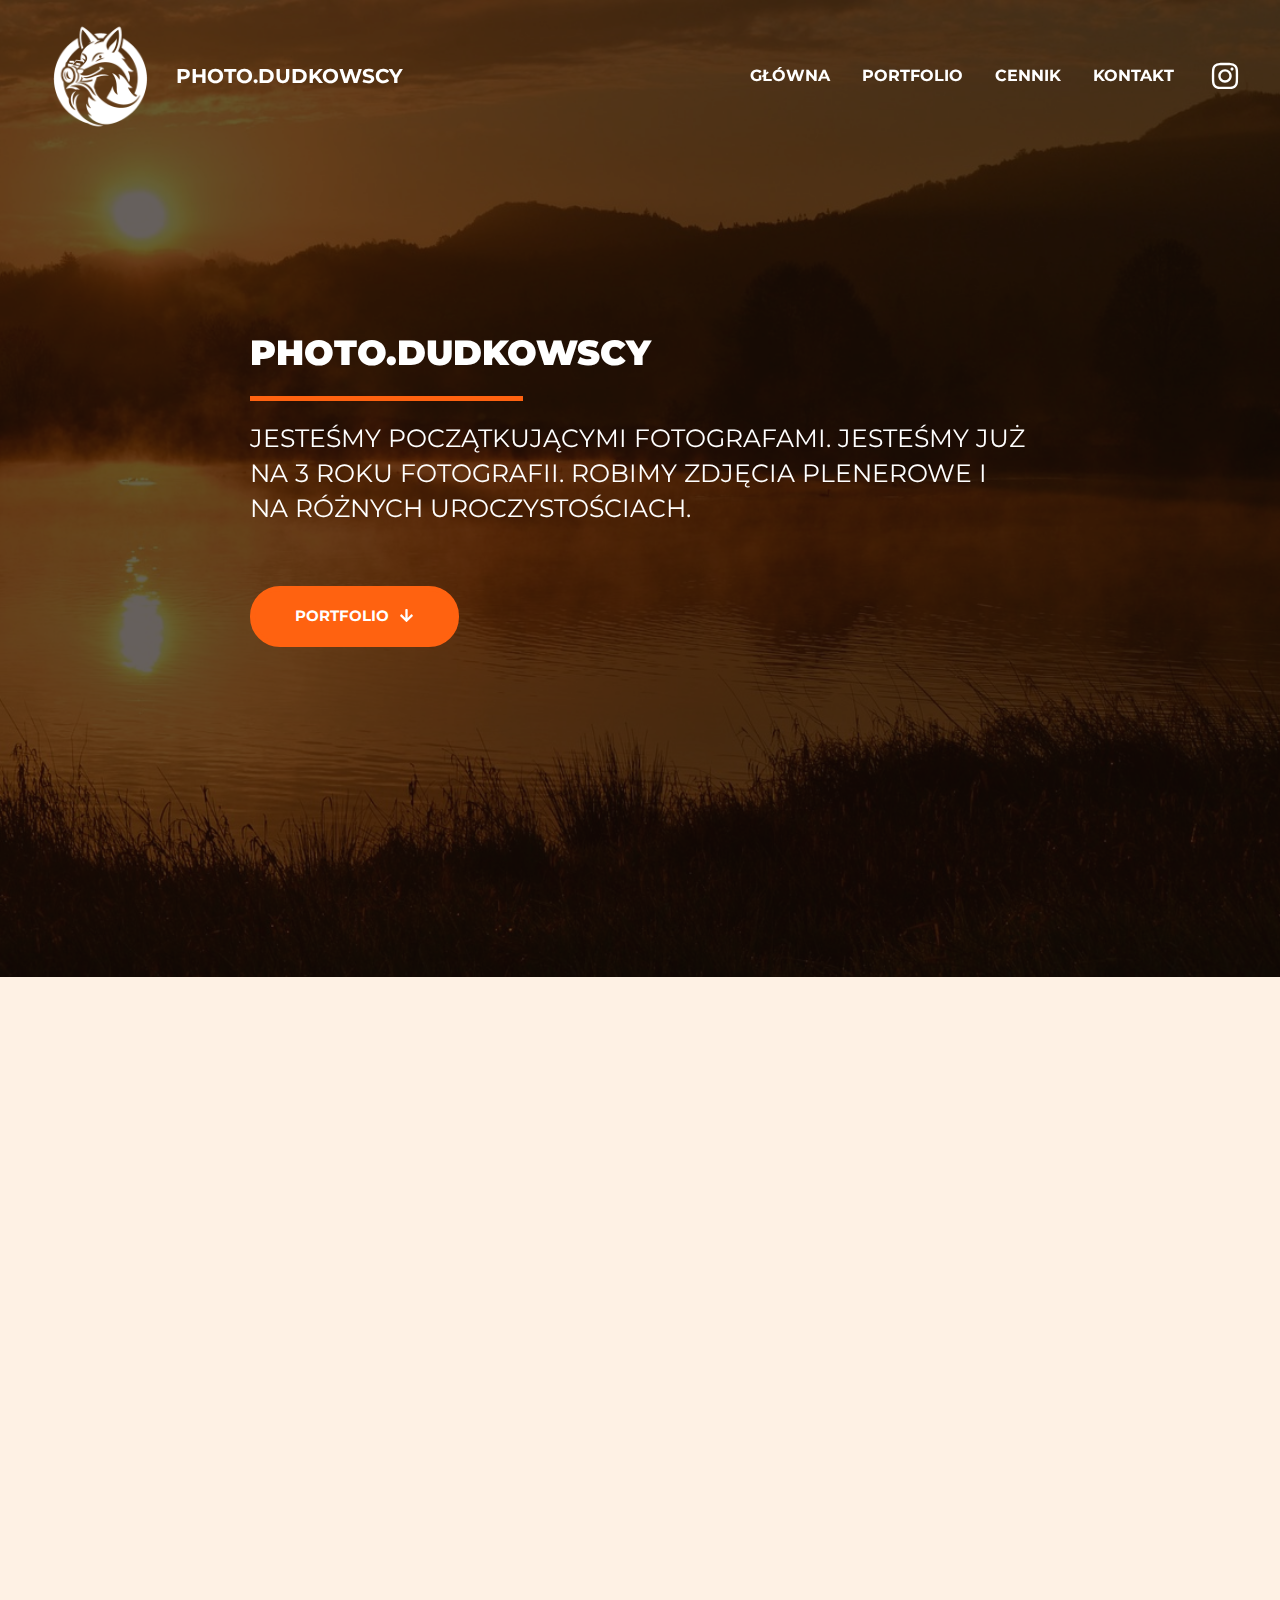
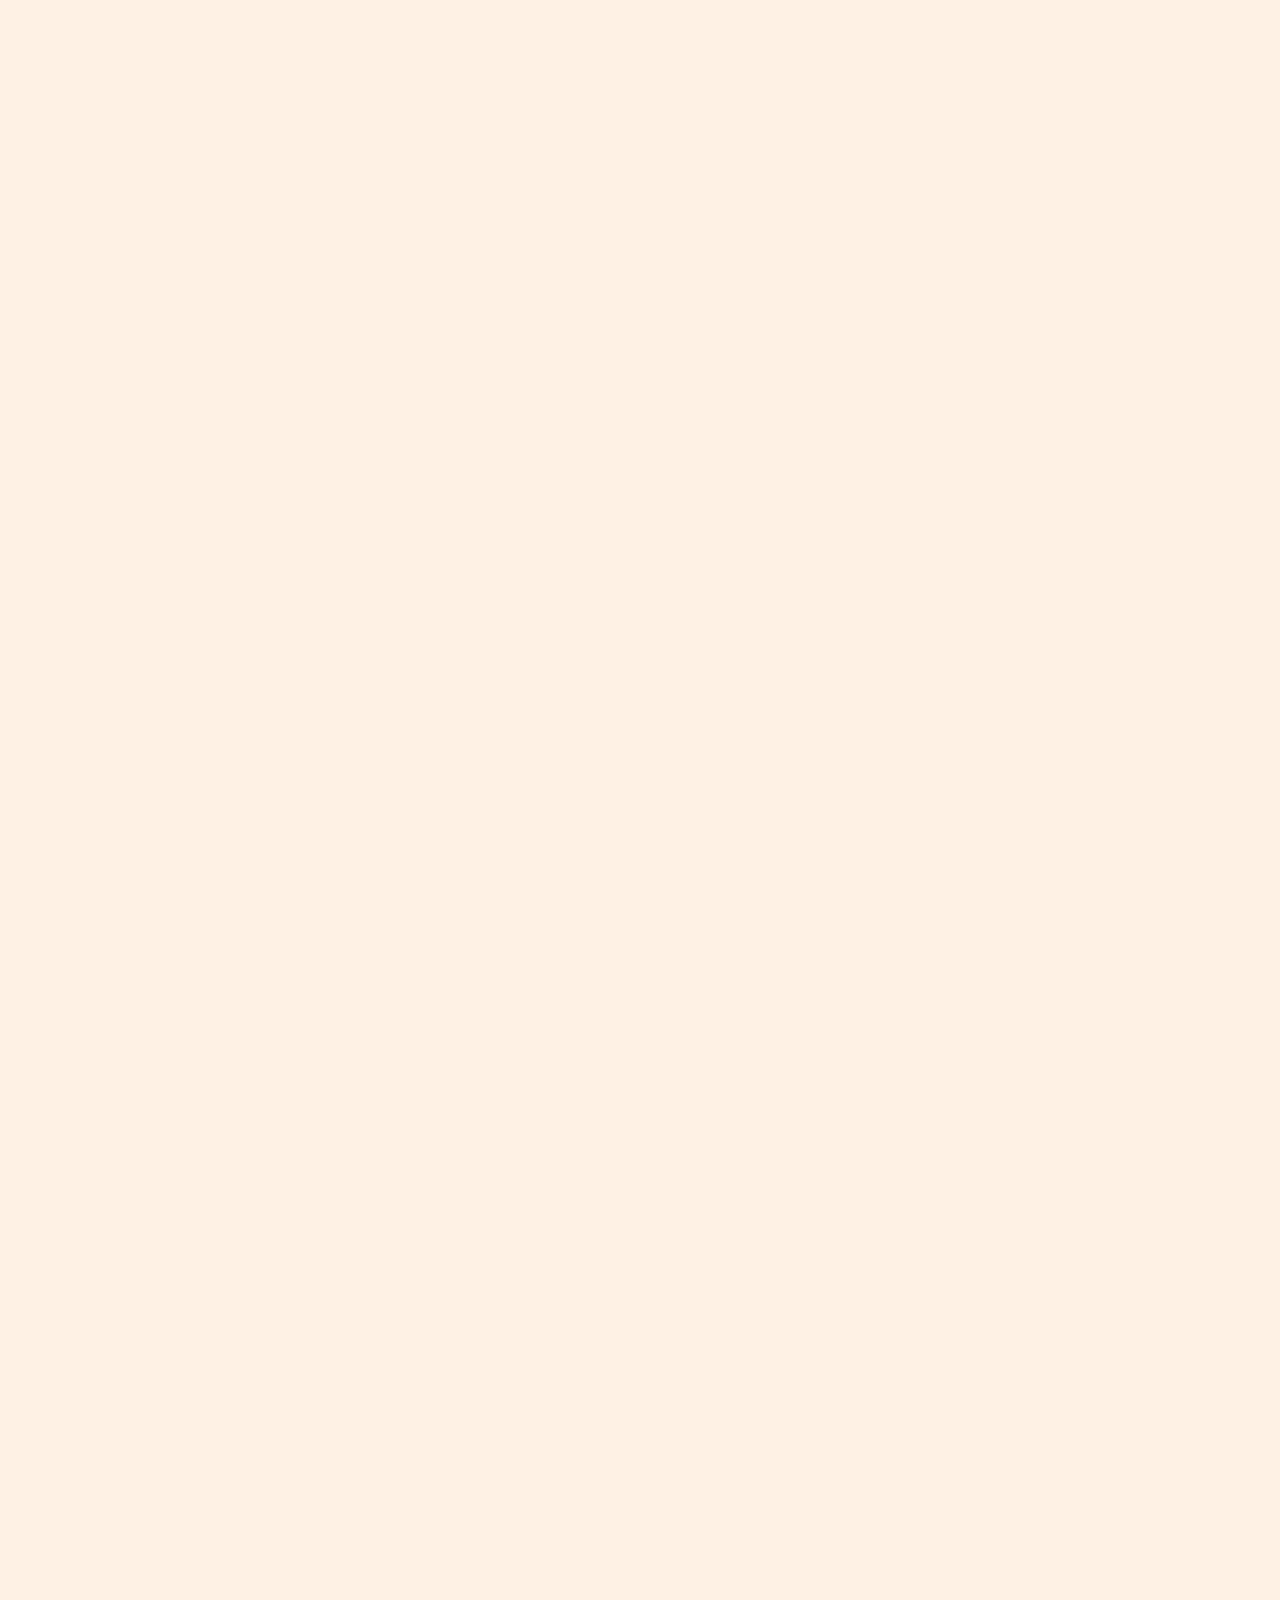
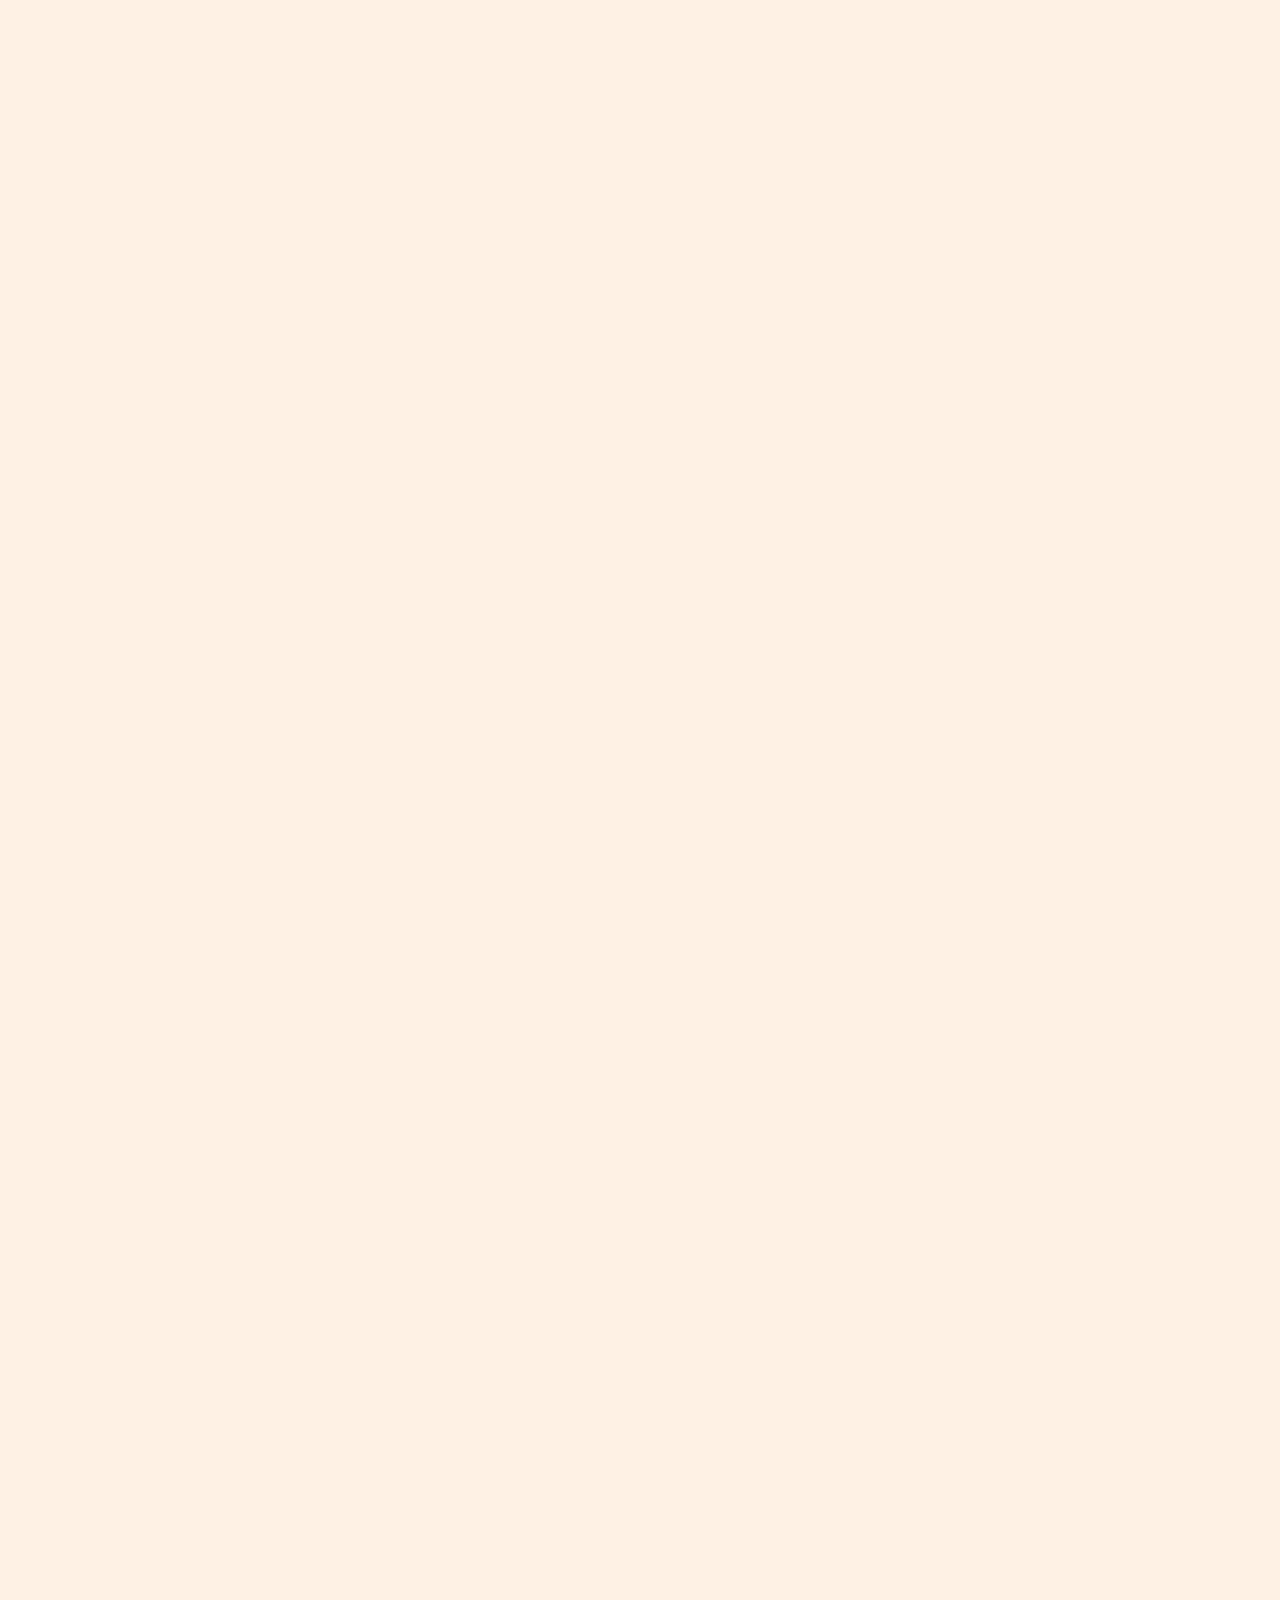
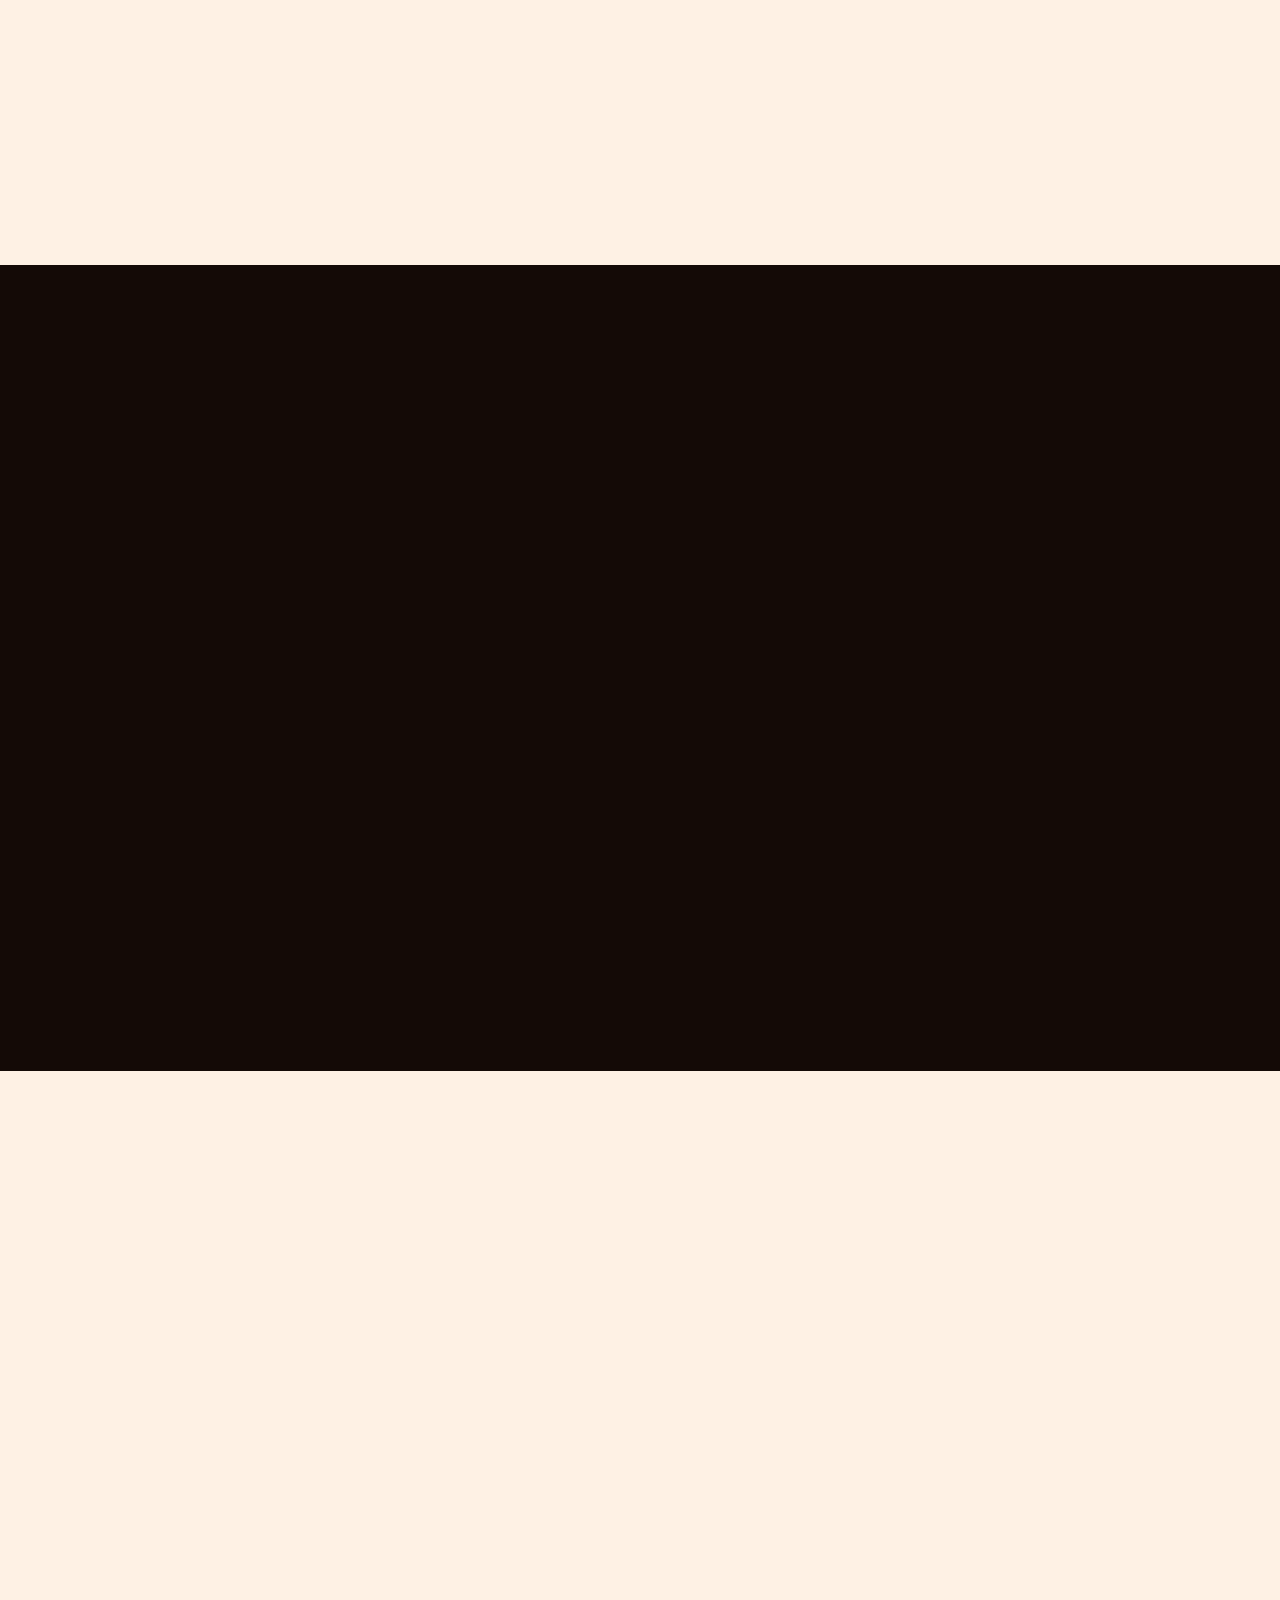
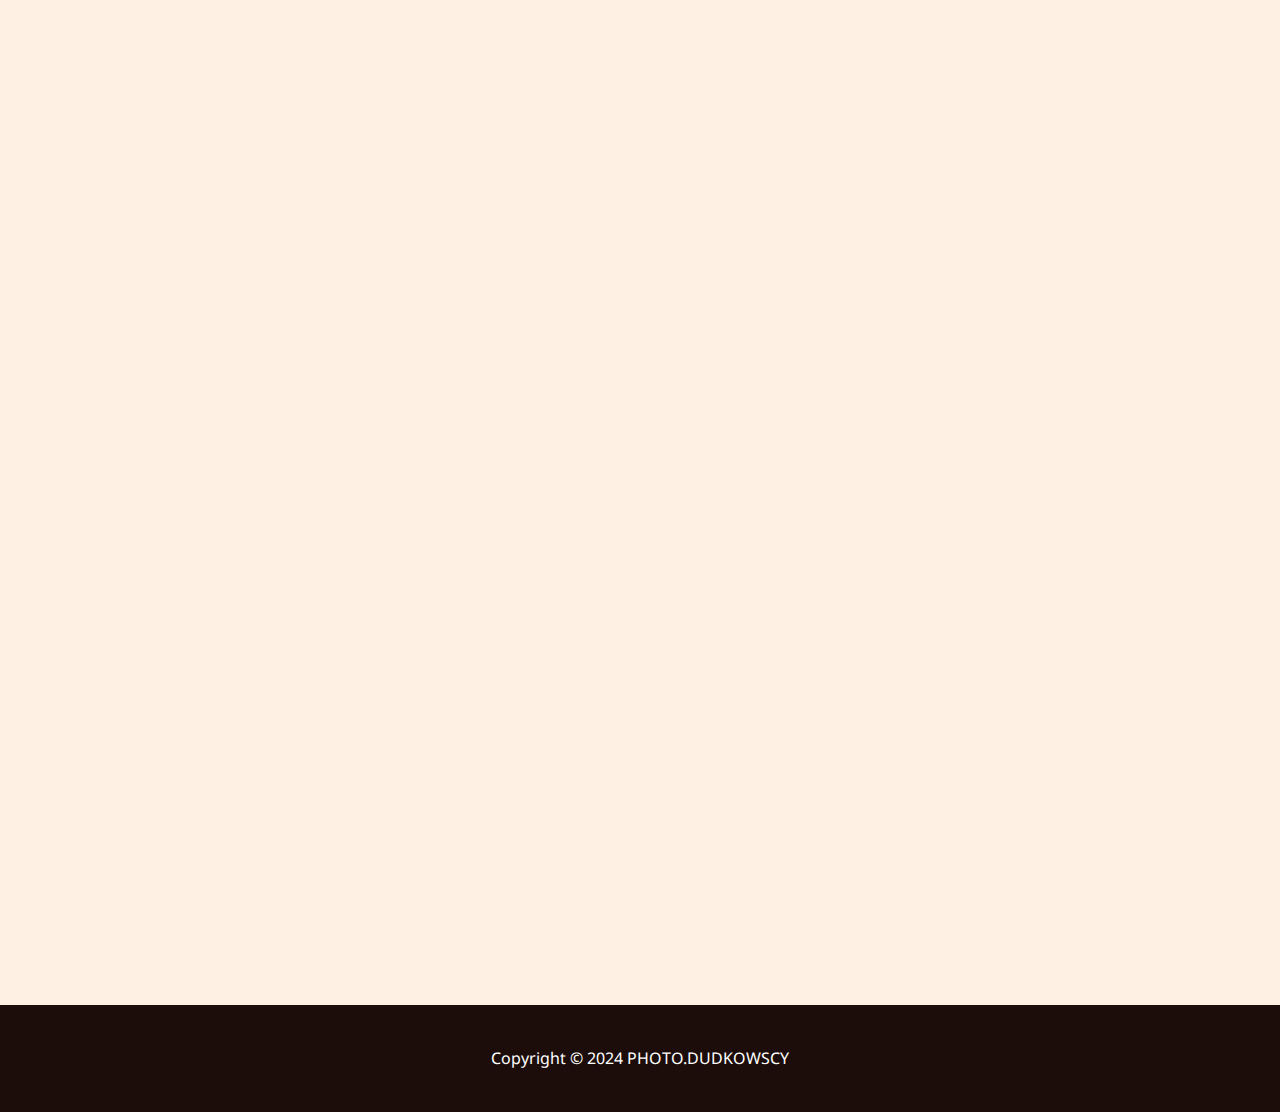
<file: index.html>
<!DOCTYPE html>
<html lang="pl-PL">
<head>
<meta charset="UTF-8">
<meta name="viewport" content="width=device-width, initial-scale=1">
	 <link rel="profile" href="https://gmpg.org/xfn/11"> 
	 <title>PHOTO.DUDKOWSCY &#8211; Fotografia</title>
<meta name="robots" content="max-image-preview:large">
<link rel="dns-prefetch" href="//fonts.googleapis.com">
<link rel="alternate" type="application/rss+xml" title="PHOTO.DUDKOWSCY &raquo; Kanał z wpisami" href="./feed/index.html">
<link rel="alternate" type="application/rss+xml" title="PHOTO.DUDKOWSCY &raquo; Kanał z komentarzami" href="./comments/feed/index.html">
<script>
window._wpemojiSettings = {"baseUrl":"https:\/\/s.w.org\/images\/core\/emoji\/15.0.3\/72x72\/","ext":".png","svgUrl":"https:\/\/s.w.org\/images\/core\/emoji\/15.0.3\/svg\/","svgExt":".svg","source":{"concatemoji":".\/\/wp-includes\/js\/wp-emoji-release.min.js?ver=6.6.1"}};
/*! This file is auto-generated */
!function(i,n){var o,s,e;function c(e){try{var t={supportTests:e,timestamp:(new Date).valueOf()};sessionStorage.setItem(o,JSON.stringify(t))}catch(e){}}function p(e,t,n){e.clearRect(0,0,e.canvas.width,e.canvas.height),e.fillText(t,0,0);var t=new Uint32Array(e.getImageData(0,0,e.canvas.width,e.canvas.height).data),r=(e.clearRect(0,0,e.canvas.width,e.canvas.height),e.fillText(n,0,0),new Uint32Array(e.getImageData(0,0,e.canvas.width,e.canvas.height).data));return t.every(function(e,t){return e===r[t]})}function u(e,t,n){switch(t){case"flag":return n(e,"🏳️‍⚧️","🏳️​⚧️")?!1:!n(e,"🇺🇳","🇺​🇳")&&!n(e,"🏴󠁧󠁢󠁥󠁮󠁧󠁿","🏴​󠁧​󠁢​󠁥​󠁮​󠁧​󠁿");case"emoji":return!n(e,"🐦‍⬛","🐦​⬛")}return!1}function f(e,t,n){var r="undefined"!=typeof WorkerGlobalScope&&self instanceof WorkerGlobalScope?new OffscreenCanvas(300,150):i.createElement("canvas"),a=r.getContext("2d",{willReadFrequently:!0}),o=(a.textBaseline="top",a.font="600 32px Arial",{});return e.forEach(function(e){o[e]=t(a,e,n)}),o}function t(e){var t=i.createElement("script");t.src=e,t.defer=!0,i.head.appendChild(t)}"undefined"!=typeof Promise&&(o="wpEmojiSettingsSupports",s=["flag","emoji"],n.supports={everything:!0,everythingExceptFlag:!0},e=new Promise(function(e){i.addEventListener("DOMContentLoaded",e,{once:!0})}),new Promise(function(t){var n=function(){try{var e=JSON.parse(sessionStorage.getItem(o));if("object"==typeof e&&"number"==typeof e.timestamp&&(new Date).valueOf()<e.timestamp+604800&&"object"==typeof e.supportTests)return e.supportTests}catch(e){}return null}();if(!n){if("undefined"!=typeof Worker&&"undefined"!=typeof OffscreenCanvas&&"undefined"!=typeof URL&&URL.createObjectURL&&"undefined"!=typeof Blob)try{var e="postMessage("+f.toString()+"("+[JSON.stringify(s),u.toString(),p.toString()].join(",")+"));",r=new Blob([e],{type:"text/javascript"}),a=new Worker(URL.createObjectURL(r),{name:"wpTestEmojiSupports"});return void(a.onmessage=function(e){c(n=e.data),a.terminate(),t(n)})}catch(e){}c(n=f(s,u,p))}t(n)}).then(function(e){for(var t in e)n.supports[t]=e[t],n.supports.everything=n.supports.everything&&n.supports[t],"flag"!==t&&(n.supports.everythingExceptFlag=n.supports.everythingExceptFlag&&n.supports[t]);n.supports.everythingExceptFlag=n.supports.everythingExceptFlag&&!n.supports.flag,n.DOMReady=!1,n.readyCallback=function(){n.DOMReady=!0}}).then(function(){return e}).then(function(){var e;n.supports.everything||(n.readyCallback(),(e=n.source||{}).concatemoji?t(e.concatemoji):e.wpemoji&&e.twemoji&&(t(e.twemoji),t(e.wpemoji)))}))}((window,document),window._wpemojiSettings);
</script>
<link rel="stylesheet" id="astra-theme-css-css" href="./wp-content/themes/astra/assets/css/minified/main.min.css?ver=4.7.2" media="all">
<style id="astra-theme-css-inline-css">:root{--ast-post-nav-space:0;--ast-container-default-xlg-padding:6.67em;--ast-container-default-lg-padding:5.67em;--ast-container-default-slg-padding:4.34em;--ast-container-default-md-padding:3.34em;--ast-container-default-sm-padding:6.67em;--ast-container-default-xs-padding:2.4em;--ast-container-default-xxs-padding:1.4em;--ast-code-block-background:#EEEEEE;--ast-comment-inputs-background:#FAFAFA;--ast-normal-container-width:1200px;--ast-narrow-container-width:750px;--ast-blog-title-font-weight:normal;--ast-blog-meta-weight:inherit;}html{font-size:100%;}a,.page-title{color:var(--ast-global-color-0);}a:hover,a:focus{color:var(--ast-global-color-1);}body,button,input,select,textarea,.ast-button,.ast-custom-button{font-family:'Noto Sans',sans-serif;font-weight:400;font-size:16px;font-size:1rem;line-height:var(--ast-body-line-height,1.7em);}blockquote{color:var(--ast-global-color-3);}h1,.entry-content h1,h2,.entry-content h2,h3,.entry-content h3,h4,.entry-content h4,h5,.entry-content h5,h6,.entry-content h6,.site-title,.site-title a{font-family:'Montserrat',sans-serif;font-weight:700;}.ast-site-identity .site-title a{color:var(--ast-global-color-5);}.site-title{font-size:20px;font-size:1.25rem;display:block;}header .custom-logo-link img{max-width:130px;}.astra-logo-svg{width:130px;}.site-header .site-description{font-size:15px;font-size:0.9375rem;display:none;}.entry-title{font-size:30px;font-size:1.875rem;}.archive .ast-article-post .ast-article-inner,.blog .ast-article-post .ast-article-inner,.archive .ast-article-post .ast-article-inner:hover,.blog .ast-article-post .ast-article-inner:hover{overflow:hidden;}h1,.entry-content h1{font-size:64px;font-size:4rem;font-family:'Montserrat',sans-serif;line-height:1.4em;}h2,.entry-content h2{font-size:34px;font-size:2.125rem;font-family:'Montserrat',sans-serif;line-height:1.3em;}h3,.entry-content h3{font-size:24px;font-size:1.5rem;font-family:'Montserrat',sans-serif;line-height:1.3em;}h4,.entry-content h4{font-size:20px;font-size:1.25rem;line-height:1.2em;font-family:'Montserrat',sans-serif;}h5,.entry-content h5{font-size:18px;font-size:1.125rem;line-height:1.2em;font-family:'Montserrat',sans-serif;}h6,.entry-content h6{font-size:15px;font-size:0.9375rem;line-height:1.25em;font-family:'Montserrat',sans-serif;}::selection{background-color:var(--ast-global-color-0);color:#000000;}body,h1,.entry-title a,.entry-content h1,h2,.entry-content h2,h3,.entry-content h3,h4,.entry-content h4,h5,.entry-content h5,h6,.entry-content h6{color:var(--ast-global-color-3);}.tagcloud a:hover,.tagcloud a:focus,.tagcloud a.current-item{color:#000000;border-color:var(--ast-global-color-0);background-color:var(--ast-global-color-0);}input:focus,input[type="text"]:focus,input[type="email"]:focus,input[type="url"]:focus,input[type="password"]:focus,input[type="reset"]:focus,input[type="search"]:focus,textarea:focus{border-color:var(--ast-global-color-0);}input[type="radio"]:checked,input[type=reset],input[type="checkbox"]:checked,input[type="checkbox"]:hover:checked,input[type="checkbox"]:focus:checked,input[type=range]::-webkit-slider-thumb{border-color:var(--ast-global-color-0);background-color:var(--ast-global-color-0);box-shadow:none;}.site-footer a:hover + .post-count,.site-footer a:focus + .post-count{background:var(--ast-global-color-0);border-color:var(--ast-global-color-0);}.single .nav-links .nav-previous,.single .nav-links .nav-next{color:var(--ast-global-color-0);}.entry-meta,.entry-meta *{line-height:1.45;color:var(--ast-global-color-0);}.entry-meta a:not(.ast-button):hover,.entry-meta a:not(.ast-button):hover *,.entry-meta a:not(.ast-button):focus,.entry-meta a:not(.ast-button):focus *,.page-links > .page-link,.page-links .page-link:hover,.post-navigation a:hover{color:var(--ast-global-color-1);}#cat option,.secondary .calendar_wrap thead a,.secondary .calendar_wrap thead a:visited{color:var(--ast-global-color-0);}.secondary .calendar_wrap #today,.ast-progress-val span{background:var(--ast-global-color-0);}.secondary a:hover + .post-count,.secondary a:focus + .post-count{background:var(--ast-global-color-0);border-color:var(--ast-global-color-0);}.calendar_wrap #today > a{color:#000000;}.page-links .page-link,.single .post-navigation a{color:var(--ast-global-color-0);}.ast-search-menu-icon .search-form button.search-submit{padding:0 4px;}.ast-search-menu-icon form.search-form{padding-right:0;}.ast-search-menu-icon.slide-search input.search-field{width:0;}.ast-header-search .ast-search-menu-icon.ast-dropdown-active .search-form,.ast-header-search .ast-search-menu-icon.ast-dropdown-active .search-field:focus{transition:all 0.2s;}.search-form input.search-field:focus{outline:none;}.wp-block-latest-posts > li > a{color:var(--ast-global-color-2);}.widget-title,.widget .wp-block-heading{font-size:22px;font-size:1.375rem;color:var(--ast-global-color-3);}.ast-search-menu-icon.slide-search a:focus-visible:focus-visible,.astra-search-icon:focus-visible,#close:focus-visible,a:focus-visible,.ast-menu-toggle:focus-visible,.site .skip-link:focus-visible,.wp-block-loginout input:focus-visible,.wp-block-search.wp-block-search__button-inside .wp-block-search__inside-wrapper,.ast-header-navigation-arrow:focus-visible,.woocommerce .wc-proceed-to-checkout > .checkout-button:focus-visible,.woocommerce .woocommerce-MyAccount-navigation ul li a:focus-visible,.ast-orders-table__row .ast-orders-table__cell:focus-visible,.woocommerce .woocommerce-order-details .order-again > .button:focus-visible,.woocommerce .woocommerce-message a.button.wc-forward:focus-visible,.woocommerce #minus_qty:focus-visible,.woocommerce #plus_qty:focus-visible,a#ast-apply-coupon:focus-visible,.woocommerce .woocommerce-info a:focus-visible,.woocommerce .astra-shop-summary-wrap a:focus-visible,.woocommerce a.wc-forward:focus-visible,#ast-apply-coupon:focus-visible,.woocommerce-js .woocommerce-mini-cart-item a.remove:focus-visible,#close:focus-visible,.button.search-submit:focus-visible,#search_submit:focus,.normal-search:focus-visible,.ast-header-account-wrap:focus-visible{outline-style:dotted;outline-color:inherit;outline-width:thin;}input:focus,input[type="text"]:focus,input[type="email"]:focus,input[type="url"]:focus,input[type="password"]:focus,input[type="reset"]:focus,input[type="search"]:focus,input[type="number"]:focus,textarea:focus,.wp-block-search__input:focus,[data-section="section-header-mobile-trigger"] .ast-button-wrap .ast-mobile-menu-trigger-minimal:focus,.ast-mobile-popup-drawer.active .menu-toggle-close:focus,.woocommerce-ordering select.orderby:focus,#ast-scroll-top:focus,#coupon_code:focus,.woocommerce-page #comment:focus,.woocommerce #reviews #respond input#submit:focus,.woocommerce a.add_to_cart_button:focus,.woocommerce .button.single_add_to_cart_button:focus,.woocommerce .woocommerce-cart-form button:focus,.woocommerce .woocommerce-cart-form__cart-item .quantity .qty:focus,.woocommerce .woocommerce-billing-fields .woocommerce-billing-fields__field-wrapper .woocommerce-input-wrapper > .input-text:focus,.woocommerce #order_comments:focus,.woocommerce #place_order:focus,.woocommerce .woocommerce-address-fields .woocommerce-address-fields__field-wrapper .woocommerce-input-wrapper > .input-text:focus,.woocommerce .woocommerce-MyAccount-content form button:focus,.woocommerce .woocommerce-MyAccount-content .woocommerce-EditAccountForm .woocommerce-form-row .woocommerce-Input.input-text:focus,.woocommerce .ast-woocommerce-container .woocommerce-pagination ul.page-numbers li a:focus,body #content .woocommerce form .form-row .select2-container--default .select2-selection--single:focus,#ast-coupon-code:focus,.woocommerce.woocommerce-js .quantity input[type=number]:focus,.woocommerce-js .woocommerce-mini-cart-item .quantity input[type=number]:focus,.woocommerce p#ast-coupon-trigger:focus{border-style:dotted;border-color:inherit;border-width:thin;}input{outline:none;}.ast-logo-title-inline .site-logo-img{padding-right:1em;}.site-logo-img img{ transition:all 0.2s linear;}.site-logo-img .transparent-custom-logo img,.ast-theme-transparent-header .site-logo-img img{filter:url(#ast-img-color-filter-2);}body .ast-oembed-container *{position:absolute;top:0;width:100%;height:100%;left:0;}body .wp-block-embed-pocket-casts .ast-oembed-container *{position:unset;}.ast-single-post-featured-section + article {margin-top: 2em;}.site-content .ast-single-post-featured-section img {width: 100%;overflow: hidden;object-fit: cover;}.site > .ast-single-related-posts-container {margin-top: 0;}@media (min-width: 922px) {.ast-desktop .ast-container--narrow {max-width: var(--ast-narrow-container-width);margin: 0 auto;}}.ast-page-builder-template .hentry {margin: 0;}.ast-page-builder-template .site-content > .ast-container {max-width: 100%;padding: 0;}.ast-page-builder-template .site .site-content #primary {padding: 0;margin: 0;}.ast-page-builder-template .no-results {text-align: center;margin: 4em auto;}.ast-page-builder-template .ast-pagination {padding: 2em;}.ast-page-builder-template .entry-header.ast-no-title.ast-no-thumbnail {margin-top: 0;}.ast-page-builder-template .entry-header.ast-header-without-markup {margin-top: 0;margin-bottom: 0;}.ast-page-builder-template .entry-header.ast-no-title.ast-no-meta {margin-bottom: 0;}.ast-page-builder-template.single .post-navigation {padding-bottom: 2em;}.ast-page-builder-template.single-post .site-content > .ast-container {max-width: 100%;}.ast-page-builder-template .entry-header {margin-top: 4em;margin-left: auto;margin-right: auto;padding-left: 20px;padding-right: 20px;}.single.ast-page-builder-template .entry-header {padding-left: 20px;padding-right: 20px;}.ast-page-builder-template .ast-archive-description {margin: 4em auto 0;padding-left: 20px;padding-right: 20px;}.ast-page-builder-template.ast-no-sidebar .entry-content .alignwide {margin-left: 0;margin-right: 0;}@media (max-width:921.9px){#ast-desktop-header{display:none;}}@media (min-width:922px){#ast-mobile-header{display:none;}}.wp-block-buttons.aligncenter{justify-content:center;}.wp-block-buttons .wp-block-button.is-style-outline .wp-block-button__link.wp-element-button,.ast-outline-button,.wp-block-uagb-buttons-child .uagb-buttons-repeater.ast-outline-button{border-top-width:2px;border-right-width:2px;border-bottom-width:2px;border-left-width:2px;font-family:inherit;font-weight:700;font-size:14px;font-size:0.875rem;line-height:1em;border-top-left-radius:30px;border-top-right-radius:30px;border-bottom-right-radius:30px;border-bottom-left-radius:30px;}.entry-content[ast-blocks-layout] > figure{margin-bottom:1em;}@media (max-width:921px){.ast-separate-container #primary,.ast-separate-container #secondary{padding:1.5em 0;}#primary,#secondary{padding:1.5em 0;margin:0;}.ast-left-sidebar #content > .ast-container{display:flex;flex-direction:column-reverse;width:100%;}.ast-separate-container .ast-article-post,.ast-separate-container .ast-article-single{padding:1.5em 2.14em;}.ast-author-box img.avatar{margin:20px 0 0 0;}}@media (min-width:922px){.ast-separate-container.ast-right-sidebar #primary,.ast-separate-container.ast-left-sidebar #primary{border:0;}.search-no-results.ast-separate-container #primary{margin-bottom:4em;}}.elementor-button-wrapper .elementor-button{border-style:solid;text-decoration:none;border-top-width:0;border-right-width:0;border-left-width:0;border-bottom-width:0;}body .elementor-button.elementor-size-sm,body .elementor-button.elementor-size-xs,body .elementor-button.elementor-size-md,body .elementor-button.elementor-size-lg,body .elementor-button.elementor-size-xl,body .elementor-button{border-top-left-radius:30px;border-top-right-radius:30px;border-bottom-right-radius:30px;border-bottom-left-radius:30px;padding-top:17px;padding-right:40px;padding-bottom:17px;padding-left:40px;}.elementor-button-wrapper .elementor-button{border-color:var(--ast-global-color-0);background-color:var(--ast-global-color-0);}.elementor-button-wrapper .elementor-button:hover,.elementor-button-wrapper .elementor-button:focus{color:#ffffff;background-color:var(--ast-global-color-1);border-color:var(--ast-global-color-1);}.wp-block-button .wp-block-button__link ,.elementor-button-wrapper .elementor-button,.elementor-button-wrapper .elementor-button:visited{color:#000000;}.elementor-button-wrapper .elementor-button{font-weight:700;font-size:14px;font-size:0.875rem;line-height:1em;text-transform:uppercase;}body .elementor-button.elementor-size-sm,body .elementor-button.elementor-size-xs,body .elementor-button.elementor-size-md,body .elementor-button.elementor-size-lg,body .elementor-button.elementor-size-xl,body .elementor-button{font-size:14px;font-size:0.875rem;}.wp-block-button .wp-block-button__link:hover,.wp-block-button .wp-block-button__link:focus{color:#ffffff;background-color:var(--ast-global-color-1);border-color:var(--ast-global-color-1);}.elementor-widget-heading h1.elementor-heading-title{line-height:1.4em;}.elementor-widget-heading h2.elementor-heading-title{line-height:1.3em;}.elementor-widget-heading h3.elementor-heading-title{line-height:1.3em;}.elementor-widget-heading h4.elementor-heading-title{line-height:1.2em;}.elementor-widget-heading h5.elementor-heading-title{line-height:1.2em;}.elementor-widget-heading h6.elementor-heading-title{line-height:1.25em;}.wp-block-button .wp-block-button__link,.wp-block-search .wp-block-search__button,body .wp-block-file .wp-block-file__button{border-color:var(--ast-global-color-0);background-color:var(--ast-global-color-0);color:#000000;font-family:inherit;font-weight:700;line-height:1em;text-transform:uppercase;font-size:14px;font-size:0.875rem;border-top-left-radius:30px;border-top-right-radius:30px;border-bottom-right-radius:30px;border-bottom-left-radius:30px;padding-top:17px;padding-right:40px;padding-bottom:17px;padding-left:40px;}.menu-toggle,button,.ast-button,.ast-custom-button,.button,input#submit,input[type="button"],input[type="submit"],input[type="reset"],form[CLASS*="wp-block-search__"].wp-block-search .wp-block-search__inside-wrapper .wp-block-search__button,body .wp-block-file .wp-block-file__button,.woocommerce-js a.button,.woocommerce button.button,.woocommerce .woocommerce-message a.button,.woocommerce #respond input#submit.alt,.woocommerce input.button.alt,.woocommerce input.button,.woocommerce input.button:disabled,.woocommerce input.button:disabled[disabled],.woocommerce input.button:disabled:hover,.woocommerce input.button:disabled[disabled]:hover,.woocommerce #respond input#submit,.woocommerce button.button.alt.disabled,.wc-block-grid__products .wc-block-grid__product .wp-block-button__link,.wc-block-grid__product-onsale,[CLASS*="wc-block"] button,.woocommerce-js .astra-cart-drawer .astra-cart-drawer-content .woocommerce-mini-cart__buttons .button:not(.checkout):not(.ast-continue-shopping),.woocommerce-js .astra-cart-drawer .astra-cart-drawer-content .woocommerce-mini-cart__buttons a.checkout,.woocommerce button.button.alt.disabled.wc-variation-selection-needed,[CLASS*="wc-block"] .wc-block-components-button{border-style:solid;border-top-width:0;border-right-width:0;border-left-width:0;border-bottom-width:0;color:#000000;border-color:var(--ast-global-color-0);background-color:var(--ast-global-color-0);padding-top:17px;padding-right:40px;padding-bottom:17px;padding-left:40px;font-family:inherit;font-weight:700;font-size:14px;font-size:0.875rem;line-height:1em;text-transform:uppercase;border-top-left-radius:30px;border-top-right-radius:30px;border-bottom-right-radius:30px;border-bottom-left-radius:30px;}button:focus,.menu-toggle:hover,button:hover,.ast-button:hover,.ast-custom-button:hover .button:hover,.ast-custom-button:hover ,input[type=reset]:hover,input[type=reset]:focus,input#submit:hover,input#submit:focus,input[type="button"]:hover,input[type="button"]:focus,input[type="submit"]:hover,input[type="submit"]:focus,form[CLASS*="wp-block-search__"].wp-block-search .wp-block-search__inside-wrapper .wp-block-search__button:hover,form[CLASS*="wp-block-search__"].wp-block-search .wp-block-search__inside-wrapper .wp-block-search__button:focus,body .wp-block-file .wp-block-file__button:hover,body .wp-block-file .wp-block-file__button:focus,.woocommerce-js a.button:hover,.woocommerce button.button:hover,.woocommerce .woocommerce-message a.button:hover,.woocommerce #respond input#submit:hover,.woocommerce #respond input#submit.alt:hover,.woocommerce input.button.alt:hover,.woocommerce input.button:hover,.woocommerce button.button.alt.disabled:hover,.wc-block-grid__products .wc-block-grid__product .wp-block-button__link:hover,[CLASS*="wc-block"] button:hover,.woocommerce-js .astra-cart-drawer .astra-cart-drawer-content .woocommerce-mini-cart__buttons .button:not(.checkout):not(.ast-continue-shopping):hover,.woocommerce-js .astra-cart-drawer .astra-cart-drawer-content .woocommerce-mini-cart__buttons a.checkout:hover,.woocommerce button.button.alt.disabled.wc-variation-selection-needed:hover,[CLASS*="wc-block"] .wc-block-components-button:hover,[CLASS*="wc-block"] .wc-block-components-button:focus{color:#ffffff;background-color:var(--ast-global-color-1);border-color:var(--ast-global-color-1);}@media (max-width:921px){.ast-mobile-header-stack .main-header-bar .ast-search-menu-icon{display:inline-block;}.ast-header-break-point.ast-header-custom-item-outside .ast-mobile-header-stack .main-header-bar .ast-search-icon{margin:0;}.ast-comment-avatar-wrap img{max-width:2.5em;}.ast-comment-meta{padding:0 1.8888em 1.3333em;}.ast-separate-container .ast-comment-list li.depth-1{padding:1.5em 2.14em;}.ast-separate-container .comment-respond{padding:2em 2.14em;}}@media (min-width:544px){.ast-container{max-width:100%;}}@media (max-width:544px){.ast-separate-container .ast-article-post,.ast-separate-container .ast-article-single,.ast-separate-container .comments-title,.ast-separate-container .ast-archive-description{padding:1.5em 1em;}.ast-separate-container #content .ast-container{padding-left:0.54em;padding-right:0.54em;}.ast-separate-container .ast-comment-list .bypostauthor{padding:.5em;}.ast-search-menu-icon.ast-dropdown-active .search-field{width:170px;}} #ast-mobile-header .ast-site-header-cart-li a{pointer-events:none;} #ast-desktop-header .ast-site-header-cart-li a{pointer-events:none;}body,.ast-separate-container{background-color:var(--ast-global-color-4);;background-image:none;;}@media (max-width:921px){.site-title{display:block;}.site-header .site-description{display:none;}h1,.entry-content h1{font-size:44px;}h2,.entry-content h2{font-size:32px;}h3,.entry-content h3{font-size:20px;}.astra-logo-svg{width:80px;}header .custom-logo-link img,.ast-header-break-point .site-logo-img .custom-mobile-logo-link img{max-width:80px;}}@media (max-width:544px){.widget-title{font-size:21px;font-size:1.4rem;}body,button,input,select,textarea,.ast-button,.ast-custom-button{font-size:15px;font-size:0.9375rem;}#secondary,#secondary button,#secondary input,#secondary select,#secondary textarea{font-size:15px;font-size:0.9375rem;}.site-title{font-size:20px;font-size:1.25rem;display:none;}.site-header .site-description{font-size:14px;font-size:0.875rem;display:none;}h1,.entry-content h1{font-size:30px;}h2,.entry-content h2{font-size:24px;}h3,.entry-content h3{font-size:20px;}h4,.entry-content h4{font-size:19px;font-size:1.1875rem;}h5,.entry-content h5{font-size:16px;font-size:1rem;}h6,.entry-content h6{font-size:15px;font-size:0.9375rem;}header .custom-logo-link img,.ast-header-break-point .site-branding img,.ast-header-break-point .custom-logo-link img{max-width:100px;}.astra-logo-svg{width:100px;}.ast-header-break-point .site-logo-img .custom-mobile-logo-link img{max-width:100px;}}@media (max-width:921px){html{font-size:91.2%;}}@media (max-width:544px){html{font-size:100%;}}@media (min-width:922px){.ast-container{max-width:1240px;}}@media (min-width:922px){.site-content .ast-container{display:flex;}}@media (max-width:921px){.site-content .ast-container{flex-direction:column;}}@media (min-width:922px){.main-header-menu .sub-menu .menu-item.ast-left-align-sub-menu:hover > .sub-menu,.main-header-menu .sub-menu .menu-item.ast-left-align-sub-menu.focus > .sub-menu{margin-left:-0px;}}.ast-theme-transparent-header .ast-header-social-wrap .ast-social-color-type-custom .ast-builder-social-element svg{fill:var(--ast-global-color-5);}.ast-theme-transparent-header .ast-header-social-wrap .ast-social-color-type-custom .ast-builder-social-element:hover svg{fill:var(--ast-global-color-0);}.ast-theme-transparent-header .ast-header-social-wrap .ast-social-color-type-custom .ast-builder-social-element .social-item-label{color:var(--ast-global-color-5);}.ast-theme-transparent-header .ast-header-social-wrap .ast-social-color-type-custom .ast-builder-social-element:hover .social-item-label{color:var(--ast-global-color-0);}.ast-theme-transparent-header [data-section="section-header-mobile-trigger"] .ast-button-wrap .ast-mobile-menu-trigger-fill,.ast-theme-transparent-header [data-section="section-header-mobile-trigger"] .ast-button-wrap .ast-mobile-menu-trigger-minimal{border:none;}.site .comments-area{padding-bottom:3em;}.wp-block-file {display: flex;align-items: center;flex-wrap: wrap;justify-content: space-between;}.wp-block-pullquote {border: none;}.wp-block-pullquote blockquote::before {content: "\201D";font-family: "Helvetica",sans-serif;display: flex;transform: rotate( 180deg );font-size: 6rem;font-style: normal;line-height: 1;font-weight: bold;align-items: center;justify-content: center;}.has-text-align-right > blockquote::before {justify-content: flex-start;}.has-text-align-left > blockquote::before {justify-content: flex-end;}figure.wp-block-pullquote.is-style-solid-color blockquote {max-width: 100%;text-align: inherit;}html body {--wp--custom--ast-default-block-top-padding: 3em;--wp--custom--ast-default-block-right-padding: 3em;--wp--custom--ast-default-block-bottom-padding: 3em;--wp--custom--ast-default-block-left-padding: 3em;--wp--custom--ast-container-width: 1200px;--wp--custom--ast-content-width-size: 1200px;--wp--custom--ast-wide-width-size: calc(1200px + var(--wp--custom--ast-default-block-left-padding) + var(--wp--custom--ast-default-block-right-padding));}.ast-narrow-container {--wp--custom--ast-content-width-size: 750px;--wp--custom--ast-wide-width-size: 750px;}@media(max-width: 921px) {html body {--wp--custom--ast-default-block-top-padding: 3em;--wp--custom--ast-default-block-right-padding: 2em;--wp--custom--ast-default-block-bottom-padding: 3em;--wp--custom--ast-default-block-left-padding: 2em;}}@media(max-width: 544px) {html body {--wp--custom--ast-default-block-top-padding: 3em;--wp--custom--ast-default-block-right-padding: 1.5em;--wp--custom--ast-default-block-bottom-padding: 3em;--wp--custom--ast-default-block-left-padding: 1.5em;}}.entry-content > .wp-block-group,.entry-content > .wp-block-cover,.entry-content > .wp-block-columns {padding-top: var(--wp--custom--ast-default-block-top-padding);padding-right: var(--wp--custom--ast-default-block-right-padding);padding-bottom: var(--wp--custom--ast-default-block-bottom-padding);padding-left: var(--wp--custom--ast-default-block-left-padding);}.ast-plain-container.ast-no-sidebar .entry-content > .alignfull,.ast-page-builder-template .ast-no-sidebar .entry-content > .alignfull {margin-left: calc( -50vw + 50%);margin-right: calc( -50vw + 50%);max-width: 100vw;width: 100vw;}.ast-plain-container.ast-no-sidebar .entry-content .alignfull .alignfull,.ast-page-builder-template.ast-no-sidebar .entry-content .alignfull .alignfull,.ast-plain-container.ast-no-sidebar .entry-content .alignfull .alignwide,.ast-page-builder-template.ast-no-sidebar .entry-content .alignfull .alignwide,.ast-plain-container.ast-no-sidebar .entry-content .alignwide .alignfull,.ast-page-builder-template.ast-no-sidebar .entry-content .alignwide .alignfull,.ast-plain-container.ast-no-sidebar .entry-content .alignwide .alignwide,.ast-page-builder-template.ast-no-sidebar .entry-content .alignwide .alignwide,.ast-plain-container.ast-no-sidebar .entry-content .wp-block-column .alignfull,.ast-page-builder-template.ast-no-sidebar .entry-content .wp-block-column .alignfull,.ast-plain-container.ast-no-sidebar .entry-content .wp-block-column .alignwide,.ast-page-builder-template.ast-no-sidebar .entry-content .wp-block-column .alignwide {margin-left: auto;margin-right: auto;width: 100%;}[ast-blocks-layout] .wp-block-separator:not(.is-style-dots) {height: 0;}[ast-blocks-layout] .wp-block-separator {margin: 20px auto;}[ast-blocks-layout] .wp-block-separator:not(.is-style-wide):not(.is-style-dots) {max-width: 100px;}[ast-blocks-layout] .wp-block-separator.has-background {padding: 0;}.entry-content[ast-blocks-layout] > * {max-width: var(--wp--custom--ast-content-width-size);margin-left: auto;margin-right: auto;}.entry-content[ast-blocks-layout] > .alignwide {max-width: var(--wp--custom--ast-wide-width-size);}.entry-content[ast-blocks-layout] .alignfull {max-width: none;}.entry-content .wp-block-columns {margin-bottom: 0;}blockquote {margin: 1.5em;border-color: rgba(0,0,0,0.05);}.wp-block-quote:not(.has-text-align-right):not(.has-text-align-center) {border-left: 5px solid rgba(0,0,0,0.05);}.has-text-align-right > blockquote,blockquote.has-text-align-right {border-right: 5px solid rgba(0,0,0,0.05);}.has-text-align-left > blockquote,blockquote.has-text-align-left {border-left: 5px solid rgba(0,0,0,0.05);}.wp-block-site-tagline,.wp-block-latest-posts .read-more {margin-top: 15px;}.wp-block-loginout p label {display: block;}.wp-block-loginout p:not(.login-remember):not(.login-submit) input {width: 100%;}.wp-block-loginout input:focus {border-color: transparent;}.wp-block-loginout input:focus {outline: thin dotted;}.entry-content .wp-block-media-text .wp-block-media-text__content {padding: 0 0 0 8%;}.entry-content .wp-block-media-text.has-media-on-the-right .wp-block-media-text__content {padding: 0 8% 0 0;}.entry-content .wp-block-media-text.has-background .wp-block-media-text__content {padding: 8%;}.entry-content .wp-block-cover:not([class*="background-color"]) .wp-block-cover__inner-container,.entry-content .wp-block-cover:not([class*="background-color"]) .wp-block-cover-image-text,.entry-content .wp-block-cover:not([class*="background-color"]) .wp-block-cover-text,.entry-content .wp-block-cover-image:not([class*="background-color"]) .wp-block-cover__inner-container,.entry-content .wp-block-cover-image:not([class*="background-color"]) .wp-block-cover-image-text,.entry-content .wp-block-cover-image:not([class*="background-color"]) .wp-block-cover-text {color: var(--ast-global-color-5);}.wp-block-loginout .login-remember input {width: 1.1rem;height: 1.1rem;margin: 0 5px 4px 0;vertical-align: middle;}.wp-block-latest-posts > li > *:first-child,.wp-block-latest-posts:not(.is-grid) > li:first-child {margin-top: 0;}.wp-block-search__inside-wrapper .wp-block-search__input {padding: 0 10px;color: var(--ast-global-color-3);background: var(--ast-global-color-5);border-color: var(--ast-border-color);}.wp-block-latest-posts .read-more {margin-bottom: 1.5em;}.wp-block-search__no-button .wp-block-search__inside-wrapper .wp-block-search__input {padding-top: 5px;padding-bottom: 5px;}.wp-block-latest-posts .wp-block-latest-posts__post-date,.wp-block-latest-posts .wp-block-latest-posts__post-author {font-size: 1rem;}.wp-block-latest-posts > li > *,.wp-block-latest-posts:not(.is-grid) > li {margin-top: 12px;margin-bottom: 12px;}.ast-page-builder-template .entry-content[ast-blocks-layout] > *,.ast-page-builder-template .entry-content[ast-blocks-layout] > .alignfull > * {max-width: none;}.ast-page-builder-template .entry-content[ast-blocks-layout] > .alignwide > * {max-width: var(--wp--custom--ast-wide-width-size);}.ast-page-builder-template .entry-content[ast-blocks-layout] > .inherit-container-width > *,.ast-page-builder-template .entry-content[ast-blocks-layout] > * > *,.entry-content[ast-blocks-layout] > .wp-block-cover .wp-block-cover__inner-container {max-width: var(--wp--custom--ast-content-width-size);margin-left: auto;margin-right: auto;}.entry-content[ast-blocks-layout] .wp-block-cover:not(.alignleft):not(.alignright) {width: auto;}@media(max-width: 1200px) {.ast-separate-container .entry-content > .alignfull,.ast-separate-container .entry-content[ast-blocks-layout] > .alignwide,.ast-plain-container .entry-content[ast-blocks-layout] > .alignwide,.ast-plain-container .entry-content .alignfull {margin-left: calc(-1 * min(var(--ast-container-default-xlg-padding),20px)) ;margin-right: calc(-1 * min(var(--ast-container-default-xlg-padding),20px));}}@media(min-width: 1201px) {.ast-separate-container .entry-content > .alignfull {margin-left: calc(-1 * var(--ast-container-default-xlg-padding) );margin-right: calc(-1 * var(--ast-container-default-xlg-padding) );}.ast-separate-container .entry-content[ast-blocks-layout] > .alignwide,.ast-plain-container .entry-content[ast-blocks-layout] > .alignwide {margin-left: calc(-1 * var(--wp--custom--ast-default-block-left-padding) );margin-right: calc(-1 * var(--wp--custom--ast-default-block-right-padding) );}}@media(min-width: 921px) {.ast-separate-container .entry-content .wp-block-group.alignwide:not(.inherit-container-width) > :where(:not(.alignleft):not(.alignright)),.ast-plain-container .entry-content .wp-block-group.alignwide:not(.inherit-container-width) > :where(:not(.alignleft):not(.alignright)) {max-width: calc( var(--wp--custom--ast-content-width-size) + 80px );}.ast-plain-container.ast-right-sidebar .entry-content[ast-blocks-layout] .alignfull,.ast-plain-container.ast-left-sidebar .entry-content[ast-blocks-layout] .alignfull {margin-left: -60px;margin-right: -60px;}}@media(min-width: 544px) {.entry-content > .alignleft {margin-right: 20px;}.entry-content > .alignright {margin-left: 20px;}}@media (max-width:544px){.wp-block-columns .wp-block-column:not(:last-child){margin-bottom:20px;}.wp-block-latest-posts{margin:0;}}@media( max-width: 600px ) {.entry-content .wp-block-media-text .wp-block-media-text__content,.entry-content .wp-block-media-text.has-media-on-the-right .wp-block-media-text__content {padding: 8% 0 0;}.entry-content .wp-block-media-text.has-background .wp-block-media-text__content {padding: 8%;}}.ast-page-builder-template .entry-header {padding-left: 0;}.ast-narrow-container .site-content .wp-block-uagb-image--align-full .wp-block-uagb-image__figure {max-width: 100%;margin-left: auto;margin-right: auto;}:root .has-ast-global-color-0-color{color:var(--ast-global-color-0);}:root .has-ast-global-color-0-background-color{background-color:var(--ast-global-color-0);}:root .wp-block-button .has-ast-global-color-0-color{color:var(--ast-global-color-0);}:root .wp-block-button .has-ast-global-color-0-background-color{background-color:var(--ast-global-color-0);}:root .has-ast-global-color-1-color{color:var(--ast-global-color-1);}:root .has-ast-global-color-1-background-color{background-color:var(--ast-global-color-1);}:root .wp-block-button .has-ast-global-color-1-color{color:var(--ast-global-color-1);}:root .wp-block-button .has-ast-global-color-1-background-color{background-color:var(--ast-global-color-1);}:root .has-ast-global-color-2-color{color:var(--ast-global-color-2);}:root .has-ast-global-color-2-background-color{background-color:var(--ast-global-color-2);}:root .wp-block-button .has-ast-global-color-2-color{color:var(--ast-global-color-2);}:root .wp-block-button .has-ast-global-color-2-background-color{background-color:var(--ast-global-color-2);}:root .has-ast-global-color-3-color{color:var(--ast-global-color-3);}:root .has-ast-global-color-3-background-color{background-color:var(--ast-global-color-3);}:root .wp-block-button .has-ast-global-color-3-color{color:var(--ast-global-color-3);}:root .wp-block-button .has-ast-global-color-3-background-color{background-color:var(--ast-global-color-3);}:root .has-ast-global-color-4-color{color:var(--ast-global-color-4);}:root .has-ast-global-color-4-background-color{background-color:var(--ast-global-color-4);}:root .wp-block-button .has-ast-global-color-4-color{color:var(--ast-global-color-4);}:root .wp-block-button .has-ast-global-color-4-background-color{background-color:var(--ast-global-color-4);}:root .has-ast-global-color-5-color{color:var(--ast-global-color-5);}:root .has-ast-global-color-5-background-color{background-color:var(--ast-global-color-5);}:root .wp-block-button .has-ast-global-color-5-color{color:var(--ast-global-color-5);}:root .wp-block-button .has-ast-global-color-5-background-color{background-color:var(--ast-global-color-5);}:root .has-ast-global-color-6-color{color:var(--ast-global-color-6);}:root .has-ast-global-color-6-background-color{background-color:var(--ast-global-color-6);}:root .wp-block-button .has-ast-global-color-6-color{color:var(--ast-global-color-6);}:root .wp-block-button .has-ast-global-color-6-background-color{background-color:var(--ast-global-color-6);}:root .has-ast-global-color-7-color{color:var(--ast-global-color-7);}:root .has-ast-global-color-7-background-color{background-color:var(--ast-global-color-7);}:root .wp-block-button .has-ast-global-color-7-color{color:var(--ast-global-color-7);}:root .wp-block-button .has-ast-global-color-7-background-color{background-color:var(--ast-global-color-7);}:root .has-ast-global-color-8-color{color:var(--ast-global-color-8);}:root .has-ast-global-color-8-background-color{background-color:var(--ast-global-color-8);}:root .wp-block-button .has-ast-global-color-8-color{color:var(--ast-global-color-8);}:root .wp-block-button .has-ast-global-color-8-background-color{background-color:var(--ast-global-color-8);}:root{--ast-global-color-0:#FF6210;--ast-global-color-1:#F15808;--ast-global-color-2:#1C0D0A;--ast-global-color-3:#353535;--ast-global-color-4:#FEF1E4;--ast-global-color-5:#FFFFFF;--ast-global-color-6:#E5D7D1;--ast-global-color-7:#140B06;--ast-global-color-8:#222222;}:root {--ast-border-color : #dddddd;}.ast-single-entry-banner {-js-display: flex;display: flex;flex-direction: column;justify-content: center;text-align: center;position: relative;background: #eeeeee;}.ast-single-entry-banner[data-banner-layout="layout-1"] {max-width: 1200px;background: inherit;padding: 20px 0;}.ast-single-entry-banner[data-banner-width-type="custom"] {margin: 0 auto;width: 100%;}.ast-single-entry-banner + .site-content .entry-header {margin-bottom: 0;}.site .ast-author-avatar {--ast-author-avatar-size: ;}a.ast-underline-text {text-decoration: underline;}.ast-container > .ast-terms-link {position: relative;display: block;}a.ast-button.ast-badge-tax {padding: 4px 8px;border-radius: 3px;font-size: inherit;}header.entry-header > *:not(:last-child){margin-bottom:10px;}.ast-archive-entry-banner {-js-display: flex;display: flex;flex-direction: column;justify-content: center;text-align: center;position: relative;background: #eeeeee;}.ast-archive-entry-banner[data-banner-width-type="custom"] {margin: 0 auto;width: 100%;}.ast-archive-entry-banner[data-banner-layout="layout-1"] {background: inherit;padding: 20px 0;text-align: left;}body.archive .ast-archive-description{max-width:1200px;width:100%;text-align:left;padding-top:3em;padding-right:3em;padding-bottom:3em;padding-left:3em;}body.archive .ast-archive-description .ast-archive-title,body.archive .ast-archive-description .ast-archive-title *{font-size:40px;font-size:2.5rem;}body.archive .ast-archive-description > *:not(:last-child){margin-bottom:10px;}@media (max-width:921px){body.archive .ast-archive-description{text-align:left;}}@media (max-width:544px){body.archive .ast-archive-description{text-align:left;}}.ast-theme-transparent-header #masthead .site-logo-img .transparent-custom-logo .astra-logo-svg{width:120px;}.ast-theme-transparent-header #masthead .site-logo-img .transparent-custom-logo img{ max-width:120px;}@media (max-width:921px){.ast-theme-transparent-header #masthead .site-logo-img .transparent-custom-logo .astra-logo-svg{width:120px;}.ast-theme-transparent-header #masthead .site-logo-img .transparent-custom-logo img{ max-width:120px;}}@media (max-width:543px){.ast-theme-transparent-header #masthead .site-logo-img .transparent-custom-logo .astra-logo-svg{width:100px;}.ast-theme-transparent-header #masthead .site-logo-img .transparent-custom-logo img{ max-width:100px;}}@media (min-width:921px){.ast-theme-transparent-header #masthead{position:absolute;left:0;right:0;}.ast-theme-transparent-header .main-header-bar,.ast-theme-transparent-header.ast-header-break-point .main-header-bar{background:none;}body.elementor-editor-active.ast-theme-transparent-header #masthead,.fl-builder-edit .ast-theme-transparent-header #masthead,body.vc_editor.ast-theme-transparent-header #masthead,body.brz-ed.ast-theme-transparent-header #masthead{z-index:0;}.ast-header-break-point.ast-replace-site-logo-transparent.ast-theme-transparent-header .custom-mobile-logo-link{display:none;}.ast-header-break-point.ast-replace-site-logo-transparent.ast-theme-transparent-header .transparent-custom-logo{display:inline-block;}.ast-theme-transparent-header .ast-above-header,.ast-theme-transparent-header .ast-above-header.ast-above-header-bar{background-image:none;background-color:transparent;}.ast-theme-transparent-header .ast-below-header,.ast-theme-transparent-header .ast-below-header.ast-below-header-bar{background-image:none;background-color:transparent;}}.ast-theme-transparent-header .site-title a,.ast-theme-transparent-header .site-title a:focus,.ast-theme-transparent-header .site-title a:hover,.ast-theme-transparent-header .site-title a:visited{color:var(--ast-global-color-5);}.ast-theme-transparent-header .site-header .site-title a:hover{color:var(--ast-global-color-0);}.ast-theme-transparent-header .site-header .site-description{color:var(--ast-global-color-5);}.ast-theme-transparent-header .ast-builder-menu .main-header-menu,.ast-theme-transparent-header .ast-builder-menu .main-header-menu .sub-menu,.ast-theme-transparent-header .ast-builder-menu .main-header-menu,.ast-theme-transparent-header.ast-header-break-point .ast-builder-menu .main-header-bar-wrap .main-header-menu,.ast-flyout-menu-enable.ast-header-break-point.ast-theme-transparent-header .main-header-bar-navigation .site-navigation,.ast-fullscreen-menu-enable.ast-header-break-point.ast-theme-transparent-header .main-header-bar-navigation .site-navigation,.ast-flyout-above-menu-enable.ast-header-break-point.ast-theme-transparent-header .ast-above-header-navigation-wrap .ast-above-header-navigation,.ast-flyout-below-menu-enable.ast-header-break-point.ast-theme-transparent-header .ast-below-header-navigation-wrap .ast-below-header-actual-nav,.ast-fullscreen-above-menu-enable.ast-header-break-point.ast-theme-transparent-header .ast-above-header-navigation-wrap,.ast-fullscreen-below-menu-enable.ast-header-break-point.ast-theme-transparent-header .ast-below-header-navigation-wrap,.ast-theme-transparent-header .main-header-menu .menu-link{background-color:rgba(255,255,255,0);}.ast-theme-transparent-header .ast-builder-menu .main-header-menu,.ast-theme-transparent-header .ast-builder-menu .main-header-menu .menu-link,.ast-theme-transparent-header [CLASS*="ast-builder-menu-"] .main-header-menu .menu-item > .menu-link,.ast-theme-transparent-header .ast-masthead-custom-menu-items,.ast-theme-transparent-header .ast-masthead-custom-menu-items a,.ast-theme-transparent-header .ast-builder-menu .main-header-menu .menu-item > .ast-menu-toggle,.ast-theme-transparent-header .ast-builder-menu .main-header-menu .menu-item > .ast-menu-toggle,.ast-theme-transparent-header .ast-above-header-navigation a,.ast-header-break-point.ast-theme-transparent-header .ast-above-header-navigation a,.ast-header-break-point.ast-theme-transparent-header .ast-above-header-navigation > ul.ast-above-header-menu > .menu-item-has-children:not(.current-menu-item) > .ast-menu-toggle,.ast-theme-transparent-header .ast-below-header-menu,.ast-theme-transparent-header .ast-below-header-menu a,.ast-header-break-point.ast-theme-transparent-header .ast-below-header-menu a,.ast-header-break-point.ast-theme-transparent-header .ast-below-header-menu,.ast-theme-transparent-header .main-header-menu .menu-link{color:var(--ast-global-color-5);}.ast-theme-transparent-header .ast-builder-menu .main-header-menu .menu-item:hover > .menu-link,.ast-theme-transparent-header .ast-builder-menu .main-header-menu .menu-item:hover > .ast-menu-toggle,.ast-theme-transparent-header .ast-builder-menu .main-header-menu .ast-masthead-custom-menu-items a:hover,.ast-theme-transparent-header .ast-builder-menu .main-header-menu .focus > .menu-link,.ast-theme-transparent-header .ast-builder-menu .main-header-menu .focus > .ast-menu-toggle,.ast-theme-transparent-header .ast-builder-menu .main-header-menu .current-menu-item > .menu-link,.ast-theme-transparent-header .ast-builder-menu .main-header-menu .current-menu-ancestor > .menu-link,.ast-theme-transparent-header .ast-builder-menu .main-header-menu .current-menu-item > .ast-menu-toggle,.ast-theme-transparent-header .ast-builder-menu .main-header-menu .current-menu-ancestor > .ast-menu-toggle,.ast-theme-transparent-header [CLASS*="ast-builder-menu-"] .main-header-menu .current-menu-item > .menu-link,.ast-theme-transparent-header [CLASS*="ast-builder-menu-"] .main-header-menu .current-menu-ancestor > .menu-link,.ast-theme-transparent-header [CLASS*="ast-builder-menu-"] .main-header-menu .current-menu-item > .ast-menu-toggle,.ast-theme-transparent-header [CLASS*="ast-builder-menu-"] .main-header-menu .current-menu-ancestor > .ast-menu-toggle,.ast-theme-transparent-header .main-header-menu .menu-item:hover > .menu-link,.ast-theme-transparent-header .main-header-menu .current-menu-item > .menu-link,.ast-theme-transparent-header .main-header-menu .current-menu-ancestor > .menu-link{color:var(--ast-global-color-0);}.ast-theme-transparent-header .ast-builder-menu .main-header-menu .menu-item .sub-menu .menu-link,.ast-theme-transparent-header .main-header-menu .menu-item .sub-menu .menu-link{background-color:transparent;}@media (max-width:921px){.ast-theme-transparent-header #masthead{position:absolute;left:0;right:0;}.ast-theme-transparent-header .main-header-bar,.ast-theme-transparent-header.ast-header-break-point .main-header-bar{background:none;}body.elementor-editor-active.ast-theme-transparent-header #masthead,.fl-builder-edit .ast-theme-transparent-header #masthead,body.vc_editor.ast-theme-transparent-header #masthead,body.brz-ed.ast-theme-transparent-header #masthead{z-index:0;}.ast-header-break-point.ast-replace-site-logo-transparent.ast-theme-transparent-header .custom-mobile-logo-link{display:none;}.ast-header-break-point.ast-replace-site-logo-transparent.ast-theme-transparent-header .transparent-custom-logo{display:inline-block;}.ast-theme-transparent-header .ast-above-header,.ast-theme-transparent-header .ast-above-header.ast-above-header-bar{background-image:none;background-color:transparent;}.ast-theme-transparent-header .ast-below-header,.ast-theme-transparent-header .ast-below-header.ast-below-header-bar{background-image:none;background-color:transparent;}}@media (max-width:921px){.ast-theme-transparent-header .main-header-bar,.ast-theme-transparent-header.ast-header-break-point .main-header-bar-wrap .main-header-menu,.ast-theme-transparent-header.ast-header-break-point .main-header-bar-wrap .main-header-bar,.ast-theme-transparent-header.ast-header-break-point .ast-mobile-header-wrap .main-header-bar{background-color:rgba(255,255,255,0);}.ast-theme-transparent-header .main-header-bar .ast-search-menu-icon form{background-color:rgba(255,255,255,0);}.ast-theme-transparent-header.ast-header-break-point .ast-above-header,.ast-theme-transparent-header.ast-header-break-point .ast-above-header-bar .main-header-menu{background-color:rgba(255,255,255,0);}.ast-theme-transparent-header.ast-header-break-point .ast-below-header,.ast-theme-transparent-header.ast-header-break-point .ast-below-header-bar .main-header-menu{background-color:rgba(255,255,255,0);}.ast-theme-transparent-header .site-title a,.ast-theme-transparent-header .site-title a:focus,.ast-theme-transparent-header .site-title a:hover,.ast-theme-transparent-header .site-title a:visited,.ast-theme-transparent-header .ast-builder-layout-element .ast-site-identity .site-title a,.ast-theme-transparent-header .ast-builder-layout-element .ast-site-identity .site-title a:hover,.ast-theme-transparent-header .ast-builder-layout-element .ast-site-identity .site-title a:focus,.ast-theme-transparent-header .ast-builder-layout-element .ast-site-identity .site-title a:visited{color:#ffffff;}.ast-theme-transparent-header .site-header .site-description{color:#ffffff;}.ast-theme-transparent-header.ast-header-break-point .ast-builder-menu .main-header-menu,.ast-theme-transparent-header.ast-header-break-point .ast-builder-menu.main-header-menu .sub-menu,.ast-theme-transparent-header.ast-header-break-point .ast-builder-menu.main-header-menu,.ast-theme-transparent-header.ast-header-break-point .ast-builder-menu .main-header-bar-wrap .main-header-menu,.ast-flyout-menu-enable.ast-header-break-point.ast-theme-transparent-header .main-header-bar-navigation .site-navigation,.ast-fullscreen-menu-enable.ast-header-break-point.ast-theme-transparent-header .main-header-bar-navigation .site-navigation,.ast-flyout-above-menu-enable.ast-header-break-point.ast-theme-transparent-header .ast-above-header-navigation-wrap .ast-above-header-navigation,.ast-flyout-below-menu-enable.ast-header-break-point.ast-theme-transparent-header .ast-below-header-navigation-wrap .ast-below-header-actual-nav,.ast-fullscreen-above-menu-enable.ast-header-break-point.ast-theme-transparent-header .ast-above-header-navigation-wrap,.ast-fullscreen-below-menu-enable.ast-header-break-point.ast-theme-transparent-header .ast-below-header-navigation-wrap,.ast-theme-transparent-header .main-header-menu .menu-link{background-color:#ffffff;}.ast-theme-transparent-header .ast-builder-menu .main-header-menu,.ast-theme-transparent-header .ast-builder-menu .main-header-menu .menu-link,.ast-theme-transparent-header [CLASS*="ast-builder-menu-"] .main-header-menu .menu-item > .menu-link,.ast-theme-transparent-header .ast-masthead-custom-menu-items,.ast-theme-transparent-header .ast-masthead-custom-menu-items a,.ast-theme-transparent-header .ast-builder-menu .main-header-menu .menu-item > .ast-menu-toggle,.ast-theme-transparent-header .ast-builder-menu .main-header-menu .menu-item > .ast-menu-toggle,.ast-theme-transparent-header .main-header-menu .menu-link{color:var(--ast-global-color-3);}.ast-theme-transparent-header .ast-builder-menu .main-header-menu .menu-item:hover > .menu-link,.ast-theme-transparent-header .ast-builder-menu .main-header-menu .menu-item:hover > .ast-menu-toggle,.ast-theme-transparent-header .ast-builder-menu .main-header-menu .ast-masthead-custom-menu-items a:hover,.ast-theme-transparent-header .ast-builder-menu .main-header-menu .focus > .menu-link,.ast-theme-transparent-header .ast-builder-menu .main-header-menu .focus > .ast-menu-toggle,.ast-theme-transparent-header .ast-builder-menu .main-header-menu .current-menu-item > .menu-link,.ast-theme-transparent-header .ast-builder-menu .main-header-menu .current-menu-ancestor > .menu-link,.ast-theme-transparent-header .ast-builder-menu .main-header-menu .current-menu-item > .ast-menu-toggle,.ast-theme-transparent-header .ast-builder-menu .main-header-menu .current-menu-ancestor > .ast-menu-toggle,.ast-theme-transparent-header [CLASS*="ast-builder-menu-"] .main-header-menu .current-menu-item > .menu-link,.ast-theme-transparent-header [CLASS*="ast-builder-menu-"] .main-header-menu .current-menu-ancestor > .menu-link,.ast-theme-transparent-header [CLASS*="ast-builder-menu-"] .main-header-menu .current-menu-item > .ast-menu-toggle,.ast-theme-transparent-header [CLASS*="ast-builder-menu-"] .main-header-menu .current-menu-ancestor > .ast-menu-toggle,.ast-theme-transparent-header .main-header-menu .menu-item:hover > .menu-link,.ast-theme-transparent-header .main-header-menu .current-menu-item > .menu-link,.ast-theme-transparent-header .main-header-menu .current-menu-ancestor > .menu-link{color:var(--ast-global-color-1);}}@media (max-width:544px){.ast-theme-transparent-header .main-header-bar,.ast-theme-transparent-header.ast-header-break-point .main-header-bar-wrap .main-header-menu,.ast-theme-transparent-header.ast-header-break-point .main-header-bar-wrap .main-header-bar,.ast-theme-transparent-header.ast-header-break-point .ast-mobile-header-wrap .main-header-bar{background-color:rgba(255,255,255,0);}.ast-theme-transparent-header .main-header-bar .ast-search-menu-icon form{background-color:rgba(255,255,255,0);}.ast-theme-transparent-header.ast-header-break-point .ast-above-header,.ast-theme-transparent-header.ast-header-break-point .ast-above-header-bar .main-header-menu{background-color:rgba(255,255,255,0.11);}.ast-theme-transparent-header.ast-header-break-point .ast-below-header,.ast-theme-transparent-header.ast-header-break-point .ast-below-header-bar .main-header-menu{background-color:rgba(255,255,255,0);}.ast-theme-transparent-header.ast-header-break-point .ast-builder-menu .main-header-menu,.ast-theme-transparent-header.ast-header-break-point .ast-builder-menu.main-header-menu .sub-menu,.ast-theme-transparent-header.ast-header-break-point .ast-builder-menu.main-header-menu,.ast-theme-transparent-header.ast-header-break-point .ast-builder-menu .main-header-bar-wrap .main-header-menu,.ast-flyout-menu-enable.ast-header-break-point.ast-theme-transparent-header .main-header-bar-navigation .site-navigation,.ast-fullscreen-menu-enable.ast-header-break-point.ast-theme-transparent-header .main-header-bar-navigation .site-navigation,.ast-flyout-above-menu-enable.ast-header-break-point.ast-theme-transparent-header .ast-above-header-navigation-wrap .ast-above-header-navigation,.ast-flyout-below-menu-enable.ast-header-break-point.ast-theme-transparent-header .ast-below-header-navigation-wrap .ast-below-header-actual-nav,.ast-fullscreen-above-menu-enable.ast-header-break-point.ast-theme-transparent-header .ast-above-header-navigation-wrap,.ast-fullscreen-below-menu-enable.ast-header-break-point.ast-theme-transparent-header .ast-below-header-navigation-wrap,.ast-theme-transparent-header .main-header-menu .menu-link{background-color:#ffffff;}.ast-theme-transparent-header .ast-builder-menu .main-header-menu,.ast-theme-transparent-header .ast-builder-menu .main-header-menu .menu-item > .menu-link,.ast-theme-transparent-header .ast-builder-menu .main-header-menu .menu-link,.ast-theme-transparent-header .ast-masthead-custom-menu-items,.ast-theme-transparent-header .ast-masthead-custom-menu-items a,.ast-theme-transparent-header .ast-builder-menu .main-header-menu .menu-item > .ast-menu-toggle,.ast-theme-transparent-header .ast-builder-menu .main-header-menu .menu-item > .ast-menu-toggle,.ast-theme-transparent-header .main-header-menu .menu-link{color:var(--ast-global-color-3);}.ast-theme-transparent-header .ast-builder-menu .main-header-menu .menu-item:hover > .menu-link,.ast-theme-transparent-header .ast-builder-menu .main-header-menu .menu-item:hover > .ast-menu-toggle,.ast-theme-transparent-header .ast-builder-menu .main-header-menu .ast-masthead-custom-menu-items a:hover,.ast-theme-transparent-header .ast-builder-menu .main-header-menu .focus > .menu-link,.ast-theme-transparent-header .ast-builder-menu .main-header-menu .focus > .ast-menu-toggle,.ast-theme-transparent-header .ast-builder-menu .main-header-menu .current-menu-item > .menu-link,.ast-theme-transparent-header .ast-builder-menu .main-header-menu .current-menu-ancestor > .menu-link,.ast-theme-transparent-header .ast-builder-menu .main-header-menu .current-menu-item > .ast-menu-toggle,.ast-theme-transparent-header .ast-builder-menu .main-header-menu .current-menu-ancestor > .ast-menu-toggle,.ast-theme-transparent-header [CLASS*="ast-builder-menu-"] .main-header-menu .current-menu-item > .menu-link,.ast-theme-transparent-header [CLASS*="ast-builder-menu-"] .main-header-menu .current-menu-ancestor > .menu-link,.ast-theme-transparent-header [CLASS*="ast-builder-menu-"] .main-header-menu .current-menu-item > .ast-menu-toggle,.ast-theme-transparent-header [CLASS*="ast-builder-menu-"] .main-header-menu .current-menu-ancestor > .ast-menu-toggle,.ast-theme-transparent-header .main-header-menu .menu-item:hover > .menu-link,.ast-theme-transparent-header .main-header-menu .current-menu-item > .menu-link,.ast-theme-transparent-header .main-header-menu .current-menu-ancestor > .menu-link{color:var(--ast-global-color-1);}}.ast-theme-transparent-header #ast-desktop-header > .ast-main-header-wrap > .main-header-bar,.ast-theme-transparent-header.ast-header-break-point #ast-mobile-header > .ast-main-header-wrap > .main-header-bar{border-bottom-width:0px;border-bottom-style:solid;border-bottom-color:#ffffff;}.ast-breadcrumbs .trail-browse,.ast-breadcrumbs .trail-items,.ast-breadcrumbs .trail-items li{display:inline-block;margin:0;padding:0;border:none;background:inherit;text-indent:0;text-decoration:none;}.ast-breadcrumbs .trail-browse{font-size:inherit;font-style:inherit;font-weight:inherit;color:inherit;}.ast-breadcrumbs .trail-items{list-style:none;}.trail-items li::after{padding:0 0.3em;content:"\00bb";}.trail-items li:last-of-type::after{display:none;}h1,.entry-content h1,h2,.entry-content h2,h3,.entry-content h3,h4,.entry-content h4,h5,.entry-content h5,h6,.entry-content h6{color:var(--ast-global-color-2);}@media (max-width:921px){.ast-builder-grid-row-container.ast-builder-grid-row-tablet-3-firstrow .ast-builder-grid-row > *:first-child,.ast-builder-grid-row-container.ast-builder-grid-row-tablet-3-lastrow .ast-builder-grid-row > *:last-child{grid-column:1 / -1;}}@media (max-width:544px){.ast-builder-grid-row-container.ast-builder-grid-row-mobile-3-firstrow .ast-builder-grid-row > *:first-child,.ast-builder-grid-row-container.ast-builder-grid-row-mobile-3-lastrow .ast-builder-grid-row > *:last-child{grid-column:1 / -1;}}.ast-builder-layout-element[data-section="title_tagline"]{display:flex;}@media (max-width:921px){.ast-header-break-point .ast-builder-layout-element[data-section="title_tagline"]{display:flex;}}@media (max-width:544px){.ast-header-break-point .ast-builder-layout-element[data-section="title_tagline"]{display:flex;}}.ast-builder-menu-1{font-family:'Montserrat',sans-serif;font-weight:700;text-transform:uppercase;}.ast-builder-menu-1 .menu-item > .menu-link{color:var(--ast-global-color-8);}.ast-builder-menu-1 .menu-item > .ast-menu-toggle{color:var(--ast-global-color-8);}.ast-builder-menu-1 .menu-item:hover > .menu-link,.ast-builder-menu-1 .inline-on-mobile .menu-item:hover > .ast-menu-toggle{color:var(--ast-global-color-0);}.ast-builder-menu-1 .menu-item:hover > .ast-menu-toggle{color:var(--ast-global-color-0);}.ast-builder-menu-1 .menu-item.current-menu-item > .menu-link,.ast-builder-menu-1 .inline-on-mobile .menu-item.current-menu-item > .ast-menu-toggle,.ast-builder-menu-1 .current-menu-ancestor > .menu-link{color:var(--ast-global-color-0);}.ast-builder-menu-1 .menu-item.current-menu-item > .ast-menu-toggle{color:var(--ast-global-color-0);}.ast-builder-menu-1 .sub-menu,.ast-builder-menu-1 .inline-on-mobile .sub-menu{border-top-width:0px;border-bottom-width:0px;border-right-width:0px;border-left-width:0px;border-color:var(--ast-global-color-0);border-style:solid;}.ast-builder-menu-1 .main-header-menu > .menu-item > .sub-menu,.ast-builder-menu-1 .main-header-menu > .menu-item > .astra-full-megamenu-wrapper{margin-top:0px;}.ast-desktop .ast-builder-menu-1 .main-header-menu > .menu-item > .sub-menu:before,.ast-desktop .ast-builder-menu-1 .main-header-menu > .menu-item > .astra-full-megamenu-wrapper:before{height:calc( 0px + 5px );}.ast-desktop .ast-builder-menu-1 .menu-item .sub-menu .menu-link{border-style:none;}@media (max-width:921px){.ast-builder-menu-1 .main-header-menu .menu-item > .menu-link{color:var(--ast-global-color-3);}.ast-builder-menu-1 .menu-item > .ast-menu-toggle{color:var(--ast-global-color-3);}.ast-builder-menu-1 .menu-item:hover > .menu-link,.ast-builder-menu-1 .inline-on-mobile .menu-item:hover > .ast-menu-toggle{color:var(--ast-global-color-1);}.ast-builder-menu-1 .menu-item:hover > .ast-menu-toggle{color:var(--ast-global-color-1);}.ast-builder-menu-1 .menu-item.current-menu-item > .menu-link,.ast-builder-menu-1 .inline-on-mobile .menu-item.current-menu-item > .ast-menu-toggle,.ast-builder-menu-1 .current-menu-ancestor > .menu-link,.ast-builder-menu-1 .current-menu-ancestor > .ast-menu-toggle{color:var(--ast-global-color-1);}.ast-builder-menu-1 .menu-item.current-menu-item > .ast-menu-toggle{color:var(--ast-global-color-1);}.ast-header-break-point .ast-builder-menu-1 .menu-item.menu-item-has-children > .ast-menu-toggle{top:0;}.ast-builder-menu-1 .inline-on-mobile .menu-item.menu-item-has-children > .ast-menu-toggle{right:-15px;}.ast-builder-menu-1 .menu-item-has-children > .menu-link:after{content:unset;}.ast-builder-menu-1 .main-header-menu > .menu-item > .sub-menu,.ast-builder-menu-1 .main-header-menu > .menu-item > .astra-full-megamenu-wrapper{margin-top:0;}.ast-builder-menu-1 .main-header-menu,.ast-builder-menu-1 .main-header-menu .sub-menu{background-color:var(--ast-global-color-5);;background-image:none;;}}@media (max-width:544px){.ast-builder-menu-1 .main-header-menu .menu-item > .menu-link{color:var(--ast-global-color-3);}.ast-builder-menu-1 .menu-item> .ast-menu-toggle{color:var(--ast-global-color-3);}.ast-builder-menu-1 .menu-item:hover > .menu-link,.ast-builder-menu-1 .inline-on-mobile .menu-item:hover > .ast-menu-toggle{color:var(--ast-global-color-1);}.ast-builder-menu-1 .menu-item:hover> .ast-menu-toggle{color:var(--ast-global-color-1);}.ast-builder-menu-1 .menu-item.current-menu-item > .menu-link,.ast-builder-menu-1 .inline-on-mobile .menu-item.current-menu-item > .ast-menu-toggle,.ast-builder-menu-1 .current-menu-ancestor > .menu-link,.ast-builder-menu-1 .current-menu-ancestor > .ast-menu-toggle{color:var(--ast-global-color-1);}.ast-builder-menu-1 .menu-item.current-menu-item> .ast-menu-toggle{color:var(--ast-global-color-1);}.ast-header-break-point .ast-builder-menu-1 .menu-item.menu-item-has-children > .ast-menu-toggle{top:0;}.ast-builder-menu-1 .main-header-menu > .menu-item > .sub-menu,.ast-builder-menu-1 .main-header-menu > .menu-item > .astra-full-megamenu-wrapper{margin-top:0;}}.ast-builder-menu-1{display:flex;}@media (max-width:921px){.ast-header-break-point .ast-builder-menu-1{display:flex;}}@media (max-width:544px){.ast-header-break-point .ast-builder-menu-1{display:flex;}}.ast-desktop .ast-menu-hover-style-underline > .menu-item > .menu-link:before,.ast-desktop .ast-menu-hover-style-overline > .menu-item > .menu-link:before {content: "";position: absolute;width: 100%;right: 50%;height: 1px;background-color: transparent;transform: scale(0,0) translate(-50%,0);transition: transform .3s ease-in-out,color .0s ease-in-out;}.ast-desktop .ast-menu-hover-style-underline > .menu-item:hover > .menu-link:before,.ast-desktop .ast-menu-hover-style-overline > .menu-item:hover > .menu-link:before {width: calc(100% - 1.2em);background-color: currentColor;transform: scale(1,1) translate(50%,0);}.ast-desktop .ast-menu-hover-style-underline > .menu-item > .menu-link:before {bottom: 0;}.ast-desktop .ast-menu-hover-style-overline > .menu-item > .menu-link:before {top: 0;}.ast-desktop .ast-menu-hover-style-zoom > .menu-item > .menu-link:hover {transition: all .3s ease;transform: scale(1.2);}.ast-social-stack-desktop .ast-builder-social-element,.ast-social-stack-tablet .ast-builder-social-element,.ast-social-stack-mobile .ast-builder-social-element {margin-top: 6px;margin-bottom: 6px;}.social-show-label-true .ast-builder-social-element {width: auto;padding: 0 0.4em;}[data-section^="section-fb-social-icons-"] .footer-social-inner-wrap {text-align: center;}.ast-footer-social-wrap {width: 100%;}.ast-footer-social-wrap .ast-builder-social-element:first-child {margin-left: 0;}.ast-footer-social-wrap .ast-builder-social-element:last-child {margin-right: 0;}.ast-header-social-wrap .ast-builder-social-element:first-child {margin-left: 0;}.ast-header-social-wrap .ast-builder-social-element:last-child {margin-right: 0;}.ast-builder-social-element {line-height: 1;color: #3a3a3a;background: transparent;vertical-align: middle;transition: all 0.01s;margin-left: 6px;margin-right: 6px;justify-content: center;align-items: center;}.ast-builder-social-element {line-height: 1;color: #3a3a3a;background: transparent;vertical-align: middle;transition: all 0.01s;margin-left: 6px;margin-right: 6px;justify-content: center;align-items: center;}.ast-builder-social-element .social-item-label {padding-left: 6px;}.ast-header-social-1-wrap .ast-builder-social-element svg{width:30px;height:30px;}.ast-builder-layout-element[data-section="section-hb-social-icons-1"]{display:flex;}@media (max-width:921px){.ast-header-break-point .ast-builder-layout-element[data-section="section-hb-social-icons-1"]{display:flex;}}@media (max-width:544px){.ast-header-break-point .ast-builder-layout-element[data-section="section-hb-social-icons-1"]{display:flex;}}.ast-footer-copyright{text-align:center;}.ast-footer-copyright {color:var(--ast-global-color-5);}@media (max-width:921px){.ast-footer-copyright{text-align:center;}}@media (max-width:544px){.ast-footer-copyright{text-align:center;}.ast-footer-copyright {margin-top:0px;margin-bottom:0px;}}@media (max-width:544px){.ast-footer-copyright {font-size:14px;font-size:0.875rem;}}.ast-footer-copyright.ast-builder-layout-element{display:flex;}@media (max-width:921px){.ast-header-break-point .ast-footer-copyright.ast-builder-layout-element{display:flex;}}@media (max-width:544px){.ast-header-break-point .ast-footer-copyright.ast-builder-layout-element{display:flex;}}.site-footer{background-color:var(--ast-global-color-2);;background-image:none;;}.site-primary-footer-wrap{padding-top:45px;padding-bottom:45px;}.site-primary-footer-wrap[data-section="section-primary-footer-builder"]{background-color:var(--ast-global-color-2);;background-image:none;;}.site-primary-footer-wrap[data-section="section-primary-footer-builder"] .ast-builder-grid-row{max-width:1200px;margin-left:auto;margin-right:auto;}.site-primary-footer-wrap[data-section="section-primary-footer-builder"] .ast-builder-grid-row,.site-primary-footer-wrap[data-section="section-primary-footer-builder"] .site-footer-section{align-items:center;}.site-primary-footer-wrap[data-section="section-primary-footer-builder"].ast-footer-row-inline .site-footer-section{display:flex;margin-bottom:0;}.ast-builder-grid-row-full .ast-builder-grid-row{grid-template-columns:1fr;}@media (max-width:921px){.site-primary-footer-wrap[data-section="section-primary-footer-builder"].ast-footer-row-tablet-inline .site-footer-section{display:flex;margin-bottom:0;}.site-primary-footer-wrap[data-section="section-primary-footer-builder"].ast-footer-row-tablet-stack .site-footer-section{display:block;margin-bottom:10px;}.ast-builder-grid-row-container.ast-builder-grid-row-tablet-full .ast-builder-grid-row{grid-template-columns:1fr;}}@media (max-width:544px){.site-primary-footer-wrap[data-section="section-primary-footer-builder"] .ast-builder-grid-row{grid-column-gap:20px;grid-row-gap:20px;}.site-primary-footer-wrap[data-section="section-primary-footer-builder"].ast-footer-row-mobile-inline .site-footer-section{display:flex;margin-bottom:0;}.site-primary-footer-wrap[data-section="section-primary-footer-builder"].ast-footer-row-mobile-stack .site-footer-section{display:block;margin-bottom:10px;}.ast-builder-grid-row-container.ast-builder-grid-row-mobile-full .ast-builder-grid-row{grid-template-columns:1fr;}}.site-primary-footer-wrap[data-section="section-primary-footer-builder"]{padding-top:40px;padding-bottom:40px;}@media (max-width:921px){.site-primary-footer-wrap[data-section="section-primary-footer-builder"]{padding-top:50px;padding-bottom:50px;padding-left:50px;padding-right:50px;}}@media (max-width:544px){.site-primary-footer-wrap[data-section="section-primary-footer-builder"]{padding-top:40px;padding-bottom:40px;padding-left:20px;padding-right:20px;}}.site-primary-footer-wrap[data-section="section-primary-footer-builder"]{display:grid;}@media (max-width:921px){.ast-header-break-point .site-primary-footer-wrap[data-section="section-primary-footer-builder"]{display:grid;}}@media (max-width:544px){.ast-header-break-point .site-primary-footer-wrap[data-section="section-primary-footer-builder"]{display:grid;}}.elementor-widget-heading .elementor-heading-title{margin:0;}.elementor-page .ast-menu-toggle{color:unset !important;background:unset !important;}.elementor-post.elementor-grid-item.hentry{margin-bottom:0;}.woocommerce div.product .elementor-element.elementor-products-grid .related.products ul.products li.product,.elementor-element .elementor-wc-products .woocommerce[class*='columns-'] ul.products li.product{width:auto;margin:0;float:none;}body .elementor hr{background-color:#ccc;margin:0;}.ast-left-sidebar .elementor-section.elementor-section-stretched,.ast-right-sidebar .elementor-section.elementor-section-stretched{max-width:100%;left:0 !important;}.elementor-posts-container [CLASS*="ast-width-"]{width:100%;}.elementor-template-full-width .ast-container{display:block;}.elementor-screen-only,.screen-reader-text,.screen-reader-text span,.ui-helper-hidden-accessible{top:0 !important;}@media (max-width:544px){.elementor-element .elementor-wc-products .woocommerce[class*="columns-"] ul.products li.product{width:auto;margin:0;}.elementor-element .woocommerce .woocommerce-result-count{float:none;}}.ast-header-break-point .main-header-bar{border-bottom-width:0px;}@media (min-width:922px){.main-header-bar{border-bottom-width:0px;}}.main-header-menu .menu-item, #astra-footer-menu .menu-item, .main-header-bar .ast-masthead-custom-menu-items{-js-display:flex;display:flex;-webkit-box-pack:center;-webkit-justify-content:center;-moz-box-pack:center;-ms-flex-pack:center;justify-content:center;-webkit-box-orient:vertical;-webkit-box-direction:normal;-webkit-flex-direction:column;-moz-box-orient:vertical;-moz-box-direction:normal;-ms-flex-direction:column;flex-direction:column;}.main-header-menu > .menu-item > .menu-link, #astra-footer-menu > .menu-item > .menu-link{height:100%;-webkit-box-align:center;-webkit-align-items:center;-moz-box-align:center;-ms-flex-align:center;align-items:center;-js-display:flex;display:flex;}.header-main-layout-1 .ast-flex.main-header-container, .header-main-layout-3 .ast-flex.main-header-container{-webkit-align-content:center;-ms-flex-line-pack:center;align-content:center;-webkit-box-align:center;-webkit-align-items:center;-moz-box-align:center;-ms-flex-align:center;align-items:center;}.ast-header-break-point .main-navigation ul .menu-item .menu-link .icon-arrow:first-of-type svg{top:.2em;margin-top:0px;margin-left:0px;width:.65em;transform:translate(0, -2px) rotateZ(270deg);}.ast-mobile-popup-content .ast-submenu-expanded > .ast-menu-toggle{transform:rotateX(180deg);overflow-y:auto;}@media (min-width:922px){.ast-builder-menu .main-navigation > ul > li:last-child a{margin-right:0;}}.ast-separate-container .ast-article-inner{background-color:transparent;background-image:none;}.ast-separate-container .ast-article-post{background-color:var(--ast-global-color-5);;background-image:none;;}@media (max-width:921px){.ast-separate-container .ast-article-post{background-color:#ffffff;;background-image:none;;}}@media (max-width:544px){.ast-separate-container .ast-article-post{background-color:#ffffff;;background-image:none;;}}.ast-separate-container .ast-article-single:not(.ast-related-post), .woocommerce.ast-separate-container .ast-woocommerce-container, .ast-separate-container .error-404, .ast-separate-container .no-results, .single.ast-separate-container  .ast-author-meta, .ast-separate-container .related-posts-title-wrapper,.ast-separate-container .comments-count-wrapper, .ast-box-layout.ast-plain-container .site-content,.ast-padded-layout.ast-plain-container .site-content, .ast-separate-container .ast-archive-description, .ast-separate-container .comments-area .comment-respond, .ast-separate-container .comments-area .ast-comment-list li, .ast-separate-container .comments-area .comments-title{background-color:var(--ast-global-color-5);;background-image:none;;}@media (max-width:921px){.ast-separate-container .ast-article-single:not(.ast-related-post), .woocommerce.ast-separate-container .ast-woocommerce-container, .ast-separate-container .error-404, .ast-separate-container .no-results, .single.ast-separate-container  .ast-author-meta, .ast-separate-container .related-posts-title-wrapper,.ast-separate-container .comments-count-wrapper, .ast-box-layout.ast-plain-container .site-content,.ast-padded-layout.ast-plain-container .site-content, .ast-separate-container .ast-archive-description{background-color:#ffffff;;background-image:none;;}}@media (max-width:544px){.ast-separate-container .ast-article-single:not(.ast-related-post), .woocommerce.ast-separate-container .ast-woocommerce-container, .ast-separate-container .error-404, .ast-separate-container .no-results, .single.ast-separate-container  .ast-author-meta, .ast-separate-container .related-posts-title-wrapper,.ast-separate-container .comments-count-wrapper, .ast-box-layout.ast-plain-container .site-content,.ast-padded-layout.ast-plain-container .site-content, .ast-separate-container .ast-archive-description{background-color:#ffffff;;background-image:none;;}}.ast-separate-container.ast-two-container #secondary .widget{background-color:var(--ast-global-color-5);;background-image:none;;}@media (max-width:921px){.ast-separate-container.ast-two-container #secondary .widget{background-color:#ffffff;;background-image:none;;}}@media (max-width:544px){.ast-separate-container.ast-two-container #secondary .widget{background-color:#ffffff;;background-image:none;;}}
		#ast-scroll-top {
			display: none;
			position: fixed;
			text-align: center;
			cursor: pointer;
			z-index: 99;
			width: 2.1em;
			height: 2.1em;
			line-height: 2.1;
			color: #ffffff;
			border-radius: 2px;
			content: "";
			outline: inherit;
		}
		@media (min-width: 769px) {
			#ast-scroll-top {
				content: "769";
			}
		}
		#ast-scroll-top .ast-icon.icon-arrow svg {
			margin-left: 0px;
			vertical-align: middle;
			transform: translate(0, -20%) rotate(180deg);
			width: 1.6em;
		}
		.ast-scroll-to-top-right {
			right: 30px;
			bottom: 30px;
		}
		.ast-scroll-to-top-left {
			left: 30px;
			bottom: 30px;
		}
	#ast-scroll-top{background-color:var(--ast-global-color-0);font-size:15px;}@media (max-width:921px){#ast-scroll-top .ast-icon.icon-arrow svg{width:1em;}}.ast-mobile-header-content > *,.ast-desktop-header-content > * {padding: 10px 0;height: auto;}.ast-mobile-header-content > *:first-child,.ast-desktop-header-content > *:first-child {padding-top: 10px;}.ast-mobile-header-content > .ast-builder-menu,.ast-desktop-header-content > .ast-builder-menu {padding-top: 0;}.ast-mobile-header-content > *:last-child,.ast-desktop-header-content > *:last-child {padding-bottom: 0;}.ast-mobile-header-content .ast-search-menu-icon.ast-inline-search label,.ast-desktop-header-content .ast-search-menu-icon.ast-inline-search label {width: 100%;}.ast-desktop-header-content .main-header-bar-navigation .ast-submenu-expanded > .ast-menu-toggle::before {transform: rotateX(180deg);}#ast-desktop-header .ast-desktop-header-content,.ast-mobile-header-content .ast-search-icon,.ast-desktop-header-content .ast-search-icon,.ast-mobile-header-wrap .ast-mobile-header-content,.ast-main-header-nav-open.ast-popup-nav-open .ast-mobile-header-wrap .ast-mobile-header-content,.ast-main-header-nav-open.ast-popup-nav-open .ast-desktop-header-content {display: none;}.ast-main-header-nav-open.ast-header-break-point #ast-desktop-header .ast-desktop-header-content,.ast-main-header-nav-open.ast-header-break-point .ast-mobile-header-wrap .ast-mobile-header-content {display: block;}.ast-desktop .ast-desktop-header-content .astra-menu-animation-slide-up > .menu-item > .sub-menu,.ast-desktop .ast-desktop-header-content .astra-menu-animation-slide-up > .menu-item .menu-item > .sub-menu,.ast-desktop .ast-desktop-header-content .astra-menu-animation-slide-down > .menu-item > .sub-menu,.ast-desktop .ast-desktop-header-content .astra-menu-animation-slide-down > .menu-item .menu-item > .sub-menu,.ast-desktop .ast-desktop-header-content .astra-menu-animation-fade > .menu-item > .sub-menu,.ast-desktop .ast-desktop-header-content .astra-menu-animation-fade > .menu-item .menu-item > .sub-menu {opacity: 1;visibility: visible;}.ast-hfb-header.ast-default-menu-enable.ast-header-break-point .ast-mobile-header-wrap .ast-mobile-header-content .main-header-bar-navigation {width: unset;margin: unset;}.ast-mobile-header-content.content-align-flex-end .main-header-bar-navigation .menu-item-has-children > .ast-menu-toggle,.ast-desktop-header-content.content-align-flex-end .main-header-bar-navigation .menu-item-has-children > .ast-menu-toggle {left: calc( 20px - 0.907em);right: auto;}.ast-mobile-header-content .ast-search-menu-icon,.ast-mobile-header-content .ast-search-menu-icon.slide-search,.ast-desktop-header-content .ast-search-menu-icon,.ast-desktop-header-content .ast-search-menu-icon.slide-search {width: 100%;position: relative;display: block;right: auto;transform: none;}.ast-mobile-header-content .ast-search-menu-icon.slide-search .search-form,.ast-mobile-header-content .ast-search-menu-icon .search-form,.ast-desktop-header-content .ast-search-menu-icon.slide-search .search-form,.ast-desktop-header-content .ast-search-menu-icon .search-form {right: 0;visibility: visible;opacity: 1;position: relative;top: auto;transform: none;padding: 0;display: block;overflow: hidden;}.ast-mobile-header-content .ast-search-menu-icon.ast-inline-search .search-field,.ast-mobile-header-content .ast-search-menu-icon .search-field,.ast-desktop-header-content .ast-search-menu-icon.ast-inline-search .search-field,.ast-desktop-header-content .ast-search-menu-icon .search-field {width: 100%;padding-right: 5.5em;}.ast-mobile-header-content .ast-search-menu-icon .search-submit,.ast-desktop-header-content .ast-search-menu-icon .search-submit {display: block;position: absolute;height: 100%;top: 0;right: 0;padding: 0 1em;border-radius: 0;}.ast-hfb-header.ast-default-menu-enable.ast-header-break-point .ast-mobile-header-wrap .ast-mobile-header-content .main-header-bar-navigation ul .sub-menu .menu-link {padding-left: 30px;}.ast-hfb-header.ast-default-menu-enable.ast-header-break-point .ast-mobile-header-wrap .ast-mobile-header-content .main-header-bar-navigation .sub-menu .menu-item .menu-item .menu-link {padding-left: 40px;}.ast-mobile-popup-drawer.active .ast-mobile-popup-inner{background-color:var(--ast-global-color-5);;}.ast-mobile-header-wrap .ast-mobile-header-content, .ast-desktop-header-content{background-color:var(--ast-global-color-5);;}.ast-mobile-popup-content > *, .ast-mobile-header-content > *, .ast-desktop-popup-content > *, .ast-desktop-header-content > *{padding-top:0px;padding-bottom:0px;}.content-align-flex-start .ast-builder-layout-element{justify-content:flex-start;}.content-align-flex-start .main-header-menu{text-align:left;}.ast-mobile-popup-drawer.active .menu-toggle-close{color:#3a3a3a;}.ast-mobile-header-wrap .ast-primary-header-bar,.ast-primary-header-bar .site-primary-header-wrap{min-height:70px;}.ast-desktop .ast-primary-header-bar .main-header-menu > .menu-item{line-height:70px;}.ast-header-break-point #masthead .ast-mobile-header-wrap .ast-primary-header-bar,.ast-header-break-point #masthead .ast-mobile-header-wrap .ast-below-header-bar,.ast-header-break-point #masthead .ast-mobile-header-wrap .ast-above-header-bar{padding-left:20px;padding-right:20px;}.ast-header-break-point .ast-primary-header-bar{border-bottom-width:0px;border-bottom-color:#eaeaea;border-bottom-style:solid;}@media (min-width:922px){.ast-primary-header-bar{border-bottom-width:0px;border-bottom-color:#eaeaea;border-bottom-style:solid;}}.ast-primary-header-bar{background-color:var(--ast-global-color-5);;background-image:none;;}@media (max-width:921px){.ast-primary-header-bar.ast-primary-header{background-color:var(--ast-global-color-5);;background-image:none;;}}@media (max-width:544px){.ast-primary-header-bar.ast-primary-header{background-color:var(--ast-global-color-5);;background-image:none;;}}.ast-primary-header-bar{display:block;}@media (max-width:921px){.ast-header-break-point .ast-primary-header-bar{display:grid;}}@media (max-width:544px){.ast-header-break-point .ast-primary-header-bar{display:grid;}}[data-section="section-header-mobile-trigger"] .ast-button-wrap .ast-mobile-menu-trigger-fill{color:var(--ast-global-color-5);border:none;background:var(--ast-global-color-0);}[data-section="section-header-mobile-trigger"] .ast-button-wrap .mobile-menu-toggle-icon .ast-mobile-svg{width:20px;height:20px;fill:var(--ast-global-color-5);}[data-section="section-header-mobile-trigger"] .ast-button-wrap .mobile-menu-wrap .mobile-menu{color:var(--ast-global-color-5);}:root{--e-global-color-astglobalcolor0:#FF6210;--e-global-color-astglobalcolor1:#F15808;--e-global-color-astglobalcolor2:#1C0D0A;--e-global-color-astglobalcolor3:#353535;--e-global-color-astglobalcolor4:#FEF1E4;--e-global-color-astglobalcolor5:#FFFFFF;--e-global-color-astglobalcolor6:#E5D7D1;--e-global-color-astglobalcolor7:#140B06;--e-global-color-astglobalcolor8:#222222;}</style>
<link rel="stylesheet" id="astra-google-fonts-css" href="https://fonts.googleapis.com/css?family=Noto+Sans%3A400%2C700%7CMontserrat%3A700&#038;display=fallback&#038;ver=4.7.2" media="all">
<style id="wp-emoji-styles-inline-css">img.wp-smiley, img.emoji {
		display: inline !important;
		border: none !important;
		box-shadow: none !important;
		height: 1em !important;
		width: 1em !important;
		margin: 0 0.07em !important;
		vertical-align: -0.1em !important;
		background: none !important;
		padding: 0 !important;
	}</style>
<style id="global-styles-inline-css">:root{--wp--preset--aspect-ratio--square: 1;--wp--preset--aspect-ratio--4-3: 4/3;--wp--preset--aspect-ratio--3-4: 3/4;--wp--preset--aspect-ratio--3-2: 3/2;--wp--preset--aspect-ratio--2-3: 2/3;--wp--preset--aspect-ratio--16-9: 16/9;--wp--preset--aspect-ratio--9-16: 9/16;--wp--preset--color--black: #000000;--wp--preset--color--cyan-bluish-gray: #abb8c3;--wp--preset--color--white: #ffffff;--wp--preset--color--pale-pink: #f78da7;--wp--preset--color--vivid-red: #cf2e2e;--wp--preset--color--luminous-vivid-orange: #ff6900;--wp--preset--color--luminous-vivid-amber: #fcb900;--wp--preset--color--light-green-cyan: #7bdcb5;--wp--preset--color--vivid-green-cyan: #00d084;--wp--preset--color--pale-cyan-blue: #8ed1fc;--wp--preset--color--vivid-cyan-blue: #0693e3;--wp--preset--color--vivid-purple: #9b51e0;--wp--preset--color--ast-global-color-0: var(--ast-global-color-0);--wp--preset--color--ast-global-color-1: var(--ast-global-color-1);--wp--preset--color--ast-global-color-2: var(--ast-global-color-2);--wp--preset--color--ast-global-color-3: var(--ast-global-color-3);--wp--preset--color--ast-global-color-4: var(--ast-global-color-4);--wp--preset--color--ast-global-color-5: var(--ast-global-color-5);--wp--preset--color--ast-global-color-6: var(--ast-global-color-6);--wp--preset--color--ast-global-color-7: var(--ast-global-color-7);--wp--preset--color--ast-global-color-8: var(--ast-global-color-8);--wp--preset--gradient--vivid-cyan-blue-to-vivid-purple: linear-gradient(135deg,rgba(6,147,227,1) 0%,rgb(155,81,224) 100%);--wp--preset--gradient--light-green-cyan-to-vivid-green-cyan: linear-gradient(135deg,rgb(122,220,180) 0%,rgb(0,208,130) 100%);--wp--preset--gradient--luminous-vivid-amber-to-luminous-vivid-orange: linear-gradient(135deg,rgba(252,185,0,1) 0%,rgba(255,105,0,1) 100%);--wp--preset--gradient--luminous-vivid-orange-to-vivid-red: linear-gradient(135deg,rgba(255,105,0,1) 0%,rgb(207,46,46) 100%);--wp--preset--gradient--very-light-gray-to-cyan-bluish-gray: linear-gradient(135deg,rgb(238,238,238) 0%,rgb(169,184,195) 100%);--wp--preset--gradient--cool-to-warm-spectrum: linear-gradient(135deg,rgb(74,234,220) 0%,rgb(151,120,209) 20%,rgb(207,42,186) 40%,rgb(238,44,130) 60%,rgb(251,105,98) 80%,rgb(254,248,76) 100%);--wp--preset--gradient--blush-light-purple: linear-gradient(135deg,rgb(255,206,236) 0%,rgb(152,150,240) 100%);--wp--preset--gradient--blush-bordeaux: linear-gradient(135deg,rgb(254,205,165) 0%,rgb(254,45,45) 50%,rgb(107,0,62) 100%);--wp--preset--gradient--luminous-dusk: linear-gradient(135deg,rgb(255,203,112) 0%,rgb(199,81,192) 50%,rgb(65,88,208) 100%);--wp--preset--gradient--pale-ocean: linear-gradient(135deg,rgb(255,245,203) 0%,rgb(182,227,212) 50%,rgb(51,167,181) 100%);--wp--preset--gradient--electric-grass: linear-gradient(135deg,rgb(202,248,128) 0%,rgb(113,206,126) 100%);--wp--preset--gradient--midnight: linear-gradient(135deg,rgb(2,3,129) 0%,rgb(40,116,252) 100%);--wp--preset--font-size--small: 13px;--wp--preset--font-size--medium: 20px;--wp--preset--font-size--large: 36px;--wp--preset--font-size--x-large: 42px;--wp--preset--spacing--20: 0.44rem;--wp--preset--spacing--30: 0.67rem;--wp--preset--spacing--40: 1rem;--wp--preset--spacing--50: 1.5rem;--wp--preset--spacing--60: 2.25rem;--wp--preset--spacing--70: 3.38rem;--wp--preset--spacing--80: 5.06rem;--wp--preset--shadow--natural: 6px 6px 9px rgba(0, 0, 0, 0.2);--wp--preset--shadow--deep: 12px 12px 50px rgba(0, 0, 0, 0.4);--wp--preset--shadow--sharp: 6px 6px 0px rgba(0, 0, 0, 0.2);--wp--preset--shadow--outlined: 6px 6px 0px -3px rgba(255, 255, 255, 1), 6px 6px rgba(0, 0, 0, 1);--wp--preset--shadow--crisp: 6px 6px 0px rgba(0, 0, 0, 1);}:root { --wp--style--global--content-size: var(--wp--custom--ast-content-width-size);--wp--style--global--wide-size: var(--wp--custom--ast-wide-width-size); }:where(body) { margin: 0; }.wp-site-blocks > .alignleft { float: left; margin-right: 2em; }.wp-site-blocks > .alignright { float: right; margin-left: 2em; }.wp-site-blocks > .aligncenter { justify-content: center; margin-left: auto; margin-right: auto; }:where(.wp-site-blocks) > * { margin-block-start: 24px; margin-block-end: 0; }:where(.wp-site-blocks) > :first-child { margin-block-start: 0; }:where(.wp-site-blocks) > :last-child { margin-block-end: 0; }:root { --wp--style--block-gap: 24px; }.is-layout-flow  > :first-child{margin-block-start: 0;}.is-layout-flow  > :last-child{margin-block-end: 0;}.is-layout-flow  > *{margin-block-start: 24px;margin-block-end: 0;}.is-layout-constrained  > :first-child{margin-block-start: 0;}.is-layout-constrained  > :last-child{margin-block-end: 0;}.is-layout-constrained  > *{margin-block-start: 24px;margin-block-end: 0;}.is-layout-flex {gap: 24px;}.is-layout-grid {gap: 24px;}.is-layout-flow > .alignleft{float: left;margin-inline-start: 0;margin-inline-end: 2em;}.is-layout-flow > .alignright{float: right;margin-inline-start: 2em;margin-inline-end: 0;}.is-layout-flow > .aligncenter{margin-left: auto !important;margin-right: auto !important;}.is-layout-constrained > .alignleft{float: left;margin-inline-start: 0;margin-inline-end: 2em;}.is-layout-constrained > .alignright{float: right;margin-inline-start: 2em;margin-inline-end: 0;}.is-layout-constrained > .aligncenter{margin-left: auto !important;margin-right: auto !important;}.is-layout-constrained > :where(:not(.alignleft):not(.alignright):not(.alignfull)){max-width: var(--wp--style--global--content-size);margin-left: auto !important;margin-right: auto !important;}.is-layout-constrained > .alignwide{max-width: var(--wp--style--global--wide-size);}body .is-layout-flex{display: flex;}.is-layout-flex{flex-wrap: wrap;align-items: center;}.is-layout-flex > :is(*, div){margin: 0;}body .is-layout-grid{display: grid;}.is-layout-grid > :is(*, div){margin: 0;}:root :where(body){padding-top: 0px;padding-right: 0px;padding-bottom: 0px;padding-left: 0px;}a:where(:not(.wp-element-button)){text-decoration: none;}:root :where(.wp-element-button, .wp-block-button__link){background-color: #32373c;border-width: 0;color: #fff;font-family: inherit;font-size: inherit;line-height: inherit;padding: calc(0.667em + 2px) calc(1.333em + 2px);text-decoration: none;}.has-black-color{color: var(--wp--preset--color--black) !important;}.has-cyan-bluish-gray-color{color: var(--wp--preset--color--cyan-bluish-gray) !important;}.has-white-color{color: var(--wp--preset--color--white) !important;}.has-pale-pink-color{color: var(--wp--preset--color--pale-pink) !important;}.has-vivid-red-color{color: var(--wp--preset--color--vivid-red) !important;}.has-luminous-vivid-orange-color{color: var(--wp--preset--color--luminous-vivid-orange) !important;}.has-luminous-vivid-amber-color{color: var(--wp--preset--color--luminous-vivid-amber) !important;}.has-light-green-cyan-color{color: var(--wp--preset--color--light-green-cyan) !important;}.has-vivid-green-cyan-color{color: var(--wp--preset--color--vivid-green-cyan) !important;}.has-pale-cyan-blue-color{color: var(--wp--preset--color--pale-cyan-blue) !important;}.has-vivid-cyan-blue-color{color: var(--wp--preset--color--vivid-cyan-blue) !important;}.has-vivid-purple-color{color: var(--wp--preset--color--vivid-purple) !important;}.has-ast-global-color-0-color{color: var(--wp--preset--color--ast-global-color-0) !important;}.has-ast-global-color-1-color{color: var(--wp--preset--color--ast-global-color-1) !important;}.has-ast-global-color-2-color{color: var(--wp--preset--color--ast-global-color-2) !important;}.has-ast-global-color-3-color{color: var(--wp--preset--color--ast-global-color-3) !important;}.has-ast-global-color-4-color{color: var(--wp--preset--color--ast-global-color-4) !important;}.has-ast-global-color-5-color{color: var(--wp--preset--color--ast-global-color-5) !important;}.has-ast-global-color-6-color{color: var(--wp--preset--color--ast-global-color-6) !important;}.has-ast-global-color-7-color{color: var(--wp--preset--color--ast-global-color-7) !important;}.has-ast-global-color-8-color{color: var(--wp--preset--color--ast-global-color-8) !important;}.has-black-background-color{background-color: var(--wp--preset--color--black) !important;}.has-cyan-bluish-gray-background-color{background-color: var(--wp--preset--color--cyan-bluish-gray) !important;}.has-white-background-color{background-color: var(--wp--preset--color--white) !important;}.has-pale-pink-background-color{background-color: var(--wp--preset--color--pale-pink) !important;}.has-vivid-red-background-color{background-color: var(--wp--preset--color--vivid-red) !important;}.has-luminous-vivid-orange-background-color{background-color: var(--wp--preset--color--luminous-vivid-orange) !important;}.has-luminous-vivid-amber-background-color{background-color: var(--wp--preset--color--luminous-vivid-amber) !important;}.has-light-green-cyan-background-color{background-color: var(--wp--preset--color--light-green-cyan) !important;}.has-vivid-green-cyan-background-color{background-color: var(--wp--preset--color--vivid-green-cyan) !important;}.has-pale-cyan-blue-background-color{background-color: var(--wp--preset--color--pale-cyan-blue) !important;}.has-vivid-cyan-blue-background-color{background-color: var(--wp--preset--color--vivid-cyan-blue) !important;}.has-vivid-purple-background-color{background-color: var(--wp--preset--color--vivid-purple) !important;}.has-ast-global-color-0-background-color{background-color: var(--wp--preset--color--ast-global-color-0) !important;}.has-ast-global-color-1-background-color{background-color: var(--wp--preset--color--ast-global-color-1) !important;}.has-ast-global-color-2-background-color{background-color: var(--wp--preset--color--ast-global-color-2) !important;}.has-ast-global-color-3-background-color{background-color: var(--wp--preset--color--ast-global-color-3) !important;}.has-ast-global-color-4-background-color{background-color: var(--wp--preset--color--ast-global-color-4) !important;}.has-ast-global-color-5-background-color{background-color: var(--wp--preset--color--ast-global-color-5) !important;}.has-ast-global-color-6-background-color{background-color: var(--wp--preset--color--ast-global-color-6) !important;}.has-ast-global-color-7-background-color{background-color: var(--wp--preset--color--ast-global-color-7) !important;}.has-ast-global-color-8-background-color{background-color: var(--wp--preset--color--ast-global-color-8) !important;}.has-black-border-color{border-color: var(--wp--preset--color--black) !important;}.has-cyan-bluish-gray-border-color{border-color: var(--wp--preset--color--cyan-bluish-gray) !important;}.has-white-border-color{border-color: var(--wp--preset--color--white) !important;}.has-pale-pink-border-color{border-color: var(--wp--preset--color--pale-pink) !important;}.has-vivid-red-border-color{border-color: var(--wp--preset--color--vivid-red) !important;}.has-luminous-vivid-orange-border-color{border-color: var(--wp--preset--color--luminous-vivid-orange) !important;}.has-luminous-vivid-amber-border-color{border-color: var(--wp--preset--color--luminous-vivid-amber) !important;}.has-light-green-cyan-border-color{border-color: var(--wp--preset--color--light-green-cyan) !important;}.has-vivid-green-cyan-border-color{border-color: var(--wp--preset--color--vivid-green-cyan) !important;}.has-pale-cyan-blue-border-color{border-color: var(--wp--preset--color--pale-cyan-blue) !important;}.has-vivid-cyan-blue-border-color{border-color: var(--wp--preset--color--vivid-cyan-blue) !important;}.has-vivid-purple-border-color{border-color: var(--wp--preset--color--vivid-purple) !important;}.has-ast-global-color-0-border-color{border-color: var(--wp--preset--color--ast-global-color-0) !important;}.has-ast-global-color-1-border-color{border-color: var(--wp--preset--color--ast-global-color-1) !important;}.has-ast-global-color-2-border-color{border-color: var(--wp--preset--color--ast-global-color-2) !important;}.has-ast-global-color-3-border-color{border-color: var(--wp--preset--color--ast-global-color-3) !important;}.has-ast-global-color-4-border-color{border-color: var(--wp--preset--color--ast-global-color-4) !important;}.has-ast-global-color-5-border-color{border-color: var(--wp--preset--color--ast-global-color-5) !important;}.has-ast-global-color-6-border-color{border-color: var(--wp--preset--color--ast-global-color-6) !important;}.has-ast-global-color-7-border-color{border-color: var(--wp--preset--color--ast-global-color-7) !important;}.has-ast-global-color-8-border-color{border-color: var(--wp--preset--color--ast-global-color-8) !important;}.has-vivid-cyan-blue-to-vivid-purple-gradient-background{background: var(--wp--preset--gradient--vivid-cyan-blue-to-vivid-purple) !important;}.has-light-green-cyan-to-vivid-green-cyan-gradient-background{background: var(--wp--preset--gradient--light-green-cyan-to-vivid-green-cyan) !important;}.has-luminous-vivid-amber-to-luminous-vivid-orange-gradient-background{background: var(--wp--preset--gradient--luminous-vivid-amber-to-luminous-vivid-orange) !important;}.has-luminous-vivid-orange-to-vivid-red-gradient-background{background: var(--wp--preset--gradient--luminous-vivid-orange-to-vivid-red) !important;}.has-very-light-gray-to-cyan-bluish-gray-gradient-background{background: var(--wp--preset--gradient--very-light-gray-to-cyan-bluish-gray) !important;}.has-cool-to-warm-spectrum-gradient-background{background: var(--wp--preset--gradient--cool-to-warm-spectrum) !important;}.has-blush-light-purple-gradient-background{background: var(--wp--preset--gradient--blush-light-purple) !important;}.has-blush-bordeaux-gradient-background{background: var(--wp--preset--gradient--blush-bordeaux) !important;}.has-luminous-dusk-gradient-background{background: var(--wp--preset--gradient--luminous-dusk) !important;}.has-pale-ocean-gradient-background{background: var(--wp--preset--gradient--pale-ocean) !important;}.has-electric-grass-gradient-background{background: var(--wp--preset--gradient--electric-grass) !important;}.has-midnight-gradient-background{background: var(--wp--preset--gradient--midnight) !important;}.has-small-font-size{font-size: var(--wp--preset--font-size--small) !important;}.has-medium-font-size{font-size: var(--wp--preset--font-size--medium) !important;}.has-large-font-size{font-size: var(--wp--preset--font-size--large) !important;}.has-x-large-font-size{font-size: var(--wp--preset--font-size--x-large) !important;}
:root :where(.wp-block-pullquote){font-size: 1.5em;line-height: 1.6;}</style>
<link rel="stylesheet" id="elementor-frontend-css" href="./wp-content/plugins/elementor/assets/css/frontend-lite.min.css?ver=3.23.4" media="all">
<link rel="stylesheet" id="swiper-css" href="./wp-content/plugins/elementor/assets/lib/swiper/v8/css/swiper.min.css?ver=8.4.5" media="all">
<link rel="stylesheet" id="elementor-post-442-css" href="./wp-content/uploads/elementor/css/post-442.css?ver=1723324369" media="all">
<link rel="stylesheet" id="font-awesome-5-all-css" href="./wp-content/plugins/elementor/assets/lib/font-awesome/css/all.min.css?ver=3.23.4" media="all">
<link rel="stylesheet" id="font-awesome-4-shim-css" href="./wp-content/plugins/elementor/assets/lib/font-awesome/css/v4-shims.min.css?ver=3.23.4" media="all">
<link rel="stylesheet" id="elementor-post-1459-css" href="./wp-content/uploads/elementor/css/post-1459.css?ver=1723331573" media="all">
<link rel="stylesheet" id="wpr-text-animations-css-css" href="./wp-content/plugins/royal-elementor-addons/assets/css/lib/animations/text-animations.min.css?ver=1.3.981" media="all">
<link rel="stylesheet" id="wpr-addons-css-css" href="./wp-content/plugins/royal-elementor-addons/assets/css/frontend.min.css?ver=1.3.981" media="all">
<link rel="stylesheet" id="google-fonts-1-css" href="https://fonts.googleapis.com/css?family=Roboto%3A100%2C100italic%2C200%2C200italic%2C300%2C300italic%2C400%2C400italic%2C500%2C500italic%2C600%2C600italic%2C700%2C700italic%2C800%2C800italic%2C900%2C900italic%7CRoboto+Slab%3A100%2C100italic%2C200%2C200italic%2C300%2C300italic%2C400%2C400italic%2C500%2C500italic%2C600%2C600italic%2C700%2C700italic%2C800%2C800italic%2C900%2C900italic%7CMontserrat%3A100%2C100italic%2C200%2C200italic%2C300%2C300italic%2C400%2C400italic%2C500%2C500italic%2C600%2C600italic%2C700%2C700italic%2C800%2C800italic%2C900%2C900italic&#038;display=swap&#038;subset=latin-ext&#038;ver=6.6.1" media="all">
<link rel="preconnect" href="https://fonts.gstatic.com/" crossorigin>
<!--[if IE]>
<script src="http://localhost/photodudkowscy/wp-content/themes/astra/assets/js/minified/flexibility.min.js?ver=4.7.2" id="astra-flexibility-js"></script>
<script id="astra-flexibility-js-after">
flexibility(document.documentElement);
</script>
<![endif]-->
<script src="./wp-content/plugins/elementor/assets/lib/font-awesome/js/v4-shims.min.js?ver=3.23.4" id="font-awesome-4-shim-js"></script>
<script data-cfasync="false" src="./wp-includes/js/jquery/jquery.min.js?ver=3.7.1" id="jquery-core-js"></script>
<script data-cfasync="false" src="./wp-includes/js/jquery/jquery-migrate.min.js?ver=3.4.1" id="jquery-migrate-js"></script>
<link rel="https://api.w.org/" href="./wp-json/index.html">
<link rel="alternate" title="JSON" type="application/json" href="./wp-json/wp/v2/pages/1459/index.html">
<link rel="EditURI" type="application/rsd+xml" title="RSD" href="./xmlrpc.php?rsd">
<meta name="generator" content="WordPress 6.6.1">
<link rel="canonical" href="./index.html">
<link rel="shortlink" href="./index.html">
<link rel="alternate" title="oEmbed (JSON)" type="application/json+oembed" href="./wp-json/oembed/1.0/embed/index.html?url=.%2F%2F">
<link rel="alternate" title="oEmbed (XML)" type="text/xml+oembed" href="./wp-json/oembed/1.0/embed/index.html?url=.%2F%2F#038;format=xml">
<meta name="generator" content="Elementor 3.23.4; features: e_optimized_css_loading, e_font_icon_svg, additional_custom_breakpoints, e_optimized_control_loading, e_lazyload; settings: css_print_method-external, google_font-enabled, font_display-swap">
<style>.recentcomments a{display:inline !important;padding:0 !important;margin:0 !important;}</style>			<style>.e-con.e-parent:nth-of-type(n+4):not(.e-lazyloaded):not(.e-no-lazyload),
				.e-con.e-parent:nth-of-type(n+4):not(.e-lazyloaded):not(.e-no-lazyload) * {
					background-image: none !important;
				}
				@media screen and (max-height: 1024px) {
					.e-con.e-parent:nth-of-type(n+3):not(.e-lazyloaded):not(.e-no-lazyload),
					.e-con.e-parent:nth-of-type(n+3):not(.e-lazyloaded):not(.e-no-lazyload) * {
						background-image: none !important;
					}
				}
				@media screen and (max-height: 640px) {
					.e-con.e-parent:nth-of-type(n+2):not(.e-lazyloaded):not(.e-no-lazyload),
					.e-con.e-parent:nth-of-type(n+2):not(.e-lazyloaded):not(.e-no-lazyload) * {
						background-image: none !important;
					}
				}</style>
			<link rel="icon" href="./wp-content/uploads/2024/07/2023-12-biale-1.png" sizes="32x32">
<link rel="icon" href="./wp-content/uploads/2024/07/2023-12-biale-1.png" sizes="192x192">
<link rel="apple-touch-icon" href="./wp-content/uploads/2024/07/2023-12-biale-1.png">
<meta name="msapplication-TileImage" content="./wp-content/uploads/2024/07/2023-12-biale-1.png">
<style id="wpr_lightbox_styles">.lg-backdrop {
					background-color: rgba(0,0,0,0.6) !important;
				}
				.lg-toolbar,
				.lg-dropdown {
					background-color: rgba(0,0,0,0.8) !important;
				}
				.lg-dropdown:after {
					border-bottom-color: rgba(0,0,0,0.8) !important;
				}
				.lg-sub-html {
					background-color: rgba(0,0,0,0.8) !important;
				}
				.lg-thumb-outer,
				.lg-progress-bar {
					background-color: #444444 !important;
				}
				.lg-progress {
					background-color: #a90707 !important;
				}
				.lg-icon {
					color: #efefef !important;
					font-size: 20px !important;
				}
				.lg-icon.lg-toogle-thumb {
					font-size: 24px !important;
				}
				.lg-icon:hover,
				.lg-dropdown-text:hover {
					color: #ffffff !important;
				}
				.lg-sub-html,
				.lg-dropdown-text {
					color: #efefef !important;
					font-size: 14px !important;
				}
				#lg-counter {
					color: #efefef !important;
					font-size: 14px !important;
				}
				.lg-prev,
				.lg-next {
					font-size: 35px !important;
				}

				/* Defaults */
				.lg-icon {
				background-color: transparent !important;
				}

				#lg-counter {
				opacity: 0.9;
				}

				.lg-thumb-outer {
				padding: 0 10px;
				}

				.lg-thumb-item {
				border-radius: 0 !important;
				border: none !important;
				opacity: 0.5;
				}

				.lg-thumb-item.active {
					opacity: 1;
				}</style>
</head>

<body itemtype="https://schema.org/WebPage" itemscope="itemscope" class="home page-template-default page page-id-1459 wp-custom-logo ast-desktop ast-page-builder-template ast-no-sidebar astra-4.7.2 ast-single-post ast-replace-site-logo-transparent ast-inherit-site-logo-transparent ast-theme-transparent-header ast-hfb-header elementor-default elementor-kit-442 elementor-page elementor-page-1459">

<a class="skip-link screen-reader-text" href="#content" role="link" title="Skip to content">
		Skip to content</a>

<div class="hfeed site" id="page">
			<header class="site-header header-main-layout-1 ast-primary-menu-enabled ast-logo-title-inline ast-builder-menu-toggle-icon ast-mobile-header-inline" id="masthead" itemtype="https://schema.org/WPHeader" itemscope="itemscope" itemid="#masthead">
			<div id="ast-desktop-header" data-toggle-type="dropdown">
		<div class="ast-main-header-wrap main-header-bar-wrap ">
		<div class="ast-primary-header-bar ast-primary-header main-header-bar site-header-focus-item" data-section="section-primary-header-builder">
						<div class="site-primary-header-wrap ast-builder-grid-row-container site-header-focus-item ast-container" data-section="section-primary-header-builder">
				<div class="ast-builder-grid-row ast-builder-grid-row-has-sides ast-builder-grid-row-no-center">
											<div class="site-header-primary-section-left site-header-section ast-flex site-header-section-left">
									<div class="ast-builder-layout-element ast-flex site-header-focus-item" data-section="title_tagline">
											<div class="site-branding ast-site-identity" itemtype="https://schema.org/Organization" itemscope="itemscope">
					<span class="site-logo-img"><a href="./index.html" class="custom-logo-link transparent-custom-logo" rel="home" itemprop="url" aria-label="PHOTO.DUDKOWSCY"><img fetchpriority="high" width="512" height="512" src="./wp-content/uploads/2024/07/2023-12-biale-1.png" class="custom-logo" alt="" decoding="async" srcset="./wp-content/uploads/2024/07/2023-12-biale-1.png 1x, ./wp-content/uploads/2024/07/2023-12-biale-1.png 2x"></a></span><div class="ast-site-title-wrap">
						<span class="site-title" itemprop="name">
				<a href="./index.html" rel="home" itemprop="url">
					PHOTO.DUDKOWSCY
				</a>
			</span>
						
				</div>				</div>
			<!-- .site-branding -->
					</div>
								</div>
																									<div class="site-header-primary-section-right site-header-section ast-flex ast-grid-right-section">
										<div class="ast-builder-menu-1 ast-builder-menu ast-flex ast-builder-menu-1-focus-item ast-builder-layout-element site-header-focus-item" data-section="section-hb-menu-1">
			<div class="ast-main-header-bar-alignment"><div class="main-header-bar-navigation"><nav class="site-navigation ast-flex-grow-1 navigation-accessibility site-header-focus-item" id="primary-site-navigation-desktop" aria-label="Site Navigation: LeftMenu" itemtype="https://schema.org/SiteNavigationElement" itemscope="itemscope"><div class="main-navigation ast-inline-flex"><ul id="ast-hf-menu-1" class="main-header-menu ast-menu-shadow ast-nav-menu ast-flex  submenu-with-border ast-menu-hover-style-zoom  stack-on-mobile">
<li id="menu-item-1594" class="menu-item menu-item-type-custom menu-item-object-custom menu-item-1594"><a href="#glowna" class="menu-link">GŁÓWNA</a></li>
<li id="menu-item-1467" class="menu-item menu-item-type-custom menu-item-object-custom menu-item-1467"><a href="#portfolio" class="menu-link">PORTFOLIO</a></li>
<li id="menu-item-1468" class="menu-item menu-item-type-custom menu-item-object-custom menu-item-1468"><a href="#cennik" class="menu-link">CENNIK</a></li>
<li id="menu-item-1593" class="menu-item menu-item-type-custom menu-item-object-custom menu-item-1593"><a href="#kontakt" class="menu-link">KONTAKT</a></li>
</ul></div></nav></div></div>		</div>
				<div class="ast-builder-layout-element ast-flex site-header-focus-item" data-section="section-hb-social-icons-1">
			<div class="ast-header-social-1-wrap ast-header-social-wrap"><div class="header-social-inner-wrap element-social-inner-wrap social-show-label-false ast-social-color-type-custom ast-social-stack-none ast-social-element-style-filled"><a href="https://www.instagram.com/photo.dudkowscy/" aria-label="Instagram" target="_blank" rel="noopener noreferrer" style="--color: #8a3ab9; --background-color: transparent;" class="ast-builder-social-element ast-inline-flex ast-instagram header-social-item"><span class="ahfb-svg-iconset ast-inline-flex svg-baseline"><svg xmlns="http://www.w3.org/2000/svg" viewbox="0 0 448 512"><path d="M224.1 141c-63.6 0-114.9 51.3-114.9 114.9s51.3 114.9 114.9 114.9S339 319.5 339 255.9 287.7 141 224.1 141zm0 189.6c-41.1 0-74.7-33.5-74.7-74.7s33.5-74.7 74.7-74.7 74.7 33.5 74.7 74.7-33.6 74.7-74.7 74.7zm146.4-194.3c0 14.9-12 26.8-26.8 26.8-14.9 0-26.8-12-26.8-26.8s12-26.8 26.8-26.8 26.8 12 26.8 26.8zm76.1 27.2c-1.7-35.9-9.9-67.7-36.2-93.9-26.2-26.2-58-34.4-93.9-36.2-37-2.1-147.9-2.1-184.9 0-35.8 1.7-67.6 9.9-93.9 36.1s-34.4 58-36.2 93.9c-2.1 37-2.1 147.9 0 184.9 1.7 35.9 9.9 67.7 36.2 93.9s58 34.4 93.9 36.2c37 2.1 147.9 2.1 184.9 0 35.9-1.7 67.7-9.9 93.9-36.2 26.2-26.2 34.4-58 36.2-93.9 2.1-37 2.1-147.8 0-184.8zM398.8 388c-7.8 19.6-22.9 34.7-42.6 42.6-29.5 11.7-99.5 9-132.1 9s-102.7 2.6-132.1-9c-19.6-7.8-34.7-22.9-42.6-42.6-11.7-29.5-9-99.5-9-132.1s-2.6-102.7 9-132.1c7.8-19.6 22.9-34.7 42.6-42.6 29.5-11.7 99.5-9 132.1-9s102.7-2.6 132.1 9c19.6 7.8 34.7 22.9 42.6 42.6 11.7 29.5 9 99.5 9 132.1s2.7 102.7-9 132.1z"></path></svg></span></a></div></div>		</div>
									</div>
												</div>
					</div>
								</div>
			</div>
	</div> <!-- Main Header Bar Wrap -->
<div id="ast-mobile-header" class="ast-mobile-header-wrap " data-type="dropdown">
		<div class="ast-main-header-wrap main-header-bar-wrap">
		<div class="ast-primary-header-bar ast-primary-header main-header-bar site-primary-header-wrap site-header-focus-item ast-builder-grid-row-layout-default ast-builder-grid-row-tablet-layout-default ast-builder-grid-row-mobile-layout-default" data-section="section-primary-header-builder">
									<div class="ast-builder-grid-row ast-builder-grid-row-has-sides ast-builder-grid-row-no-center">
													<div class="site-header-primary-section-left site-header-section ast-flex site-header-section-left">
										<div class="ast-builder-layout-element ast-flex site-header-focus-item" data-section="title_tagline">
											<div class="site-branding ast-site-identity" itemtype="https://schema.org/Organization" itemscope="itemscope">
					<span class="site-logo-img"><a href="./index.html" class="custom-logo-link transparent-custom-logo" rel="home" itemprop="url" aria-label="PHOTO.DUDKOWSCY"><img fetchpriority="high" width="512" height="512" src="./wp-content/uploads/2024/07/2023-12-biale-1.png" class="custom-logo" alt="" decoding="async" srcset="./wp-content/uploads/2024/07/2023-12-biale-1.png 1x, ./wp-content/uploads/2024/07/2023-12-biale-1.png 2x"></a></span><div class="ast-site-title-wrap">
						<span class="site-title" itemprop="name">
				<a href="./index.html" rel="home" itemprop="url">
					PHOTO.DUDKOWSCY
				</a>
			</span>
						
				</div>				</div>
			<!-- .site-branding -->
					</div>
									</div>
																									<div class="site-header-primary-section-right site-header-section ast-flex ast-grid-right-section">
										<div class="ast-builder-layout-element ast-flex site-header-focus-item" data-section="section-header-mobile-trigger">
						<div class="ast-button-wrap">
				<button type="button" class="menu-toggle main-header-menu-toggle ast-mobile-menu-trigger-fill" aria-expanded="false">
					<span class="screen-reader-text">Main Menu</span>
					<span class="mobile-menu-toggle-icon">
						<span class="ahfb-svg-iconset ast-inline-flex svg-baseline"><svg class="ast-mobile-svg ast-menu-svg" fill="currentColor" version="1.1" xmlns="http://www.w3.org/2000/svg" width="24" height="24" viewbox="0 0 24 24"><path d="M3 13h18c0.552 0 1-0.448 1-1s-0.448-1-1-1h-18c-0.552 0-1 0.448-1 1s0.448 1 1 1zM3 7h18c0.552 0 1-0.448 1-1s-0.448-1-1-1h-18c-0.552 0-1 0.448-1 1s0.448 1 1 1zM3 19h18c0.552 0 1-0.448 1-1s-0.448-1-1-1h-18c-0.552 0-1 0.448-1 1s0.448 1 1 1z"></path></svg></span><span class="ahfb-svg-iconset ast-inline-flex svg-baseline"><svg class="ast-mobile-svg ast-close-svg" fill="currentColor" version="1.1" xmlns="http://www.w3.org/2000/svg" width="24" height="24" viewbox="0 0 24 24"><path d="M5.293 6.707l5.293 5.293-5.293 5.293c-0.391 0.391-0.391 1.024 0 1.414s1.024 0.391 1.414 0l5.293-5.293 5.293 5.293c0.391 0.391 1.024 0.391 1.414 0s0.391-1.024 0-1.414l-5.293-5.293 5.293-5.293c0.391-0.391 0.391-1.024 0-1.414s-1.024-0.391-1.414 0l-5.293 5.293-5.293-5.293c-0.391-0.391-1.024-0.391-1.414 0s-0.391 1.024 0 1.414z"></path></svg></span>					</span>
									</button>
			</div>
					</div>
									</div>
											</div>
						</div>
	</div>
				<div class="ast-mobile-header-content content-align-flex-start ">
						<div class="ast-builder-menu-1 ast-builder-menu ast-flex ast-builder-menu-1-focus-item ast-builder-layout-element site-header-focus-item" data-section="section-hb-menu-1">
			<div class="ast-main-header-bar-alignment"><div class="main-header-bar-navigation"><nav class="site-navigation ast-flex-grow-1 navigation-accessibility site-header-focus-item" id="primary-site-navigation-mobile" aria-label="Site Navigation: LeftMenu" itemtype="https://schema.org/SiteNavigationElement" itemscope="itemscope"><div class="main-navigation ast-inline-flex"><ul id="ast-hf-menu-1" class="main-header-menu ast-menu-shadow ast-nav-menu ast-flex  submenu-with-border ast-menu-hover-style-zoom  stack-on-mobile">
<li class="menu-item menu-item-type-custom menu-item-object-custom menu-item-1594"><a href="#glowna" class="menu-link">GŁÓWNA</a></li>
<li class="menu-item menu-item-type-custom menu-item-object-custom menu-item-1467"><a href="#portfolio" class="menu-link">PORTFOLIO</a></li>
<li class="menu-item menu-item-type-custom menu-item-object-custom menu-item-1468"><a href="#cennik" class="menu-link">CENNIK</a></li>
<li class="menu-item menu-item-type-custom menu-item-object-custom menu-item-1593"><a href="#kontakt" class="menu-link">KONTAKT</a></li>
</ul></div></nav></div></div>		</div>
					</div>
			</div>
		</header><!-- #masthead -->
			<div id="content" class="site-content">
		<div class="ast-container">
		

	<div id="primary" class="content-area primary">

		
					<main id="main" class="site-main">
				<article class="post-1459 page type-page status-publish ast-article-single" id="post-1459" itemtype="https://schema.org/CreativeWork" itemscope="itemscope">
	
				<header class="entry-header ast-no-title ast-header-without-markup">
							</header> <!-- .entry-header -->
		
<div class="entry-content clear" itemprop="text">

	
			<div data-elementor-type="wp-page" data-elementor-id="1459" class="elementor elementor-1459">
				<div class="elementor-element elementor-element-2cb5f4f e-flex e-con-boxed wpr-particle-no wpr-jarallax-no wpr-parallax-no wpr-sticky-section-no e-con e-parent" data-id="2cb5f4f" data-element_type="container" data-settings="{&quot;background_background&quot;:&quot;slideshow&quot;,&quot;background_slideshow_gallery&quot;:[{&quot;id&quot;:1254,&quot;url&quot;:&quot;.\/wp-content\/uploads\/2024\/07\/g94f82e1a559dfd0bdb8554a82acd551ac3ee354481ba1dc511b0509e315c9980fa967abb5ca8e2c3dc280c7342cf0a5ab5f18ff39f06ba96eb6aac728639c328_1280-1460243.jpg&quot;},{&quot;id&quot;:1325,&quot;url&quot;:&quot;.\/wp-content\/uploads\/2024\/07\/gab3c315a3107178af6ede8e46ac3709b940b1cad9a3e93b201cba397b50125f7511f6a129c144a73043f18f9e23788cd299e443dad2181686f035e6976bac06f_1280-2561397.jpg&quot;},{&quot;id&quot;:1430,&quot;url&quot;:&quot;.\/wp-content\/uploads\/2024\/07\/gae3c3ed18ba52491fef121e9299054c9b3de5973ef051c7095389d3eb1ba0d3ae8efbe8e123278afb86968ecb59533b997dfd7ea256ec0cf915ccffc1f62bd0e_1280-8331285.jpg&quot;},{&quot;id&quot;:1292,&quot;url&quot;:&quot;.\/wp-content\/uploads\/2024\/07\/g0b3182deb6dfd9ca82aca9c7e2c56dbdef0f0febcbaf2bb9dab33ea4080fdf2693184ff840c49d1b22e85c37b1faa1a125ed298248e8d8de9c2d72abb6c73e94_1280-2179624.jpg&quot;},{&quot;id&quot;:1487,&quot;url&quot;:&quot;.\/wp-content\/uploads\/2024\/08\/gac28014179ead9715e1337fb29ca9e693f3b847bb239c3bd2d1e9f19efd87eabfd627209a3996cb966448d553ebc853aa5ce007e1569aac81f8a205489f41599_1280-7419911.jpg&quot;}],&quot;background_slideshow_slide_transition&quot;:&quot;slide_left&quot;,&quot;background_slideshow_loop&quot;:&quot;yes&quot;,&quot;background_slideshow_slide_duration&quot;:5000,&quot;background_slideshow_transition_duration&quot;:500}">
					<div class="e-con-inner">
		<div class="elementor-element elementor-element-fe6a729 e-con-full e-flex wpr-particle-no wpr-jarallax-no wpr-parallax-no wpr-sticky-section-no e-con e-child" data-id="fe6a729" data-element_type="container">
				<div class="elementor-element elementor-element-de48581 elementor-invisible elementor-widget elementor-widget-heading" data-id="de48581" data-element_type="widget" data-settings="{&quot;_animation&quot;:&quot;zoomIn&quot;}" data-widget_type="heading.default">
				<div class="elementor-widget-container">
			<style>/*! elementor - v3.23.0 - 05-08-2024 */
.elementor-heading-title{padding:0;margin:0;line-height:1}.elementor-widget-heading .elementor-heading-title[class*=elementor-size-]>a{color:inherit;font-size:inherit;line-height:inherit}.elementor-widget-heading .elementor-heading-title.elementor-size-small{font-size:15px}.elementor-widget-heading .elementor-heading-title.elementor-size-medium{font-size:19px}.elementor-widget-heading .elementor-heading-title.elementor-size-large{font-size:29px}.elementor-widget-heading .elementor-heading-title.elementor-size-xl{font-size:39px}.elementor-widget-heading .elementor-heading-title.elementor-size-xxl{font-size:59px}</style>
<h3 class="elementor-heading-title elementor-size-default">PHOTO.DUDKOWSCY</h3>		</div>
				</div>
				<div class="elementor-element elementor-element-8966e55 elementor-widget-divider--view-line elementor-invisible elementor-widget elementor-widget-divider" data-id="8966e55" data-element_type="widget" data-settings="{&quot;_animation&quot;:&quot;zoomIn&quot;,&quot;_animation_delay&quot;:200}" data-widget_type="divider.default">
				<div class="elementor-widget-container">
			<style>/*! elementor - v3.23.0 - 05-08-2024 */
.elementor-widget-divider{--divider-border-style:none;--divider-border-width:1px;--divider-color:#0c0d0e;--divider-icon-size:20px;--divider-element-spacing:10px;--divider-pattern-height:24px;--divider-pattern-size:20px;--divider-pattern-url:none;--divider-pattern-repeat:repeat-x}.elementor-widget-divider .elementor-divider{display:flex}.elementor-widget-divider .elementor-divider__text{font-size:15px;line-height:1;max-width:95%}.elementor-widget-divider .elementor-divider__element{margin:0 var(--divider-element-spacing);flex-shrink:0}.elementor-widget-divider .elementor-icon{font-size:var(--divider-icon-size)}.elementor-widget-divider .elementor-divider-separator{display:flex;margin:0;direction:ltr}.elementor-widget-divider--view-line_icon .elementor-divider-separator,.elementor-widget-divider--view-line_text .elementor-divider-separator{align-items:center}.elementor-widget-divider--view-line_icon .elementor-divider-separator:after,.elementor-widget-divider--view-line_icon .elementor-divider-separator:before,.elementor-widget-divider--view-line_text .elementor-divider-separator:after,.elementor-widget-divider--view-line_text .elementor-divider-separator:before{display:block;content:"";border-block-end:0;flex-grow:1;border-block-start:var(--divider-border-width) var(--divider-border-style) var(--divider-color)}.elementor-widget-divider--element-align-left .elementor-divider .elementor-divider-separator>.elementor-divider__svg:first-of-type{flex-grow:0;flex-shrink:100}.elementor-widget-divider--element-align-left .elementor-divider-separator:before{content:none}.elementor-widget-divider--element-align-left .elementor-divider__element{margin-left:0}.elementor-widget-divider--element-align-right .elementor-divider .elementor-divider-separator>.elementor-divider__svg:last-of-type{flex-grow:0;flex-shrink:100}.elementor-widget-divider--element-align-right .elementor-divider-separator:after{content:none}.elementor-widget-divider--element-align-right .elementor-divider__element{margin-right:0}.elementor-widget-divider--element-align-start .elementor-divider .elementor-divider-separator>.elementor-divider__svg:first-of-type{flex-grow:0;flex-shrink:100}.elementor-widget-divider--element-align-start .elementor-divider-separator:before{content:none}.elementor-widget-divider--element-align-start .elementor-divider__element{margin-inline-start:0}.elementor-widget-divider--element-align-end .elementor-divider .elementor-divider-separator>.elementor-divider__svg:last-of-type{flex-grow:0;flex-shrink:100}.elementor-widget-divider--element-align-end .elementor-divider-separator:after{content:none}.elementor-widget-divider--element-align-end .elementor-divider__element{margin-inline-end:0}.elementor-widget-divider:not(.elementor-widget-divider--view-line_text):not(.elementor-widget-divider--view-line_icon) .elementor-divider-separator{border-block-start:var(--divider-border-width) var(--divider-border-style) var(--divider-color)}.elementor-widget-divider--separator-type-pattern{--divider-border-style:none}.elementor-widget-divider--separator-type-pattern.elementor-widget-divider--view-line .elementor-divider-separator,.elementor-widget-divider--separator-type-pattern:not(.elementor-widget-divider--view-line) .elementor-divider-separator:after,.elementor-widget-divider--separator-type-pattern:not(.elementor-widget-divider--view-line) .elementor-divider-separator:before,.elementor-widget-divider--separator-type-pattern:not([class*=elementor-widget-divider--view]) .elementor-divider-separator{width:100%;min-height:var(--divider-pattern-height);-webkit-mask-size:var(--divider-pattern-size) 100%;mask-size:var(--divider-pattern-size) 100%;-webkit-mask-repeat:var(--divider-pattern-repeat);mask-repeat:var(--divider-pattern-repeat);background-color:var(--divider-color);-webkit-mask-image:var(--divider-pattern-url);mask-image:var(--divider-pattern-url)}.elementor-widget-divider--no-spacing{--divider-pattern-size:auto}.elementor-widget-divider--bg-round{--divider-pattern-repeat:round}.rtl .elementor-widget-divider .elementor-divider__text{direction:rtl}.e-con-inner>.elementor-widget-divider,.e-con>.elementor-widget-divider{width:var(--container-widget-width,100%);--flex-grow:var(--container-widget-flex-grow)}</style>		<div class="elementor-divider">
			<span class="elementor-divider-separator">
						</span>
		</div>
				</div>
				</div>
				<div class="elementor-element elementor-element-c7345d2 elementor-invisible elementor-widget elementor-widget-heading" data-id="c7345d2" data-element_type="widget" data-settings="{&quot;_animation&quot;:&quot;zoomIn&quot;,&quot;_animation_delay&quot;:300}" data-widget_type="heading.default">
				<div class="elementor-widget-container">
			<h1 class="elementor-heading-title elementor-size-default">JESTEŚMY POCZĄTKUJĄCYMI FOTOGRAFAMI. JESTEŚMY JUŻ NA 3 ROKU FOTOGRAFII. ROBIMY ZDJĘCIA PLENEROWE I NA RÓŻNYCH UROCZYSTOŚCIACH.</h1>		</div>
				</div>
				<div class="elementor-element elementor-element-7ba1da6 elementor-align-left elementor-invisible elementor-widget elementor-widget-button" data-id="7ba1da6" data-element_type="widget" data-settings="{&quot;_animation&quot;:&quot;fadeIn&quot;,&quot;_animation_delay&quot;:500}" data-widget_type="button.default">
				<div class="elementor-widget-container">
					<div class="elementor-button-wrapper">
			<a class="elementor-button elementor-button-link elementor-size-sm elementor-animation-grow" href="#portfolio">
						<span class="elementor-button-content-wrapper">
						<span class="elementor-button-icon">
				<svg aria-hidden="true" class="e-font-icon-svg e-fas-arrow-down" viewbox="0 0 448 512" xmlns="http://www.w3.org/2000/svg"><path d="M413.1 222.5l22.2 22.2c9.4 9.4 9.4 24.6 0 33.9L241 473c-9.4 9.4-24.6 9.4-33.9 0L12.7 278.6c-9.4-9.4-9.4-24.6 0-33.9l22.2-22.2c9.5-9.5 25-9.3 34.3.4L184 343.4V56c0-13.3 10.7-24 24-24h32c13.3 0 24 10.7 24 24v287.4l114.8-120.5c9.3-9.8 24.8-10 34.3-.4z"></path></svg>			</span>
									<span class="elementor-button-text">PORTFOLIO</span>
					</span>
					</a>
		</div>
				</div>
				</div>
				</div>
					</div>
				</div>
		<div class="elementor-element elementor-element-3565d7f e-flex e-con-boxed wpr-particle-no wpr-jarallax-no wpr-parallax-no wpr-sticky-section-no e-con e-parent" data-id="3565d7f" data-element_type="container" id="portfolio">
					<div class="e-con-inner">
				<div class="elementor-element elementor-element-11202ff elementor-invisible elementor-widget elementor-widget-heading" data-id="11202ff" data-element_type="widget" data-settings="{&quot;_animation&quot;:&quot;zoomIn&quot;}" data-widget_type="heading.default">
				<div class="elementor-widget-container">
			<h2 class="elementor-heading-title elementor-size-default">PORTFOLIO</h2>		</div>
				</div>
				<div class="elementor-element elementor-element-a820837 elementor-widget-divider--view-line elementor-invisible elementor-widget elementor-widget-divider" data-id="a820837" data-element_type="widget" data-settings="{&quot;_animation&quot;:&quot;zoomIn&quot;,&quot;_animation_delay&quot;:200}" data-widget_type="divider.default">
				<div class="elementor-widget-container">
					<div class="elementor-divider">
			<span class="elementor-divider-separator">
						</span>
		</div>
				</div>
				</div>
				<div class="elementor-element elementor-element-bbe0e31 elementor-invisible elementor-widget elementor-widget-heading" data-id="bbe0e31" data-element_type="widget" data-settings="{&quot;_animation&quot;:&quot;zoomIn&quot;,&quot;_animation_delay&quot;:300}" data-widget_type="heading.default">
				<div class="elementor-widget-container">
			<h2 class="elementor-heading-title elementor-size-default">PRZED OBRÓBKĄ</h2>		</div>
				</div>
				<div class="elementor-element elementor-element-db352bb elementor-widget elementor-widget-spacer" data-id="db352bb" data-element_type="widget" data-widget_type="spacer.default">
				<div class="elementor-widget-container">
			<style>/*! elementor - v3.23.0 - 05-08-2024 */
.elementor-column .elementor-spacer-inner{height:var(--spacer-size)}.e-con{--container-widget-width:100%}.e-con-inner>.elementor-widget-spacer,.e-con>.elementor-widget-spacer{width:var(--container-widget-width,var(--spacer-size));--align-self:var(--container-widget-align-self,initial);--flex-shrink:0}.e-con-inner>.elementor-widget-spacer>.elementor-widget-container,.e-con>.elementor-widget-spacer>.elementor-widget-container{height:100%;width:100%}.e-con-inner>.elementor-widget-spacer>.elementor-widget-container>.elementor-spacer,.e-con>.elementor-widget-spacer>.elementor-widget-container>.elementor-spacer{height:100%}.e-con-inner>.elementor-widget-spacer>.elementor-widget-container>.elementor-spacer>.elementor-spacer-inner,.e-con>.elementor-widget-spacer>.elementor-widget-container>.elementor-spacer>.elementor-spacer-inner{height:var(--container-widget-height,var(--spacer-size))}.e-con-inner>.elementor-widget-spacer.elementor-widget-empty,.e-con>.elementor-widget-spacer.elementor-widget-empty{position:relative;min-height:22px;min-width:22px}.e-con-inner>.elementor-widget-spacer.elementor-widget-empty .elementor-widget-empty-icon,.e-con>.elementor-widget-spacer.elementor-widget-empty .elementor-widget-empty-icon{position:absolute;top:0;bottom:0;left:0;right:0;margin:auto;padding:0;width:22px;height:22px}</style>		<div class="elementor-spacer">
			<div class="elementor-spacer-inner"></div>
		</div>
				</div>
				</div>
		<div class="elementor-element elementor-element-2639b44 e-grid e-con-full wpr-particle-no wpr-jarallax-no wpr-parallax-no wpr-sticky-section-no e-con e-child" data-id="2639b44" data-element_type="container">
				<div class="elementor-element elementor-element-43a918f elementor-invisible elementor-widget elementor-widget-image" data-id="43a918f" data-element_type="widget" data-settings="{&quot;_animation&quot;:&quot;zoomIn&quot;,&quot;_animation_delay&quot;:50}" data-widget_type="image.default">
				<div class="elementor-widget-container">
			<style>/*! elementor - v3.23.0 - 05-08-2024 */
.elementor-widget-image{text-align:center}.elementor-widget-image a{display:inline-block}.elementor-widget-image a img[src$=".svg"]{width:48px}.elementor-widget-image img{vertical-align:middle;display:inline-block}</style>										<img decoding="async" width="683" height="1024" src="./wp-content/uploads/2024/07/img-2502-jpg-3a8abbed-33b0-4e70-9a5f-60c7f8749c48-image-1920.jpg" class="attachment-large size-large wp-image-1280" alt="">													</div>
				</div>
				<div class="elementor-element elementor-element-c9ca2f4 elementor-invisible elementor-widget elementor-widget-image" data-id="c9ca2f4" data-element_type="widget" data-settings="{&quot;_animation&quot;:&quot;zoomIn&quot;,&quot;_animation_delay&quot;:100}" data-widget_type="image.default">
				<div class="elementor-widget-container">
													<img decoding="async" width="683" height="1024" src="./wp-content/uploads/2024/07/img-2540-jpg-d549dd74-5ad4-47e0-a96b-6d1d8620943f-image-1920.jpg" class="attachment-large size-large wp-image-1278" alt="">													</div>
				</div>
				<div class="elementor-element elementor-element-c881ca8 elementor-invisible elementor-widget elementor-widget-image" data-id="c881ca8" data-element_type="widget" data-settings="{&quot;_animation&quot;:&quot;zoomIn&quot;,&quot;_animation_delay&quot;:150}" data-widget_type="image.default">
				<div class="elementor-widget-container">
													<img loading="lazy" decoding="async" width="683" height="1024" src="./wp-content/uploads/2024/07/img-2518-jpg-21fb91fd-37c0-404e-934c-3075511265ff-image-1920.jpg" class="attachment-large size-large wp-image-1276" alt="">													</div>
				</div>
				<div class="elementor-element elementor-element-7423fee elementor-invisible elementor-widget elementor-widget-image" data-id="7423fee" data-element_type="widget" data-settings="{&quot;_animation&quot;:&quot;zoomIn&quot;,&quot;_animation_delay&quot;:200}" data-widget_type="image.default">
				<div class="elementor-widget-container">
													<img loading="lazy" decoding="async" width="683" height="1024" src="./wp-content/uploads/2024/07/img-2485-jpg-864d7b96-82d3-4a42-b3f9-1f87c7a19eca-image-1920.jpg" class="attachment-large size-large wp-image-1272" alt="">													</div>
				</div>
				<div class="elementor-element elementor-element-e3c3beb elementor-invisible elementor-widget elementor-widget-image" data-id="e3c3beb" data-element_type="widget" data-settings="{&quot;_animation&quot;:&quot;zoomIn&quot;,&quot;_animation_delay&quot;:250}" data-widget_type="image.default">
				<div class="elementor-widget-container">
													<img loading="lazy" decoding="async" width="683" height="1024" src="./wp-content/uploads/2024/07/img-2455-jpg-f308827e-cfc5-4abb-bbcc-cb99cd1ec7df-image-1920.jpg" class="attachment-large size-large wp-image-1271" alt="">													</div>
				</div>
				<div class="elementor-element elementor-element-b88f945 elementor-invisible elementor-widget elementor-widget-image" data-id="b88f945" data-element_type="widget" data-settings="{&quot;_animation&quot;:&quot;zoomIn&quot;,&quot;_animation_delay&quot;:300}" data-widget_type="image.default">
				<div class="elementor-widget-container">
													<img loading="lazy" decoding="async" width="683" height="1024" src="./wp-content/uploads/2024/07/img-2425-jpg-a7d737b6-3a60-4fca-a588-67f4668beb23-image-1920.jpg" class="attachment-large size-large wp-image-1269" alt="">													</div>
				</div>
				</div>
				<div class="elementor-element elementor-element-93e23f2 elementor-widget elementor-widget-spacer" data-id="93e23f2" data-element_type="widget" data-widget_type="spacer.default">
				<div class="elementor-widget-container">
					<div class="elementor-spacer">
			<div class="elementor-spacer-inner"></div>
		</div>
				</div>
				</div>
				<div class="elementor-element elementor-element-818ed0e elementor-widget-divider--view-line elementor-invisible elementor-widget elementor-widget-divider" data-id="818ed0e" data-element_type="widget" data-settings="{&quot;_animation&quot;:&quot;zoomIn&quot;}" data-widget_type="divider.default">
				<div class="elementor-widget-container">
					<div class="elementor-divider">
			<span class="elementor-divider-separator">
						</span>
		</div>
				</div>
				</div>
				<div class="elementor-element elementor-element-074d04a elementor-invisible elementor-widget elementor-widget-heading" data-id="074d04a" data-element_type="widget" data-settings="{&quot;_animation&quot;:&quot;zoomIn&quot;,&quot;_animation_delay&quot;:100}" data-widget_type="heading.default">
				<div class="elementor-widget-container">
			<h2 class="elementor-heading-title elementor-size-default">PO OBRÓBKĄ</h2>		</div>
				</div>
				<div class="elementor-element elementor-element-484f297 elementor-widget elementor-widget-spacer" data-id="484f297" data-element_type="widget" data-widget_type="spacer.default">
				<div class="elementor-widget-container">
					<div class="elementor-spacer">
			<div class="elementor-spacer-inner"></div>
		</div>
				</div>
				</div>
		<div class="elementor-element elementor-element-e03bcf3 e-grid e-con-full wpr-particle-no wpr-jarallax-no wpr-parallax-no wpr-sticky-section-no e-con e-child" data-id="e03bcf3" data-element_type="container">
				<div class="elementor-element elementor-element-cd5cb26 elementor-invisible elementor-widget elementor-widget-image" data-id="cd5cb26" data-element_type="widget" data-settings="{&quot;_animation&quot;:&quot;zoomIn&quot;,&quot;_animation_delay&quot;:50}" data-widget_type="image.default">
				<div class="elementor-widget-container">
													<img loading="lazy" decoding="async" width="683" height="1024" src="./wp-content/uploads/2024/07/img-2502-jpg-4d3dbed0-d38d-4434-9e17-3f30606e0de9-image-1920-1.jpg" class="attachment-large size-large wp-image-1279" alt="">													</div>
				</div>
				<div class="elementor-element elementor-element-0aa24e4 elementor-invisible elementor-widget elementor-widget-image" data-id="0aa24e4" data-element_type="widget" data-settings="{&quot;_animation&quot;:&quot;zoomIn&quot;,&quot;_animation_delay&quot;:100}" data-widget_type="image.default">
				<div class="elementor-widget-container">
													<img loading="lazy" decoding="async" width="683" height="1024" src="./wp-content/uploads/2024/07/img-2540-jpg-444d61ab-11eb-4c16-a9fc-1b303c2ae266-image-1920.jpg" class="attachment-large size-large wp-image-1277" alt="">													</div>
				</div>
				<div class="elementor-element elementor-element-444acd0 elementor-invisible elementor-widget elementor-widget-image" data-id="444acd0" data-element_type="widget" data-settings="{&quot;_animation&quot;:&quot;zoomIn&quot;,&quot;_animation_delay&quot;:150}" data-widget_type="image.default">
				<div class="elementor-widget-container">
													<img loading="lazy" decoding="async" width="683" height="1024" src="./wp-content/uploads/2024/07/img-2518-jpg-8c022240-ec39-4e21-b0b8-f895c1805cf4-image-1920.jpg" class="attachment-large size-large wp-image-1275" alt="">													</div>
				</div>
				<div class="elementor-element elementor-element-9eab41a elementor-invisible elementor-widget elementor-widget-image" data-id="9eab41a" data-element_type="widget" data-settings="{&quot;_animation&quot;:&quot;zoomIn&quot;,&quot;_animation_delay&quot;:200}" data-widget_type="image.default">
				<div class="elementor-widget-container">
													<img loading="lazy" decoding="async" width="683" height="1024" src="./wp-content/uploads/2024/07/img-2485-jpg-98301738-ff99-43e9-8565-adf13dcf582a-image-1920.jpg" class="attachment-large size-large wp-image-1273" alt="">													</div>
				</div>
				<div class="elementor-element elementor-element-84a682b elementor-invisible elementor-widget elementor-widget-image" data-id="84a682b" data-element_type="widget" data-settings="{&quot;_animation&quot;:&quot;zoomIn&quot;,&quot;_animation_delay&quot;:250}" data-widget_type="image.default">
				<div class="elementor-widget-container">
													<img loading="lazy" decoding="async" width="683" height="1024" src="./wp-content/uploads/2024/07/img-2455-jpg-8fe37117-63bb-462d-ba1f-644451e4adaa-image-1920.jpg" class="attachment-large size-large wp-image-1270" alt="">													</div>
				</div>
				<div class="elementor-element elementor-element-345fd65 elementor-invisible elementor-widget elementor-widget-image" data-id="345fd65" data-element_type="widget" data-settings="{&quot;_animation&quot;:&quot;zoomIn&quot;,&quot;_animation_delay&quot;:300}" data-widget_type="image.default">
				<div class="elementor-widget-container">
													<img loading="lazy" decoding="async" width="683" height="1024" src="./wp-content/uploads/2024/07/img-2425-jpg-4bbd7fdb-ac24-4b37-93b2-7fa4d7ed12b9-image-1920.jpg" class="attachment-large size-large wp-image-1268" alt="">													</div>
				</div>
				</div>
					</div>
				</div>
		<div class="elementor-element elementor-element-e694a49 e-flex e-con-boxed wpr-particle-no wpr-jarallax-no wpr-parallax-no wpr-sticky-section-no e-con e-parent" data-id="e694a49" data-element_type="container" id="cennik" data-settings="{&quot;background_background&quot;:&quot;classic&quot;}">
					<div class="e-con-inner">
				<div class="elementor-element elementor-element-b1c40f5 elementor-invisible elementor-widget elementor-widget-heading" data-id="b1c40f5" data-element_type="widget" data-settings="{&quot;_animation&quot;:&quot;zoomIn&quot;}" data-widget_type="heading.default">
				<div class="elementor-widget-container">
			<h2 class="elementor-heading-title elementor-size-default">CENNIK</h2>		</div>
				</div>
				<div class="elementor-element elementor-element-e9956a5 elementor-widget-divider--view-line elementor-invisible elementor-widget elementor-widget-divider" data-id="e9956a5" data-element_type="widget" data-settings="{&quot;_animation&quot;:&quot;zoomIn&quot;,&quot;_animation_delay&quot;:100}" data-widget_type="divider.default">
				<div class="elementor-widget-container">
					<div class="elementor-divider">
			<span class="elementor-divider-separator">
						</span>
		</div>
				</div>
				</div>
		<div class="elementor-element elementor-element-8d2c597 e-con-full e-flex wpr-particle-no wpr-jarallax-no wpr-parallax-no wpr-sticky-section-no elementor-invisible e-con e-child" data-id="8d2c597" data-element_type="container" data-settings="{&quot;animation&quot;:&quot;zoomIn&quot;,&quot;animation_delay&quot;:200}">
				<div class="elementor-element elementor-element-3d18622 wpr-price-list-old-position-before elementor-widget elementor-widget-wpr-price-list" data-id="3d18622" data-element_type="widget" data-settings="{&quot;_animation&quot;:&quot;none&quot;}" data-widget_type="wpr-price-list.default">
				<div class="elementor-widget-container">
			
		<div class="wpr-price-list">
			
			
				<div class="wpr-price-list-item elementor-repeater-item-ce20e88 elementor-clearfix">
							
				
					<div class="wpr-price-list-content">
						
						<div class="wpr-price-list-heading">
							
															
							<span class="wpr-price-list-title">Sesja w plenerze</span>							
														
													
								<span class="wpr-price-list-separator"></span>
							
															<span class="wpr-price-list-price-wrap">
										
									<span class="wpr-price-list-price">50zł</span>
									
																	</span>
							
						</div>
						
													<div class="wpr-price-list-description">(min. 10 zdjęć + przeróbka)</div>
											</div>

				</div>

				
				<div class="wpr-price-list-item elementor-repeater-item-bb82ba9 elementor-clearfix">
							
				
					<div class="wpr-price-list-content">
						
						<div class="wpr-price-list-heading">
							
															
							<span class="wpr-price-list-title">Sesja w plenerze (Ogród / zieleń)</span>							
														
													
								<span class="wpr-price-list-separator"></span>
							
															<span class="wpr-price-list-price-wrap">
										
									<span class="wpr-price-list-price">120zł</span>
									
																	</span>
							
						</div>
						
													<div class="wpr-price-list-description">(min. 10 zdjęć + przeróbka)</div>
											</div>

				</div>

				
				<div class="wpr-price-list-item elementor-repeater-item-4e10887 elementor-clearfix">
							
				
					<div class="wpr-price-list-content">
						
						<div class="wpr-price-list-heading">
							
															
							<span class="wpr-price-list-title">Sesja komunijna (Kościół + Sala + Plener)</span>							
														
													
								<span class="wpr-price-list-separator"></span>
							
															<span class="wpr-price-list-price-wrap">
										
									<span class="wpr-price-list-price">500zł</span>
									
																	</span>
							
						</div>
						
													<div class="wpr-price-list-description">(min. 50 zdjęć + przeróbka)</div>
											</div>

				</div>

				
				<div class="wpr-price-list-item elementor-repeater-item-7bbeff1 elementor-clearfix">
							
				
					<div class="wpr-price-list-content">
						
						<div class="wpr-price-list-heading">
							
															
							<span class="wpr-price-list-title">Sesja komunijna (Kościół + Sala)</span>							
														
													
								<span class="wpr-price-list-separator"></span>
							
															<span class="wpr-price-list-price-wrap">
										
									<span class="wpr-price-list-price">300zł - 400zł</span>
									
																	</span>
							
						</div>
						
													<div class="wpr-price-list-description">(min. 50 zdjęć + przeróbka)</div>
											</div>

				</div>

				
				<div class="wpr-price-list-item elementor-repeater-item-92f04d4 elementor-clearfix">
							
				
					<div class="wpr-price-list-content">
						
						<div class="wpr-price-list-heading">
							
															
							<span class="wpr-price-list-title">Sesja komunijna (Kościół)</span>							
														
													
								<span class="wpr-price-list-separator"></span>
							
															<span class="wpr-price-list-price-wrap">
										
									<span class="wpr-price-list-price">250zł</span>
									
																	</span>
							
						</div>
						
													<div class="wpr-price-list-description">(min. 50 zdjęć + przeróbka)</div>
											</div>

				</div>

				
				<div class="wpr-price-list-item elementor-repeater-item-942a6cf elementor-clearfix">
							
				
					<div class="wpr-price-list-content">
						
						<div class="wpr-price-list-heading">
							
															
							<span class="wpr-price-list-title">Sesja komunijna (Sala)</span>							
														
													
								<span class="wpr-price-list-separator"></span>
							
															<span class="wpr-price-list-price-wrap">
										
									<span class="wpr-price-list-price">200zł</span>
									
																	</span>
							
						</div>
						
													<div class="wpr-price-list-description">(min. 50 zdjęć + przeróbka)</div>
											</div>

				</div>

				
				<div class="wpr-price-list-item elementor-repeater-item-594a9ab elementor-clearfix">
							
				
					<div class="wpr-price-list-content">
						
						<div class="wpr-price-list-heading">
							
															
							<span class="wpr-price-list-title">Sesja produktowa</span>							
														
													
								<span class="wpr-price-list-separator"></span>
							
															<span class="wpr-price-list-price-wrap">
										
									<span class="wpr-price-list-price">50zł</span>
									
																	</span>
							
						</div>
						
													<div class="wpr-price-list-description">(min. 8 zdjęć + przeróbka)</div>
											</div>

				</div>

						</div>
				</div>
				</div>
				</div>
					</div>
				</div>
		<div class="elementor-element elementor-element-556ef17 e-flex e-con-boxed wpr-particle-no wpr-jarallax-no wpr-parallax-no wpr-sticky-section-no e-con e-parent" data-id="556ef17" data-element_type="container" id="zespol">
					<div class="e-con-inner">
		<div class="elementor-element elementor-element-40552d9 e-con-full e-flex wpr-particle-no wpr-jarallax-no wpr-parallax-no wpr-sticky-section-no e-con e-child" data-id="40552d9" data-element_type="container">
				<div class="elementor-element elementor-element-2fa8427 elementor-invisible elementor-widget elementor-widget-heading" data-id="2fa8427" data-element_type="widget" data-settings="{&quot;_animation&quot;:&quot;zoomIn&quot;}" data-widget_type="heading.default">
				<div class="elementor-widget-container">
			<h2 class="elementor-heading-title elementor-size-default">ZESPÓŁ</h2>		</div>
				</div>
				<div class="elementor-element elementor-element-e9a8110 elementor-widget-divider--view-line elementor-invisible elementor-widget elementor-widget-divider" data-id="e9a8110" data-element_type="widget" data-settings="{&quot;_animation&quot;:&quot;zoomIn&quot;,&quot;_animation_delay&quot;:100}" data-widget_type="divider.default">
				<div class="elementor-widget-container">
					<div class="elementor-divider">
			<span class="elementor-divider-separator">
						</span>
		</div>
				</div>
				</div>
		<div class="elementor-element elementor-element-6dde9cd e-con-full e-flex wpr-particle-no wpr-jarallax-no wpr-parallax-no wpr-sticky-section-no e-con e-child" data-id="6dde9cd" data-element_type="container">
		<div class="elementor-element elementor-element-66f72e8 e-con-full e-flex wpr-particle-no wpr-jarallax-no wpr-parallax-no wpr-sticky-section-no e-con e-child" data-id="66f72e8" data-element_type="container">
				<div class="elementor-element elementor-element-2c1cdd1 wpr-team-member-divider-center wpr-team-member-social-media-center elementor-invisible elementor-widget elementor-widget-wpr-team-member" data-id="2c1cdd1" data-element_type="widget" data-settings="{&quot;_animation&quot;:&quot;zoomIn&quot;,&quot;_animation_delay&quot;:200}" data-widget_type="wpr-team-member.default">
				<div class="elementor-widget-container">
			
	<div class="wpr-team-member">
					
			<div class="wpr-member-media">
				<div class="wpr-member-image">
					<img decoding="async" src="./wp-content/uploads/2024/07/438060280_18022372961483580_8712836398334851420_n.jpg" alt="Maciej Dudek">
				</div>
							</div>
				
		
		<div class="wpr-member-content">
			<h3 class="wpr-member-name">Maciej Dudek</h3>
			
							<div class="wpr-member-job">Fotograf</div>
			
							<div class="wpr-member-divider"></div>
			
						
			
		<div class="wpr-member-social-media">
			
							<a href="https://www.instagram.com/_dudkowski/" class="wpr-member-social">
					<svg aria-hidden="true" class="e-font-icon-svg e-fab-instagram" viewbox="0 0 448 512" xmlns="http://www.w3.org/2000/svg"><path d="M224.1 141c-63.6 0-114.9 51.3-114.9 114.9s51.3 114.9 114.9 114.9S339 319.5 339 255.9 287.7 141 224.1 141zm0 189.6c-41.1 0-74.7-33.5-74.7-74.7s33.5-74.7 74.7-74.7 74.7 33.5 74.7 74.7-33.6 74.7-74.7 74.7zm146.4-194.3c0 14.9-12 26.8-26.8 26.8-14.9 0-26.8-12-26.8-26.8s12-26.8 26.8-26.8 26.8 12 26.8 26.8zm76.1 27.2c-1.7-35.9-9.9-67.7-36.2-93.9-26.2-26.2-58-34.4-93.9-36.2-37-2.1-147.9-2.1-184.9 0-35.8 1.7-67.6 9.9-93.9 36.1s-34.4 58-36.2 93.9c-2.1 37-2.1 147.9 0 184.9 1.7 35.9 9.9 67.7 36.2 93.9s58 34.4 93.9 36.2c37 2.1 147.9 2.1 184.9 0 35.9-1.7 67.7-9.9 93.9-36.2 26.2-26.2 34.4-58 36.2-93.9 2.1-37 2.1-147.8 0-184.8zM398.8 388c-7.8 19.6-22.9 34.7-42.6 42.6-29.5 11.7-99.5 9-132.1 9s-102.7 2.6-132.1-9c-19.6-7.8-34.7-22.9-42.6-42.6-11.7-29.5-9-99.5-9-132.1s-2.6-102.7 9-132.1c7.8-19.6 22.9-34.7 42.6-42.6 29.5-11.7 99.5-9 132.1-9s102.7-2.6 132.1 9c19.6 7.8 34.7 22.9 42.6 42.6 11.7 29.5 9 99.5 9 132.1s2.7 102.7-9 132.1z"></path></svg>				</a>
					
			
			
			
			
		</div>
		
				</div>

			</div>

			</div>
				</div>
				</div>
		<div class="elementor-element elementor-element-65135fc e-con-full e-flex wpr-particle-no wpr-jarallax-no wpr-parallax-no wpr-sticky-section-no e-con e-child" data-id="65135fc" data-element_type="container">
				<div class="elementor-element elementor-element-8b76ab0 wpr-team-member-divider-center wpr-team-member-social-media-center elementor-invisible elementor-widget elementor-widget-wpr-team-member" data-id="8b76ab0" data-element_type="widget" data-settings="{&quot;_animation&quot;:&quot;zoomIn&quot;,&quot;_animation_delay&quot;:300}" data-widget_type="wpr-team-member.default">
				<div class="elementor-widget-container">
			
	<div class="wpr-team-member">
					
			<div class="wpr-member-media">
				<div class="wpr-member-image">
					<img decoding="async" src="./wp-content/uploads/2024/07/440883231_1507465243522519_447837203098459835_n.jpg" alt="Karina Kowalska">
				</div>
							</div>
				
		
		<div class="wpr-member-content">
			<h3 class="wpr-member-name">Karina Kowalska</h3>
			
							<div class="wpr-member-job">Fotografka</div>
			
							<div class="wpr-member-divider"></div>
			
						
			
		<div class="wpr-member-social-media">
			
							<a href="https://www.instagram.com/_dudkowska/" class="wpr-member-social">
					<svg aria-hidden="true" class="e-font-icon-svg e-fab-instagram" viewbox="0 0 448 512" xmlns="http://www.w3.org/2000/svg"><path d="M224.1 141c-63.6 0-114.9 51.3-114.9 114.9s51.3 114.9 114.9 114.9S339 319.5 339 255.9 287.7 141 224.1 141zm0 189.6c-41.1 0-74.7-33.5-74.7-74.7s33.5-74.7 74.7-74.7 74.7 33.5 74.7 74.7-33.6 74.7-74.7 74.7zm146.4-194.3c0 14.9-12 26.8-26.8 26.8-14.9 0-26.8-12-26.8-26.8s12-26.8 26.8-26.8 26.8 12 26.8 26.8zm76.1 27.2c-1.7-35.9-9.9-67.7-36.2-93.9-26.2-26.2-58-34.4-93.9-36.2-37-2.1-147.9-2.1-184.9 0-35.8 1.7-67.6 9.9-93.9 36.1s-34.4 58-36.2 93.9c-2.1 37-2.1 147.9 0 184.9 1.7 35.9 9.9 67.7 36.2 93.9s58 34.4 93.9 36.2c37 2.1 147.9 2.1 184.9 0 35.9-1.7 67.7-9.9 93.9-36.2 26.2-26.2 34.4-58 36.2-93.9 2.1-37 2.1-147.8 0-184.8zM398.8 388c-7.8 19.6-22.9 34.7-42.6 42.6-29.5 11.7-99.5 9-132.1 9s-102.7 2.6-132.1-9c-19.6-7.8-34.7-22.9-42.6-42.6-11.7-29.5-9-99.5-9-132.1s-2.6-102.7 9-132.1c7.8-19.6 22.9-34.7 42.6-42.6 29.5-11.7 99.5-9 132.1-9s102.7-2.6 132.1 9c19.6 7.8 34.7 22.9 42.6 42.6 11.7 29.5 9 99.5 9 132.1s2.7 102.7-9 132.1z"></path></svg>				</a>
					
							<a href="https://www.tiktok.com/@dudkowska.k" class="wpr-member-social">
					<svg aria-hidden="true" class="e-font-icon-svg e-fab-tiktok" viewbox="0 0 448 512" xmlns="http://www.w3.org/2000/svg"><path d="M448,209.91a210.06,210.06,0,0,1-122.77-39.25V349.38A162.55,162.55,0,1,1,185,188.31V278.2a74.62,74.62,0,1,0,52.23,71.18V0l88,0a121.18,121.18,0,0,0,1.86,22.17h0A122.18,122.18,0,0,0,381,102.39a121.43,121.43,0,0,0,67,20.14Z"></path></svg>				</a>
			
			
			
			
		</div>
		
				</div>

			</div>

			</div>
				</div>
				</div>
				</div>
				</div>
					</div>
				</div>
		<div class="elementor-element elementor-element-ade9448 e-flex e-con-boxed wpr-particle-no wpr-jarallax-no wpr-parallax-no wpr-sticky-section-no elementor-invisible e-con e-parent" data-id="ade9448" data-element_type="container" id="kontakt" data-settings="{&quot;background_background&quot;:&quot;classic&quot;,&quot;animation&quot;:&quot;zoomIn&quot;}">
					<div class="e-con-inner">
				<div class="elementor-element elementor-element-e4979f9 elementor-widget elementor-widget-heading" data-id="e4979f9" data-element_type="widget" data-widget_type="heading.default">
				<div class="elementor-widget-container">
			<h2 class="elementor-heading-title elementor-size-default">KONTAKT</h2>		</div>
				</div>
				<div class="elementor-element elementor-element-452a106 elementor-widget-divider--view-line elementor-widget elementor-widget-divider" data-id="452a106" data-element_type="widget" data-widget_type="divider.default">
				<div class="elementor-widget-container">
					<div class="elementor-divider">
			<span class="elementor-divider-separator">
						</span>
		</div>
				</div>
				</div>
		<div class="elementor-element elementor-element-d48129c e-con-full e-flex wpr-particle-no wpr-jarallax-no wpr-parallax-no wpr-sticky-section-no e-con e-child" data-id="d48129c" data-element_type="container">
		<div class="elementor-element elementor-element-31ad4dd e-grid e-con-full wpr-particle-no wpr-jarallax-no wpr-parallax-no wpr-sticky-section-no e-con e-child" data-id="31ad4dd" data-element_type="container">
				<div class="elementor-element elementor-element-c37b151 elementor-widget elementor-widget-google_maps" data-id="c37b151" data-element_type="widget" data-widget_type="google_maps.default">
				<div class="elementor-widget-container">
			<style>/*! elementor - v3.23.0 - 05-08-2024 */
.elementor-widget-google_maps .elementor-widget-container{overflow:hidden}.elementor-widget-google_maps .elementor-custom-embed{line-height:0}.elementor-widget-google_maps iframe{height:300px}</style>		<div class="elementor-custom-embed">
			<iframe loading="lazy" src="https://maps.google.com/maps?q=%C5%81%C3%B3d%C5%BA&#038;t=m&#038;z=10&#038;output=embed&#038;iwloc=near" title="Łódź" aria-label="Łódź"></iframe>
		</div>
				</div>
				</div>
		<div class="elementor-element elementor-element-b775251 e-con-full e-flex wpr-particle-no wpr-jarallax-no wpr-parallax-no wpr-sticky-section-no e-con e-child" data-id="b775251" data-element_type="container">
				<div class="elementor-element elementor-element-19e7dfa elementor-widget elementor-widget-text-editor" data-id="19e7dfa" data-element_type="widget" data-widget_type="text-editor.default">
				<div class="elementor-widget-container">
			<style>/*! elementor - v3.23.0 - 05-08-2024 */
.elementor-widget-text-editor.elementor-drop-cap-view-stacked .elementor-drop-cap{background-color:#69727d;color:#fff}.elementor-widget-text-editor.elementor-drop-cap-view-framed .elementor-drop-cap{color:#69727d;border:3px solid;background-color:transparent}.elementor-widget-text-editor:not(.elementor-drop-cap-view-default) .elementor-drop-cap{margin-top:8px}.elementor-widget-text-editor:not(.elementor-drop-cap-view-default) .elementor-drop-cap-letter{width:1em;height:1em}.elementor-widget-text-editor .elementor-drop-cap{float:left;text-align:center;line-height:1;font-size:50px}.elementor-widget-text-editor .elementor-drop-cap-letter{display:inline-block}</style>				<p>Instagram (Fotograf): <span style="text-decoration: underline;"><a href="https://www.instagram.com/_dudkowski/">@_dudkowski</a></span><br>Instagram (Fotografka): <span style="text-decoration: underline;"><a href="https://www.instagram.com/_dudkowska/">@_dudkowska</a></span><br>Instagram (Photo): <span style="text-decoration: underline;"><a href="https://www.instagram.com/photo.dudkowscy/">@photo.dudkowscy</a></span><br>e-mail: <span style="text-decoration: underline;"><a href="mailto:photodudkowski@gmail.com">photodudkowski@gmail.com</a></span></p>						</div>
				</div>
				</div>
				</div>
				</div>
					</div>
				</div>
				</div>
		
	
	
</div>
<!-- .entry-content .clear -->

	
	
</article><!-- #post-## -->

			</main><!-- #main -->
			
		
	</div>
<!-- #primary -->


	</div> <!-- ast-container -->
	</div>
<!-- #content -->
<footer class="site-footer" id="colophon" itemtype="https://schema.org/WPFooter" itemscope="itemscope" itemid="#colophon">
			<div class="site-primary-footer-wrap ast-builder-grid-row-container site-footer-focus-item ast-builder-grid-row-full ast-builder-grid-row-tablet-full ast-builder-grid-row-mobile-full ast-footer-row-stack ast-footer-row-tablet-stack ast-footer-row-mobile-stack" data-section="section-primary-footer-builder">
	<div class="ast-builder-grid-row-container-inner">
					<div class="ast-builder-footer-grid-columns site-primary-footer-inner-wrap ast-builder-grid-row">
											<div class="site-footer-primary-section-1 site-footer-section site-footer-section-1">
								<div class="ast-builder-layout-element ast-flex site-footer-focus-item ast-footer-copyright" data-section="section-footer-builder">
				<div class="ast-footer-copyright">
<p>Copyright © 2024 PHOTO.DUDKOWSCY</p>
</div>			</div>
						</div>
										</div>
			</div>

</div>
	</footer><!-- #colophon -->
	</div>
<!-- #page -->
<svg xmlns="http://www.w3.org/2000/svg" viewbox="0 0 0 0" width="0" height="0" focusable="false" role="none" style="visibility: hidden; position: absolute; left: -9999px; overflow: hidden;"><defs><filter id="ast-img-color-filter-2"><fecolormatrix color-interpolation-filters="sRGB" type="matrix" values=" .299 .587 .114 0 0 .299 .587 .114 0 0 .299 .587 .114 0 0 .299 .587 .114 0 0 "></fecolormatrix><fecomponenttransfer color-interpolation-filters="sRGB"><fefuncr type="table" tablevalues="1 1"></fefuncr><fefuncg type="table" tablevalues="1 1"></fefuncg><fefuncb type="table" tablevalues="1 1"></fefuncb><fefunca type="table" tablevalues="1 1"></fefunca></fecomponenttransfer><fecomposite in2="SourceGraphic" operator="in"></fecomposite></filter></defs></svg>
<div id="ast-scroll-top" tabindex="0" class="ast-scroll-top-icon ast-scroll-to-top-right" data-on-devices="both">
	<span class="ast-icon icon-arrow"><svg class="ast-arrow-svg" xmlns="http://www.w3.org/2000/svg" xmlns:xlink="http://www.w3.org/1999/xlink" version="1.1" x="0px" y="0px" width="26px" height="16.043px" viewbox="57 35.171 26 16.043" enable-background="new 57 35.171 26 16.043" xml:space="preserve">
                <path d="M57.5,38.193l12.5,12.5l12.5-12.5l-2.5-2.5l-10,10l-10-10L57.5,38.193z"></path>
                </svg></span>	<span class="screen-reader-text">Scroll to Top</span>
</div>
			<script type="text/javascript">const lazyloadRunObserver = () => {
					const lazyloadBackgrounds = document.querySelectorAll( `.e-con.e-parent:not(.e-lazyloaded)` );
					const lazyloadBackgroundObserver = new IntersectionObserver( ( entries ) => {
						entries.forEach( ( entry ) => {
							if ( entry.isIntersecting ) {
								let lazyloadBackground = entry.target;
								if( lazyloadBackground ) {
									lazyloadBackground.classList.add( 'e-lazyloaded' );
								}
								lazyloadBackgroundObserver.unobserve( entry.target );
							}
						});
					}, { rootMargin: '200px 0px 200px 0px' } );
					lazyloadBackgrounds.forEach( ( lazyloadBackground ) => {
						lazyloadBackgroundObserver.observe( lazyloadBackground );
					} );
				};
				const events = [
					'DOMContentLoaded',
					'elementor/lazyload/observe',
				];
				events.forEach( ( event ) => {
					document.addEventListener( event, lazyloadRunObserver );
				} );</script>
			<link rel="stylesheet" id="e-animations-css" href="./wp-content/plugins/elementor/assets/lib/animations/animations.min.css?ver=3.23.4" media="all">
<link rel="stylesheet" id="wpr-animations-css-css" href="./wp-content/plugins/royal-elementor-addons/assets/css/lib/animations/wpr-animations.min.css?ver=1.3.981" media="all">
<link rel="stylesheet" id="wpr-button-animations-css-css" href="./wp-content/plugins/royal-elementor-addons/assets/css/lib/animations/button-animations.min.css?ver=1.3.981" media="all">
<script id="astra-theme-js-js-extra">var astra = {"break_point":"921","isRtl":"","is_scroll_to_id":"","is_scroll_to_top":"1","is_header_footer_builder_active":"1","responsive_cart_click":"flyout"};</script>
<script src="./wp-content/themes/astra/assets/js/minified/frontend.min.js?ver=4.7.2" id="astra-theme-js-js"></script>
<script src="./wp-includes/js/dist/dom-ready.min.js?ver=f77871ff7694fffea381" id="wp-dom-ready-js"></script>
<script id="starter-templates-zip-preview-js-extra">var starter_templates_zip_preview = {"AstColorPaletteVarPrefix":"--ast-global-color-","AstEleColorPaletteVarPrefix":["ast-global-color-0","ast-global-color-1","ast-global-color-2","ast-global-color-3","ast-global-color-4","ast-global-color-5","ast-global-color-6","ast-global-color-7","ast-global-color-8"]};</script>
<script src="./wp-content/plugins/astra-sites/inc/lib/onboarding/assets/dist/template-preview/main.js?ver=06758d4d807d9d22c6ea" id="starter-templates-zip-preview-js"></script>
<script src="./wp-content/plugins/royal-elementor-addons/assets/js/lib/particles/particles.js?ver=3.0.6" id="wpr-particles-js"></script>
<script src="./wp-content/plugins/royal-elementor-addons/assets/js/lib/jarallax/jarallax.min.js?ver=1.12.7" id="wpr-jarallax-js"></script>
<script src="./wp-content/plugins/royal-elementor-addons/assets/js/lib/parallax/parallax.min.js?ver=1.0" id="wpr-parallax-hover-js"></script>
<script src="./wp-content/plugins/elementor/assets/js/webpack.runtime.min.js?ver=3.23.4" id="elementor-webpack-runtime-js"></script>
<script src="./wp-content/plugins/elementor/assets/js/frontend-modules.min.js?ver=3.23.4" id="elementor-frontend-modules-js"></script>
<script src="./wp-content/plugins/elementor/assets/lib/waypoints/waypoints.min.js?ver=4.0.2" id="elementor-waypoints-js"></script>
<script src="./wp-includes/js/jquery/ui/core.min.js?ver=1.13.3" id="jquery-ui-core-js"></script>
<script id="elementor-frontend-js-before">var elementorFrontendConfig = {"environmentMode":{"edit":false,"wpPreview":false,"isScriptDebug":false},"i18n":{"shareOnFacebook":"Udostępnij na Facebooku","shareOnTwitter":"Udostępnij na Twitterze","pinIt":"Przypnij","download":"Pobierz","downloadImage":"Pobierz obraz","fullscreen":"Tryb pełnoekranowy","zoom":"Powiększ","share":"Udostępnij","playVideo":"Odtwórz wideo","previous":"Poprzednie","next":"Następne","close":"Zamknij","a11yCarouselWrapperAriaLabel":"Karuzela | Przewijanie w poziomie: Strzałka w lewo i w prawo","a11yCarouselPrevSlideMessage":"Poprzedni slajd","a11yCarouselNextSlideMessage":"Następny slajd","a11yCarouselFirstSlideMessage":"To jest pierwszy slajd","a11yCarouselLastSlideMessage":"This is the last slide","a11yCarouselPaginationBulletMessage":"Idź do slajdu"},"is_rtl":false,"breakpoints":{"xs":0,"sm":480,"md":768,"lg":1025,"xl":1440,"xxl":1600},"responsive":{"breakpoints":{"mobile":{"label":"Mobilny Pionowy","value":767,"default_value":767,"direction":"max","is_enabled":true},"mobile_extra":{"label":"Mobilny Poziomy","value":880,"default_value":880,"direction":"max","is_enabled":false},"tablet":{"label":"Portret tabletu","value":1024,"default_value":1024,"direction":"max","is_enabled":true},"tablet_extra":{"label":"Ekran tabletu","value":1200,"default_value":1200,"direction":"max","is_enabled":false},"laptop":{"label":"Laptop","value":1366,"default_value":1366,"direction":"max","is_enabled":false},"widescreen":{"label":"Szeroki ekran","value":2400,"default_value":2400,"direction":"min","is_enabled":false}}},"version":"3.23.4","is_static":false,"experimentalFeatures":{"e_optimized_css_loading":true,"e_font_icon_svg":true,"additional_custom_breakpoints":true,"container":true,"container_grid":true,"e_swiper_latest":true,"e_nested_atomic_repeaters":true,"e_optimized_control_loading":true,"e_onboarding":true,"home_screen":true,"ai-layout":true,"e_lazyload":true},"urls":{"assets":".\/\/wp-content\/plugins\/elementor\/assets\/","ajaxurl":".\/\/wp-admin\/admin-ajax.php"},"nonces":{"floatingButtonsClickTracking":"1e0227f74d"},"swiperClass":"swiper","settings":{"page":[],"editorPreferences":[]},"kit":{"active_breakpoints":["viewport_mobile","viewport_tablet"],"global_image_lightbox":"yes","lightbox_enable_counter":"yes","lightbox_enable_fullscreen":"yes","lightbox_enable_zoom":"yes","lightbox_enable_share":"yes","lightbox_title_src":"title","lightbox_description_src":"description"},"post":{"id":1459,"title":"PHOTO.DUDKOWSCY%20%E2%80%93%20Fotografia","excerpt":"","featuredImage":false}};</script>
<script src="./wp-content/plugins/elementor/assets/js/frontend.min.js?ver=3.23.4" id="elementor-frontend-js"></script>
<script id="wpr-addons-js-js-extra">var WprConfig = {"ajaxurl":".\/\/wp-admin\/admin-ajax.php","resturl":".\/\/wp-json\/wpraddons\/v1","nonce":"99244e7e86","addedToCartText":"was added to cart","viewCart":"View Cart","comparePageID":"","comparePageURL":".\/\/","wishlistPageID":"","wishlistPageURL":".\/\/","chooseQuantityText":"Please select the required number of items.","site_key":"","is_admin":"","input_empty":"Please fill out this field","select_empty":"Nothing selected","file_empty":"Please upload a file","recaptcha_error":"Recaptcha Error"};</script>
<script data-cfasync="false" src="./wp-content/plugins/royal-elementor-addons/assets/js/frontend.min.js?ver=1.3.981" id="wpr-addons-js-js"></script>
<script src="./wp-content/plugins/royal-elementor-addons/assets/js/modal-popups.min.js?ver=1.3.981" id="wpr-modal-popups-js-js"></script>
<script src="./wp-includes/js/underscore.min.js?ver=1.13.4" id="underscore-js"></script>
<script id="wp-util-js-extra">var _wpUtilSettings = {"ajax":{"url":"\/photodudkowscy\/wp-admin\/admin-ajax.php"}};</script>
<script src="./wp-includes/js/wp-util.min.js?ver=6.6.1" id="wp-util-js"></script>
<script id="wpforms-elementor-js-extra">var wpformsElementorVars = {"captcha_provider":"recaptcha","recaptcha_type":"v2"};</script>
<script src="./wp-content/plugins/wpforms-lite/assets/js/integrations/elementor/frontend.min.js?ver=1.9.0.1" id="wpforms-elementor-js"></script>
			<script>/(trident|msie)/i.test(navigator.userAgent)&&document.getElementById&&window.addEventListener&&window.addEventListener("hashchange",function(){var t,e=location.hash.substring(1);/^[A-z0-9_-]+$/.test(e)&&(t=document.getElementById(e))&&(/^(?:a|select|input|button|textarea)$/i.test(t.tagName)||(t.tabIndex=-1),t.focus())},!1);</script>
				</body>
</html>
</file>
<file: wp-content/uploads/elementor/css/post-442.css>
.elementor-kit-442{--e-global-color-primary:#6EC1E4;--e-global-color-secondary:#54595F;--e-global-color-text:#7A7A7A;--e-global-color-accent:#61CE70;--e-global-typography-primary-font-family:"Roboto";--e-global-typography-primary-font-weight:600;--e-global-typography-secondary-font-family:"Roboto Slab";--e-global-typography-secondary-font-weight:400;--e-global-typography-text-font-family:"Roboto";--e-global-typography-text-font-weight:400;--e-global-typography-accent-font-family:"Roboto";--e-global-typography-accent-font-weight:500;}.elementor-section.elementor-section-boxed > .elementor-container{max-width:1140px;}.e-con{--container-max-width:1140px;}.elementor-widget:not(:last-child){margin-block-end:20px;}.elementor-element{--widgets-spacing:20px 20px;}{}h1.entry-title{display:var(--page-title-display);}@media(max-width:1024px){.elementor-section.elementor-section-boxed > .elementor-container{max-width:1024px;}.e-con{--container-max-width:1024px;}}@media(max-width:767px){.elementor-section.elementor-section-boxed > .elementor-container{max-width:767px;}.e-con{--container-max-width:767px;}}
</file>
<file: wp-content/uploads/elementor/css/post-1459.css>
.elementor-1459 .elementor-element.elementor-element-2cb5f4f{--display:flex;--flex-direction:row;--container-widget-width:calc( ( 1 - var( --container-widget-flex-grow ) ) * 100% );--container-widget-height:100%;--container-widget-flex-grow:1;--container-widget-align-self:stretch;--flex-wrap-mobile:wrap;--align-items:stretch;--gap:0px 0px;--background-transition:0.3s;--overlay-opacity:0.65;--padding-top:320px;--padding-bottom:320px;--padding-left:0px;--padding-right:0px;}.elementor-1459 .elementor-element.elementor-element-2cb5f4f::before, .elementor-1459 .elementor-element.elementor-element-2cb5f4f > .elementor-background-video-container::before, .elementor-1459 .elementor-element.elementor-element-2cb5f4f > .e-con-inner > .elementor-background-video-container::before, .elementor-1459 .elementor-element.elementor-element-2cb5f4f > .elementor-background-slideshow::before, .elementor-1459 .elementor-element.elementor-element-2cb5f4f > .e-con-inner > .elementor-background-slideshow::before, .elementor-1459 .elementor-element.elementor-element-2cb5f4f > .elementor-motion-effects-container > .elementor-motion-effects-layer::before{--background-overlay:'';background-color:#140B06;}.elementor-1459 .elementor-element.elementor-element-2cb5f4f, .elementor-1459 .elementor-element.elementor-element-2cb5f4f::before{--border-transition:0.3s;}.elementor-1459 .elementor-element.elementor-element-fe6a729{--display:flex;--background-transition:0.3s;}.elementor-1459 .elementor-element.elementor-element-de48581{text-align:left;}.elementor-1459 .elementor-element.elementor-element-de48581 .elementor-heading-title{color:var( --e-global-color-astglobalcolor5 );font-family:"Montserrat", Sans-serif;font-size:35px;font-weight:900;}.elementor-1459 .elementor-element.elementor-element-8966e55{--divider-border-style:solid;--divider-color:#FF6210;--divider-border-width:5px;}.elementor-1459 .elementor-element.elementor-element-8966e55 > .elementor-widget-container{margin:0px 0px 0px 0px;}.elementor-1459 .elementor-element.elementor-element-8966e55 .elementor-divider-separator{width:35%;margin:0 auto;margin-left:0;}.elementor-1459 .elementor-element.elementor-element-8966e55 .elementor-divider{text-align:left;padding-block-start:0px;padding-block-end:0px;}.elementor-1459 .elementor-element.elementor-element-c7345d2 > .elementor-widget-container{padding:0px 0px 0px 0px;}.elementor-1459 .elementor-element.elementor-element-c7345d2{text-align:left;}.elementor-1459 .elementor-element.elementor-element-c7345d2 .elementor-heading-title{color:var( --e-global-color-astglobalcolor5 );font-family:"Montserrat", Sans-serif;font-size:25px;font-weight:400;}.elementor-1459 .elementor-element.elementor-element-7ba1da6 > .elementor-widget-container{margin:40px 0px 0px 0px;}.elementor-1459 .elementor-element.elementor-element-7ba1da6 .elementor-button-content-wrapper{flex-direction:row-reverse;}.elementor-1459 .elementor-element.elementor-element-7ba1da6 .elementor-button .elementor-button-content-wrapper{gap:10px;}.elementor-1459 .elementor-element.elementor-element-7ba1da6 .elementor-button{font-family:"Montserrat", Sans-serif;font-size:15px;font-weight:700;fill:#FFFFFF;color:#FFFFFF;background-color:#FF6210;border-style:solid;border-width:5px 5px 5px 5px;}.elementor-1459 .elementor-element.elementor-element-7ba1da6 .elementor-button:hover, .elementor-1459 .elementor-element.elementor-element-7ba1da6 .elementor-button:focus{background-color:#02010100;border-color:#FF6210;}.elementor-1459 .elementor-element.elementor-element-3565d7f{--display:flex;--flex-direction:column;--container-widget-width:calc( ( 1 - var( --container-widget-flex-grow ) ) * 100% );--container-widget-height:initial;--container-widget-flex-grow:0;--container-widget-align-self:initial;--flex-wrap-mobile:wrap;--align-items:stretch;--gap:0px 0px;--background-transition:0.3s;--padding-top:050px;--padding-bottom:50px;--padding-left:0px;--padding-right:0px;}.elementor-1459 .elementor-element.elementor-element-11202ff{text-align:center;}.elementor-1459 .elementor-element.elementor-element-11202ff .elementor-heading-title{font-family:"Montserrat", Sans-serif;font-size:35px;font-weight:800;}.elementor-1459 .elementor-element.elementor-element-a820837{--divider-border-style:solid;--divider-color:var( --e-global-color-astglobalcolor0 );--divider-border-width:5px;}.elementor-1459 .elementor-element.elementor-element-a820837 .elementor-divider-separator{width:35%;margin:0 auto;margin-center:0;}.elementor-1459 .elementor-element.elementor-element-a820837 .elementor-divider{text-align:center;padding-block-start:10px;padding-block-end:10px;}.elementor-1459 .elementor-element.elementor-element-bbe0e31{text-align:center;}.elementor-1459 .elementor-element.elementor-element-bbe0e31 .elementor-heading-title{font-family:"Montserrat", Sans-serif;font-size:25px;font-weight:800;}.elementor-1459 .elementor-element.elementor-element-db352bb{--spacer-size:10px;}.elementor-1459 .elementor-element.elementor-element-2639b44{--display:grid;--e-con-grid-template-columns:repeat(2, 1fr);--e-con-grid-template-rows:repeat(3, 1fr);--grid-auto-flow:row;--background-transition:0.3s;}.elementor-1459 .elementor-element.elementor-element-2639b44.e-con{--align-self:center;}.elementor-1459 .elementor-element.elementor-element-43a918f img{border-radius:25px 25px 25px 25px;}.elementor-1459 .elementor-element.elementor-element-c9ca2f4 img{border-radius:25px 25px 25px 25px;}.elementor-1459 .elementor-element.elementor-element-c881ca8 img{border-radius:25px 25px 25px 25px;}.elementor-1459 .elementor-element.elementor-element-7423fee img{border-radius:25px 25px 25px 25px;}.elementor-1459 .elementor-element.elementor-element-e3c3beb img{border-radius:25px 25px 25px 25px;}.elementor-1459 .elementor-element.elementor-element-b88f945 img{border-radius:25px 25px 25px 25px;}.elementor-1459 .elementor-element.elementor-element-93e23f2{--spacer-size:15px;}.elementor-1459 .elementor-element.elementor-element-818ed0e{--divider-border-style:solid;--divider-color:var( --e-global-color-astglobalcolor0 );--divider-border-width:5px;}.elementor-1459 .elementor-element.elementor-element-818ed0e .elementor-divider-separator{width:15%;margin:0 auto;margin-center:0;}.elementor-1459 .elementor-element.elementor-element-818ed0e .elementor-divider{text-align:center;padding-block-start:10px;padding-block-end:10px;}.elementor-1459 .elementor-element.elementor-element-074d04a{text-align:center;}.elementor-1459 .elementor-element.elementor-element-074d04a .elementor-heading-title{font-family:"Montserrat", Sans-serif;font-size:25px;font-weight:800;}.elementor-1459 .elementor-element.elementor-element-484f297{--spacer-size:15px;}.elementor-1459 .elementor-element.elementor-element-e03bcf3{--display:grid;--e-con-grid-template-columns:repeat(2, 1fr);--e-con-grid-template-rows:repeat(3, 1fr);--grid-auto-flow:row;--background-transition:0.3s;}.elementor-1459 .elementor-element.elementor-element-e03bcf3.e-con{--align-self:center;}.elementor-1459 .elementor-element.elementor-element-cd5cb26 img{border-radius:25px 25px 25px 25px;}.elementor-1459 .elementor-element.elementor-element-0aa24e4 img{border-radius:25px 25px 25px 25px;}.elementor-1459 .elementor-element.elementor-element-444acd0 img{border-radius:25px 25px 25px 25px;}.elementor-1459 .elementor-element.elementor-element-9eab41a img{border-radius:25px 25px 25px 25px;}.elementor-1459 .elementor-element.elementor-element-84a682b img{border-radius:25px 25px 25px 25px;}.elementor-1459 .elementor-element.elementor-element-345fd65 img{border-radius:25px 25px 25px 25px;}.elementor-1459 .elementor-element.elementor-element-e694a49{--display:flex;--flex-direction:column;--container-widget-width:100%;--container-widget-height:initial;--container-widget-flex-grow:0;--container-widget-align-self:initial;--flex-wrap-mobile:wrap;--background-transition:0.3s;--overlay-opacity:0.65;--margin-top:0px;--margin-bottom:0px;--margin-left:0px;--margin-right:0px;--padding-top:50px;--padding-bottom:50px;--padding-left:0px;--padding-right:0px;}.elementor-1459 .elementor-element.elementor-element-e694a49:not(.elementor-motion-effects-element-type-background), .elementor-1459 .elementor-element.elementor-element-e694a49 > .elementor-motion-effects-container > .elementor-motion-effects-layer{background-image:url("./../../2024/07/gab3c315a3107178af6ede8e46ac3709b940b1cad9a3e93b201cba397b50125f7511f6a129c144a73043f18f9e23788cd299e443dad2181686f035e6976bac06f_1280-2561397.jpg");background-color:#140B06;background-size:cover;}.elementor-1459 .elementor-element.elementor-element-e694a49::before, .elementor-1459 .elementor-element.elementor-element-e694a49 > .elementor-background-video-container::before, .elementor-1459 .elementor-element.elementor-element-e694a49 > .e-con-inner > .elementor-background-video-container::before, .elementor-1459 .elementor-element.elementor-element-e694a49 > .elementor-background-slideshow::before, .elementor-1459 .elementor-element.elementor-element-e694a49 > .e-con-inner > .elementor-background-slideshow::before, .elementor-1459 .elementor-element.elementor-element-e694a49 > .elementor-motion-effects-container > .elementor-motion-effects-layer::before{--background-overlay:'';background-color:#140B06;}.elementor-1459 .elementor-element.elementor-element-e694a49, .elementor-1459 .elementor-element.elementor-element-e694a49::before{--border-transition:0.3s;}.elementor-1459 .elementor-element.elementor-element-b1c40f5{text-align:center;}.elementor-1459 .elementor-element.elementor-element-b1c40f5 .elementor-heading-title{color:#FFFFFF;font-family:"Montserrat", Sans-serif;font-size:35px;font-weight:800;}.elementor-1459 .elementor-element.elementor-element-e9956a5{--divider-border-style:solid;--divider-color:var( --e-global-color-astglobalcolor0 );--divider-border-width:5px;}.elementor-1459 .elementor-element.elementor-element-e9956a5 .elementor-divider-separator{width:35%;margin:0 auto;margin-center:0;}.elementor-1459 .elementor-element.elementor-element-e9956a5 .elementor-divider{text-align:center;padding-block-start:10px;padding-block-end:10px;}.elementor-1459 .elementor-element.elementor-element-8d2c597{--display:flex;--background-transition:0.3s;border-style:solid;--border-style:solid;border-width:3px 3px 3px 3px;--border-top-width:3px;--border-right-width:3px;--border-bottom-width:3px;--border-left-width:3px;border-color:#FFFFFF;--border-color:#FFFFFF;--border-radius:25px 25px 25px 25px;}.elementor-1459 .elementor-element.elementor-element-8d2c597, .elementor-1459 .elementor-element.elementor-element-8d2c597::before{--border-transition:0.3s;}.elementor-1459 .elementor-element.elementor-element-3d18622 .wpr-price-list-separator{border-bottom-style:dashed;border-color:#a8a8a8;border-bottom-width:3px;margin-left:15px;margin-right:15px;}.elementor-1459 .elementor-element.elementor-element-3d18622 .wpr-price-list-item{margin-bottom:0px;padding:10px 10px 10px 10px;border-radius:2px 2px 2px 2px;}.elementor-1459 .elementor-element.elementor-element-3d18622 .wpr-price-list-title{color:#FFFFFF;font-family:"Montserrat", Sans-serif;}.elementor-1459 .elementor-element.elementor-element-3d18622 .wpr-price-list-price{color:#FFFFFF;}.elementor-1459 .elementor-element.elementor-element-3d18622 .wpr-price-list-price-wrap{min-width:20px;padding:0px 0px 0px 0px;border-radius:1px 1px 1px 1px;}.elementor-1459 .elementor-element.elementor-element-3d18622 .wpr-price-list-price, .elementor-1459 .elementor-element.elementor-element-3d18622 .wpr-price-list-old-price{font-family:"Montserrat", Sans-serif;font-weight:300;}.elementor-1459 .elementor-element.elementor-element-3d18622 .wpr-price-list-old-price{color:#f75959;font-size:11px;-webkit-align-self:flex-start;align-self:flex-start;}.elementor-1459 .elementor-element.elementor-element-3d18622 .wpr-price-list-description{color:#757575;font-family:"Montserrat", Sans-serif;font-weight:500;font-style:oblique;text-align:left;margin-top:7px;}.elementor-1459 .elementor-element.elementor-element-556ef17{--display:flex;--flex-direction:row;--container-widget-width:calc( ( 1 - var( --container-widget-flex-grow ) ) * 100% );--container-widget-height:100%;--container-widget-flex-grow:1;--container-widget-align-self:stretch;--flex-wrap-mobile:wrap;--align-items:stretch;--gap:0px 0px;--background-transition:0.3s;--padding-top:50px;--padding-bottom:050px;--padding-left:0px;--padding-right:0px;}.elementor-1459 .elementor-element.elementor-element-40552d9{--display:flex;--background-transition:0.3s;}.elementor-1459 .elementor-element.elementor-element-2fa8427{text-align:center;}.elementor-1459 .elementor-element.elementor-element-2fa8427 .elementor-heading-title{font-family:"Montserrat", Sans-serif;font-size:35px;font-weight:800;}.elementor-1459 .elementor-element.elementor-element-e9a8110{--divider-border-style:solid;--divider-color:var( --e-global-color-astglobalcolor0 );--divider-border-width:5px;}.elementor-1459 .elementor-element.elementor-element-e9a8110 .elementor-divider-separator{width:35%;margin:0 auto;margin-center:0;}.elementor-1459 .elementor-element.elementor-element-e9a8110 .elementor-divider{text-align:center;}.elementor-1459 .elementor-element.elementor-element-6dde9cd{--display:flex;--flex-direction:row;--container-widget-width:initial;--container-widget-height:100%;--container-widget-flex-grow:1;--container-widget-align-self:stretch;--flex-wrap-mobile:wrap;--background-transition:0.3s;}.elementor-1459 .elementor-element.elementor-element-6dde9cd.e-con{--align-self:center;}.elementor-1459 .elementor-element.elementor-element-66f72e8{--display:flex;--background-transition:0.3s;}.elementor-1459 .elementor-element.elementor-element-2c1cdd1 .wpr-member-media{max-width:90%;border-radius:25px 25px 25px 25px;}.elementor-1459 .elementor-element.elementor-element-2c1cdd1 .wpr-member-content{padding:20px 15px 50px 15px;}.elementor-1459 .elementor-element.elementor-element-2c1cdd1 .wpr-member-name{color:#020101;font-family:"Montserrat", Sans-serif;font-size:30px;font-weight:700;margin:0 0 10px;text-align:center;}.elementor-1459 .elementor-element.elementor-element-2c1cdd1 .wpr-member-job{color:#020101;font-family:"Montserrat", Sans-serif;font-size:20px;font-weight:600;margin:0 0 10px;text-align:center;}.elementor-1459 .elementor-element.elementor-element-2c1cdd1 .wpr-member-description{color:#545454;margin-bottom:18px;text-align:center;}.elementor-1459 .elementor-element.elementor-element-2c1cdd1 .wpr-member-divider:after{border-bottom-color:#FF6210;border-bottom-style:solid;border-bottom-width:2px;max-width:35%;margin-bottom:10px;}.elementor-1459 .elementor-element.elementor-element-2c1cdd1 .wpr-member-social{color:#020101;border-color:#605BE500;transition-duration:0.1s;font-size:35px;width:37px;height:37px;margin-right:5px;border-style:none;border-radius:50px 50px 50px 50px;}.elementor-1459 .elementor-element.elementor-element-2c1cdd1 .wpr-member-social svg{fill:#020101;width:35px;height:35px;line-height:37px;}.elementor-1459 .elementor-element.elementor-element-2c1cdd1 .wpr-member-social:hover{color:#FF6210;border-color:#4A45D200;}.elementor-1459 .elementor-element.elementor-element-2c1cdd1 .wpr-member-social:hover svg{fill:#FF6210;}.elementor-1459 .elementor-element.elementor-element-2c1cdd1 .wpr-member-social i{line-height:37px;}.elementor-1459 .elementor-element.elementor-element-2c1cdd1 .wpr-member-social-media{margin-bottom:20px;}.elementor-1459 .elementor-element.elementor-element-65135fc{--display:flex;--background-transition:0.3s;}.elementor-1459 .elementor-element.elementor-element-8b76ab0 .wpr-member-media{max-width:90%;border-radius:25px 25px 25px 25px;}.elementor-1459 .elementor-element.elementor-element-8b76ab0 .wpr-member-content{padding:20px 15px 50px 15px;}.elementor-1459 .elementor-element.elementor-element-8b76ab0 .wpr-member-name{color:#020101;font-family:"Montserrat", Sans-serif;font-size:30px;font-weight:700;margin:0 0 10px;text-align:center;}.elementor-1459 .elementor-element.elementor-element-8b76ab0 .wpr-member-job{color:#020101;font-family:"Montserrat", Sans-serif;font-size:20px;font-weight:600;margin:0 0 10px;text-align:center;}.elementor-1459 .elementor-element.elementor-element-8b76ab0 .wpr-member-description{color:#545454;margin-bottom:18px;text-align:center;}.elementor-1459 .elementor-element.elementor-element-8b76ab0 .wpr-member-divider:after{border-bottom-color:#FF6210;border-bottom-style:solid;border-bottom-width:2px;max-width:35%;margin-bottom:10px;}.elementor-1459 .elementor-element.elementor-element-8b76ab0 .wpr-member-social{color:#020101;border-color:#605BE500;transition-duration:0.1s;font-size:35px;width:37px;height:37px;margin-right:5px;border-style:none;border-radius:50px 50px 50px 50px;}.elementor-1459 .elementor-element.elementor-element-8b76ab0 .wpr-member-social svg{fill:#020101;width:35px;height:35px;line-height:37px;}.elementor-1459 .elementor-element.elementor-element-8b76ab0 .wpr-member-social:hover{color:#FF6210;border-color:#4A45D200;}.elementor-1459 .elementor-element.elementor-element-8b76ab0 .wpr-member-social:hover svg{fill:#FF6210;}.elementor-1459 .elementor-element.elementor-element-8b76ab0 .wpr-member-social i{line-height:37px;}.elementor-1459 .elementor-element.elementor-element-8b76ab0 .wpr-member-social-media{margin-bottom:20px;}.elementor-1459 .elementor-element.elementor-element-ade9448{--display:flex;--flex-direction:column;--container-widget-width:100%;--container-widget-height:initial;--container-widget-flex-grow:0;--container-widget-align-self:initial;--flex-wrap-mobile:wrap;--background-transition:0.3s;--overlay-opacity:0.2;--padding-top:50px;--padding-bottom:50px;--padding-left:0px;--padding-right:0px;}.elementor-1459 .elementor-element.elementor-element-ade9448:not(.elementor-motion-effects-element-type-background), .elementor-1459 .elementor-element.elementor-element-ade9448 > .elementor-motion-effects-container > .elementor-motion-effects-layer{background-image:url("./../../2024/07/pexels-photo-6569079-6569079.jpg");background-size:cover;}.elementor-1459 .elementor-element.elementor-element-ade9448::before, .elementor-1459 .elementor-element.elementor-element-ade9448 > .elementor-background-video-container::before, .elementor-1459 .elementor-element.elementor-element-ade9448 > .e-con-inner > .elementor-background-video-container::before, .elementor-1459 .elementor-element.elementor-element-ade9448 > .elementor-background-slideshow::before, .elementor-1459 .elementor-element.elementor-element-ade9448 > .e-con-inner > .elementor-background-slideshow::before, .elementor-1459 .elementor-element.elementor-element-ade9448 > .elementor-motion-effects-container > .elementor-motion-effects-layer::before{--background-overlay:'';background-color:#b19481;}.elementor-1459 .elementor-element.elementor-element-ade9448, .elementor-1459 .elementor-element.elementor-element-ade9448::before{--border-transition:0.3s;}.elementor-1459 .elementor-element.elementor-element-e4979f9{text-align:center;}.elementor-1459 .elementor-element.elementor-element-e4979f9 .elementor-heading-title{font-family:"Montserrat", Sans-serif;font-size:35px;font-weight:800;}.elementor-1459 .elementor-element.elementor-element-452a106{--divider-border-style:solid;--divider-color:var( --e-global-color-astglobalcolor0 );--divider-border-width:5px;}.elementor-1459 .elementor-element.elementor-element-452a106 .elementor-divider-separator{width:35%;margin:0 auto;margin-center:0;}.elementor-1459 .elementor-element.elementor-element-452a106 .elementor-divider{text-align:center;}.elementor-1459 .elementor-element.elementor-element-d48129c{--display:flex;--flex-direction:row;--container-widget-width:initial;--container-widget-height:100%;--container-widget-flex-grow:1;--container-widget-align-self:stretch;--flex-wrap-mobile:wrap;--background-transition:0.3s;}.elementor-1459 .elementor-element.elementor-element-31ad4dd{--display:grid;--e-con-grid-template-columns:repeat(2, 1fr);--e-con-grid-template-rows:repeat(1, 1fr);--grid-auto-flow:row;--background-transition:0.3s;--border-radius:25px 25px 25px 25px;}.elementor-1459 .elementor-element.elementor-element-c37b151 iframe{height:400px;}.elementor-1459 .elementor-element.elementor-element-b775251{--display:flex;--background-transition:0.3s;}.elementor-1459 .elementor-element.elementor-element-19e7dfa > .elementor-widget-container{margin:75px 0px 0px 0px;}.elementor-1459 .elementor-element.elementor-element-19e7dfa.elementor-element{--align-self:stretch;}.elementor-1459 .elementor-element.elementor-element-19e7dfa{column-gap:0px;text-align:center;color:#140B06;font-family:"Montserrat", Sans-serif;font-size:25px;font-weight:700;line-height:50px;}@media(min-width:768px){.elementor-1459 .elementor-element.elementor-element-2cb5f4f{--content-width:800px;}.elementor-1459 .elementor-element.elementor-element-fe6a729{--width:100%;}.elementor-1459 .elementor-element.elementor-element-3565d7f{--content-width:1140px;}.elementor-1459 .elementor-element.elementor-element-2639b44{--width:75%;}.elementor-1459 .elementor-element.elementor-element-e03bcf3{--width:75%;}.elementor-1459 .elementor-element.elementor-element-556ef17{--content-width:1140px;}.elementor-1459 .elementor-element.elementor-element-6dde9cd{--width:75%;}}@media(max-width:1024px) and (min-width:768px){.elementor-1459 .elementor-element.elementor-element-8d2c597{--width:90%;}}@media(min-width:1025px){.elementor-1459 .elementor-element.elementor-element-ade9448:not(.elementor-motion-effects-element-type-background), .elementor-1459 .elementor-element.elementor-element-ade9448 > .elementor-motion-effects-container > .elementor-motion-effects-layer{background-attachment:fixed;}}@media(max-width:1024px){.elementor-1459 .elementor-element.elementor-element-2cb5f4f{--padding-top:120px;--padding-bottom:100px;--padding-left:0px;--padding-right:0px;}.elementor-1459 .elementor-element.elementor-element-de48581 > .elementor-widget-container{margin:0px 0px 0px 50px;}.elementor-1459 .elementor-element.elementor-element-de48581 .elementor-heading-title{font-size:30px;}.elementor-1459 .elementor-element.elementor-element-8966e55 > .elementor-widget-container{margin:0px 0px 0px 50px;}.elementor-1459 .elementor-element.elementor-element-8966e55 .elementor-divider-separator{width:25%;}.elementor-1459 .elementor-element.elementor-element-c7345d2 > .elementor-widget-container{margin:0px 0px 0px 50px;}.elementor-1459 .elementor-element.elementor-element-c7345d2 .elementor-heading-title{font-size:20px;}.elementor-1459 .elementor-element.elementor-element-7ba1da6 > .elementor-widget-container{margin:0px 0px 0px 50px;}.elementor-1459 .elementor-element.elementor-element-7ba1da6 .elementor-button{font-size:10px;border-width:3px 3px 3px 3px;}.elementor-1459 .elementor-element.elementor-element-3565d7f{--padding-top:70px;--padding-bottom:70px;--padding-left:0px;--padding-right:0px;}.elementor-1459 .elementor-element.elementor-element-11202ff .elementor-heading-title{font-size:25px;}.elementor-1459 .elementor-element.elementor-element-bbe0e31 .elementor-heading-title{font-size:15px;}.elementor-1459 .elementor-element.elementor-element-2639b44{--grid-auto-flow:row;}.elementor-1459 .elementor-element.elementor-element-818ed0e .elementor-divider-separator{width:15%;}.elementor-1459 .elementor-element.elementor-element-074d04a .elementor-heading-title{font-size:15px;}.elementor-1459 .elementor-element.elementor-element-e03bcf3{--grid-auto-flow:row;}.elementor-1459 .elementor-element.elementor-element-b1c40f5 .elementor-heading-title{font-size:25px;}.elementor-1459 .elementor-element.elementor-element-e9956a5 .elementor-divider-separator{width:25%;}.elementor-1459 .elementor-element.elementor-element-8d2c597{--margin-top:0px;--margin-bottom:0px;--margin-left:0px;--margin-right:0px;--padding-top:0px;--padding-bottom:0px;--padding-left:0px;--padding-right:0px;}.elementor-1459 .elementor-element.elementor-element-8d2c597.e-con{--align-self:center;}.elementor-1459 .elementor-element.elementor-element-556ef17{--padding-top:75px;--padding-bottom:10px;--padding-left:0px;--padding-right:0px;}.elementor-1459 .elementor-element.elementor-element-40552d9{--padding-top:0px;--padding-bottom:0px;--padding-left:0px;--padding-right:0px;}.elementor-1459 .elementor-element.elementor-element-2fa8427 .elementor-heading-title{font-size:25px;}.elementor-1459 .elementor-element.elementor-element-e9a8110 .elementor-divider-separator{width:25%;}.elementor-1459 .elementor-element.elementor-element-2c1cdd1 .wpr-member-name{font-size:20px;}.elementor-1459 .elementor-element.elementor-element-8b76ab0 .wpr-member-name{font-size:20px;}.elementor-1459 .elementor-element.elementor-element-e4979f9 .elementor-heading-title{font-size:25px;}.elementor-1459 .elementor-element.elementor-element-452a106 .elementor-divider-separator{width:25%;}.elementor-1459 .elementor-element.elementor-element-31ad4dd{--grid-auto-flow:row;}.elementor-1459 .elementor-element.elementor-element-19e7dfa{font-size:15px;}}@media(max-width:767px){.elementor-1459 .elementor-element.elementor-element-2cb5f4f{--padding-top:120px;--padding-bottom:60px;--padding-left:0px;--padding-right:0px;}.elementor-1459 .elementor-element.elementor-element-de48581 .elementor-heading-title{font-size:20px;}.elementor-1459 .elementor-element.elementor-element-c7345d2 > .elementor-widget-container{margin:-10px 0px 0px 50px;}.elementor-1459 .elementor-element.elementor-element-c7345d2 .elementor-heading-title{font-size:13px;}.elementor-1459 .elementor-element.elementor-element-3565d7f{--gap:0px 0px;--padding-top:60px;--padding-bottom:78px;--padding-left:0px;--padding-right:0px;}.elementor-1459 .elementor-element.elementor-element-11202ff{text-align:center;}.elementor-1459 .elementor-element.elementor-element-11202ff .elementor-heading-title{font-size:20px;}.elementor-1459 .elementor-element.elementor-element-a820837 .elementor-divider-separator{width:20%;margin:0 auto;margin-center:0;}.elementor-1459 .elementor-element.elementor-element-a820837 .elementor-divider{text-align:center;}.elementor-1459 .elementor-element.elementor-element-bbe0e31{text-align:center;}.elementor-1459 .elementor-element.elementor-element-2639b44{--width:70%;--e-con-grid-template-columns:repeat(1, 1fr);--grid-auto-flow:row;}.elementor-1459 .elementor-element.elementor-element-818ed0e .elementor-divider-separator{width:18%;margin:0 auto;margin-center:0;}.elementor-1459 .elementor-element.elementor-element-818ed0e .elementor-divider{text-align:center;}.elementor-1459 .elementor-element.elementor-element-074d04a{text-align:center;}.elementor-1459 .elementor-element.elementor-element-e03bcf3{--width:70%;--e-con-grid-template-columns:repeat(1, 1fr);--grid-auto-flow:row;}.elementor-1459 .elementor-element.elementor-element-b1c40f5{text-align:center;}.elementor-1459 .elementor-element.elementor-element-b1c40f5 .elementor-heading-title{font-size:20px;}.elementor-1459 .elementor-element.elementor-element-e9956a5 .elementor-divider-separator{width:20%;margin:0 auto;margin-center:0;}.elementor-1459 .elementor-element.elementor-element-e9956a5 .elementor-divider{text-align:center;}.elementor-1459 .elementor-element.elementor-element-8d2c597{--width:80%;}.elementor-1459 .elementor-element.elementor-element-556ef17{--padding-top:55px;--padding-bottom:0px;--padding-left:0px;--padding-right:0px;}.elementor-1459 .elementor-element.elementor-element-2fa8427{text-align:center;}.elementor-1459 .elementor-element.elementor-element-e9a8110 .elementor-divider-separator{width:20%;margin:0 auto;margin-center:0;}.elementor-1459 .elementor-element.elementor-element-e9a8110 .elementor-divider{text-align:center;}.elementor-1459 .elementor-element.elementor-element-e4979f9{text-align:center;}.elementor-1459 .elementor-element.elementor-element-e4979f9 .elementor-heading-title{font-size:20px;}.elementor-1459 .elementor-element.elementor-element-452a106 .elementor-divider-separator{width:20%;margin:0 auto;margin-center:0;}.elementor-1459 .elementor-element.elementor-element-452a106 .elementor-divider{text-align:center;}.elementor-1459 .elementor-element.elementor-element-31ad4dd{--e-con-grid-template-columns:repeat(1, 1fr);--grid-auto-flow:row;}.elementor-1459 .elementor-element.elementor-element-19e7dfa > .elementor-widget-container{margin:0px 0px 0px 0px;}.elementor-1459 .elementor-element.elementor-element-19e7dfa{font-size:13px;}}
</file>
<file: wp-content/themes/astra/assets/css/minified/main.min.css>
@charset "UTF-8";address,blockquote,body,dd,dl,dt,fieldset,figure,h1,h2,h3,h4,h5,h6,hr,html,iframe,legend,li,ol,p,pre,textarea,ul{border:0;font-size:100%;font-style:inherit;font-weight:inherit;margin:0;outline:0;padding:0;vertical-align:baseline}html{-webkit-text-size-adjust:100%;-ms-text-size-adjust:100%}body{margin:0}main,nav{display:block}progress{display:inline-block;vertical-align:baseline}a{background-color:transparent}a:active{outline:0}a,a:focus,a:hover,a:visited{text-decoration:none}abbr[title]{border-bottom:1px dotted}b,strong{font-weight:700}dfn{font-style:italic}mark{background:#ff0;color:#000}small{font-size:80%}sub,sup{font-size:75%;line-height:0;position:relative;vertical-align:baseline}sup{top:-.5em}sub{bottom:-.25em}img{border:0}svg:not(:root){overflow:hidden}figure{margin:0}hr{box-sizing:content-box;height:0}pre{overflow:auto}code,kbd,pre,samp{font-size:1em}button,input,optgroup,select,textarea{color:inherit;font:inherit;margin:0}button{overflow:visible}button,select{text-transform:none}button,html input[type=button],input[type=reset],input[type=submit]{-webkit-appearance:button;cursor:pointer}button[disabled],html input[disabled]{cursor:default}button::-moz-focus-inner,input::-moz-focus-inner{border:0;padding:0}input{line-height:normal}input[type=checkbox],input[type=radio]{box-sizing:border-box;padding:0}input[type=number]::-webkit-inner-spin-button,input[type=number]::-webkit-outer-spin-button{height:auto}input[type=search]{-webkit-appearance:textfield;box-sizing:content-box}#comments .submit,.search .search-submit{padding:10px 15px;border-radius:2px;line-height:1.85714285714286;border:0}.archive .no-results .ast-search-submit,.search .site-main .ast-search-submit{display:none}input[type=search]::-webkit-search-cancel-button,input[type=search]::-webkit-search-decoration{-webkit-appearance:none}fieldset{border:1px solid var(--ast-border-color);margin:0 0;padding:.35em .625em .75em}legend{border:0;padding:0}fieldset legend{margin-bottom:1.5em;padding:0 .5em}textarea{overflow:auto}optgroup{font-weight:700}table{border-collapse:collapse;border-spacing:0}td,th{padding:0}/*!
 * Bootstrap v4.0.0-alpha.2 (https://getbootstrap.com)
 */.ast-container{max-width:100%}.ast-container,.ast-container-fluid{margin-left:auto;margin-right:auto;padding-left:20px;padding-right:20px}.ast-row{margin-left:-20px;margin-right:-20px}@media (min-width:768px) and (max-width:921px){.blog-layout-2 .ast-width-md-6,.blog-layout-3 .ast-width-md-6{float:none;width:100%}}@media (min-width:769px) and (max-width:921px){.blog-layout-2,.blog-layout-3{flex-direction:unset}}@media (max-width:768px){.blog-layout-3{flex-direction:column}}.ast-grid-common-col{position:relative;min-height:1px;padding-left:20px;padding-right:20px}.ast-float{float:left}@media (max-width:992px){.ast-width-sm-25{width:25%}.ast-width-md-50{width:50%}}@media (max-width:768px){.ast-width-md-25{width:25%}}.ast-full-width{width:100%}.ast-width-50{width:50%}@media (min-width:768px){.ast-width-md-4{width:33.3333333333%}.ast-width-md-16{width:16.6666666667%}.ast-width-md-6{width:50%;float:left}.ast-width-md-3{width:25%}.ast-width-md-66{width:66.6666666667%}}@media (min-width:769px){.ast-width-md-20{width:20%}}@media (min-width:992px){.ast-width-lg-33{width:33.3333333333%}.ast-width-lg-16{width:16.6666666667%}.ast-width-lg-50{width:50%}.ast-width-lg-66{width:66.6666666667%}}h1,h2,h3,h4,h5,h6{clear:both}.entry-content h1,h1{color:#808285;font-size:2em;line-height:1.2}.entry-content h2,h2{color:#808285;font-size:1.7em;line-height:1.3}.entry-content h3,h3{color:#808285;font-size:1.5em;line-height:1.4}.entry-content h4,h4{color:#808285;line-height:1.5;font-size:1.3em}.entry-content h5,h5{color:#808285;line-height:1.6;font-size:1.2em}.entry-content h6,h6{color:#808285;line-height:1.7;font-size:1.1em}html{box-sizing:border-box}*,:after,:before{box-sizing:inherit}body{color:#808285;background:#fff;font-style:normal}ol,ul{margin:0 0 1.5em 3em}ul{list-style:disc}ol{list-style:decimal}li>ol,li>ul{margin-bottom:0;margin-left:1.5em}dt{font-weight:600}dd{margin:0 1.5em 1em}b,strong{font-weight:700}cite,dfn,em,i{font-style:italic}blockquote,q{quotes:"" ""}blockquote:after,blockquote:before,q:after,q:before{content:""}blockquote{border-left:5px solid var(--ast-border-color);padding:20px;font-size:1.2em;font-style:italic;margin:0 0 1.5em;position:relative}address{margin:0 0 1.5em}address,cite{font-style:italic}abbr,acronym{border-bottom:1px dotted #666;cursor:help}pre{background:var(--ast-code-block-background);font-family:"Courier 10 Pitch",Courier,monospace;margin-bottom:1.6em;overflow:auto;max-width:100%;padding:1.6em}code,kbd,tt,var{font:15px Monaco,Consolas,"Andale Mono","DejaVu Sans Mono",monospace}img{height:auto;max-width:100%}hr{background-color:#ccc;border:0;height:1px;margin-bottom:1.5em}.ast-button,.button,button,input,select,textarea{color:#808285;font-weight:400;font-size:100%;margin:0;vertical-align:baseline}button,input{line-height:normal}.normal-search{margin-right:-5px}big{font-size:125%}ins,mark{background:0 0;text-decoration:none}table,td,th{border:1px solid var(--ast-border-color)}table{border-collapse:separate;border-spacing:0;border-width:1px 0 0 1px;margin:0 0 1.5em;width:100%}th{font-weight:600}td,th{padding:.7em 1em;border-width:0 1px 1px 0}.ast-button,.button,button,input[type=button],input[type=reset],input[type=submit]{border:1px solid;border-color:var(--ast-border-color);border-radius:2px;background:#e6e6e6;padding:.6em 1em .4em;color:#fff}.ast-button:focus,.ast-button:hover,.button:focus,.button:hover,button:focus,button:hover,input[type=button]:focus,input[type=button]:hover,input[type=reset]:focus,input[type=reset]:hover,input[type=submit]:focus,input[type=submit]:hover{color:#fff;border-color:var(--ast-border-color)}.ast-button:active,.ast-button:focus,.button:active,.button:focus,button:active,button:focus,input[type=button]:active,input[type=button]:focus,input[type=reset]:active,input[type=reset]:focus,input[type=submit]:active,input[type=submit]:focus{border-color:var(--ast-border-color);outline:0}input[type=email],input[type=password],input[type=search],input[type=tel],input[type=text],input[type=url],textarea{color:#666;border:1px solid var(--ast-border-color);border-radius:2px;-webkit-appearance:none}input[type=email]:focus,input[type=password]:focus,input[type=search]:focus,input[type=tel]:focus,input[type=text]:focus,input[type=url]:focus,textarea:focus{color:#111}textarea{padding-left:3px;width:100%}a{color:#4169e1}a:focus,a:hover{color:#191970}a:focus{outline:thin dotted}a:hover{outline:0}.screen-reader-text{border:0;clip:rect(1px,1px,1px,1px);height:1px;margin:-1px;overflow:hidden;padding:0;position:absolute;width:1px;word-wrap:normal!important}.screen-reader-text:focus{background-color:#f1f1f1;border-radius:2px;box-shadow:0 0 2px 2px rgba(0,0,0,.6);clip:auto!important;color:#21759b;display:block;font-size:12.25px;font-size:.875rem;height:auto;left:5px;line-height:normal;padding:15px 23px 14px;text-decoration:none;top:5px;width:auto;z-index:100000}.alignleft{display:inline;float:left;margin-right:1.5em}.alignright{display:inline;float:right;margin-left:1.5em}.aligncenter{clear:both;text-align:center;display:block;margin-left:auto;margin-right:auto}.entry-content[ast-blocks-layout]>embed,.entry-content[ast-blocks-layout]>iframe,.entry-content[ast-blocks-layout]>object,embed,iframe,object{max-width:100%}.wp-caption{margin-bottom:1.5em;max-width:100%}.wp-caption img[class*=wp-image-]{display:block;margin-left:auto;margin-right:auto}.wp-caption .wp-caption-text{margin:.8075em 0}.wp-caption-text{text-align:center}::selection{color:#fff;background:#0274be}body{-webkit-font-smoothing:antialiased;-moz-osx-font-smoothing:grayscale}body:not(.logged-in){position:relative}#page{position:relative}a,a:focus{text-decoration:none}.secondary a *,.site-footer a *,.site-header a *,a{transition:all .2s linear}.capitalize{text-transform:uppercase}img{vertical-align:middle}.entry-content h1,.entry-content h2,.entry-content h3,.entry-content h4,.entry-content h5,.entry-content h6{margin-bottom:20px}p{margin-bottom:1.75em}blockquote{margin:1.5em 1em 1.5em 3em;font-size:1.1em;line-height:inherit;position:relative}.ast-button,.button,input[type=button],input[type=submit]{border-radius:0;padding:18px 30px;border:0;box-shadow:none;text-shadow:none}.ast-button:hover,.button:hover,input[type=button]:hover,input[type=submit]:hover{box-shadow:none}.ast-button:active,.ast-button:focus,.button:active,.button:focus,input[type=button]:active,input[type=button]:focus,input[type=submit]:active,input[type=submit]:focus{box-shadow:none}.site-title{font-weight:400}.site-description,.site-title{margin-bottom:0}.site-description a,.site-description:focus a,.site-description:hover a,.site-title a,.site-title:focus a,.site-title:hover a{transition:all .2s linear}.site-title a,.site-title a:focus,.site-title a:hover,.site-title a:visited{color:#222}.site-description a,.site-description a:focus,.site-description a:hover,.site-description a:visited{color:#999}.search-form .search-field{outline:0}.ast-search-menu-icon{position:relative;z-index:3}.site .skip-link{background-color:#f1f1f1;box-shadow:0 0 1px 1px rgba(0,0,0,.2);color:#21759b;display:block;font-family:Montserrat,"Helvetica Neue",sans-serif;font-size:14px;font-weight:700;left:-9999em;outline:0;padding:15px 23px 14px;text-decoration:none;text-transform:none;top:-9999em}.site .skip-link:focus{clip:auto;height:auto;left:6px;top:7px;width:auto;z-index:100000;outline:thin dotted}.logged-in .site .skip-link{box-shadow:0 0 2px 2px rgba(0,0,0,.2);font-family:"Open Sans",sans-serif}input,select{line-height:1}.ast-button,.ast-custom-button,body,button,input[type=button],input[type=submit],textarea{line-height:1.85714285714286}.site-title a{line-height:1.2}.site-header .site-description{line-height:1.5}.ast-single-post .entry-title,.ast-single-post .entry-title a{line-height:1.2}.entry-title,.entry-title a{font-weight:var(--ast-blog-title-font-weight,normal)}.ast-oembed-container{position:relative;padding-top:56.25%;height:0;overflow:hidden;max-width:100%;height:auto}.ast-oembed-container embed,.ast-oembed-container iframe,.ast-oembed-container object{position:absolute;top:0;left:0;width:100%;height:100%}.ast-hidden{display:none!important}body{background-color:#fff}#page{display:block}#primary,#secondary{width:100%}#primary{margin:4em 0}.ast-separate-container{background-color:#f5f5f5}.ast-separate-container #primary{padding:4em 0;margin:0;border:0}.ast-separate-container .site-main>.ast-row{margin-left:0;margin-right:0}.ast-separate-container .ast-article-post,.ast-separate-container .ast-article-single:not(.ast-related-post){background-color:#fff}.ast-separate-container .ast-article-post,.ast-separate-container .ast-article-single{border-bottom:1px solid var(--ast-border-color);margin:0;padding:5.34em 6.67em}.ast-separate-container .blog-layout-1{padding:0;border-bottom:0}.ast-separate-container .ast-article-single{border-bottom:0}@media (max-width:1200px){.ast-separate-container .ast-article-post,.ast-separate-container .ast-article-single{margin:0;padding:3.34em 2.4em}}@media (min-width:993px){.ast-separate-container #primary,.ast-separate-container.ast-left-sidebar #primary,.ast-separate-container.ast-right-sidebar #primary{margin:4em 0;padding:0}.ast-right-sidebar #primary{padding-right:60px}.ast-left-sidebar #primary{padding-left:60px}}@media (max-width:992px){.ast-separate-container #primary,.ast-separate-container.ast-left-sidebar #primary,.ast-separate-container.ast-right-sidebar #primary{padding-left:0;padding-right:0}.ast-right-sidebar #primary{padding-right:30px}.ast-left-sidebar #primary{padding-left:30px}}.ast-search-icon .astra-search-icon{font-size:1.3em}.main-navigation{height:100%;-js-display:inline-flex;display:inline-flex}.main-navigation ul{list-style:none;margin:0;padding-left:0;position:relative}.main-header-menu .menu-link,.main-header-menu>a{text-decoration:none;padding:0 1em;display:inline-block;transition:all .2s linear}.main-header-menu .menu-item{position:relative}.main-header-menu .menu-item.focus>.sub-menu,.main-header-menu .menu-item:hover>.sub-menu,.main-header-menu .menu-item>.sub-menu.toggled-on{right:auto;left:0;visibility:visible}.main-header-menu .menu-item.focus>.sub-menu .sub-menu.toggled-on,.main-header-menu .menu-item:hover>.sub-menu .sub-menu.toggled-on,.main-header-menu .menu-item>.sub-menu.toggled-on .sub-menu.toggled-on{left:100%;right:auto;visibility:visible}.main-header-menu .ast-left-align-sub-menu.focus>.sub-menu,.main-header-menu .ast-left-align-sub-menu:hover>.sub-menu{right:0;left:auto}@media (min-width:769px){.main-header-menu .ast-sub-menu-goes-outside.focus>.sub-menu,.main-header-menu .ast-sub-menu-goes-outside:hover>.sub-menu{left:-100%}.main-header-menu .ast-left-align-sub-menu .sub-menu .menu-item.focus>.sub-menu,.main-header-menu .ast-left-align-sub-menu .sub-menu .menu-item:hover>.sub-menu{left:-100%}}.main-header-menu .sub-menu{width:240px;background:#fff;left:-999em;position:absolute;top:100%;z-index:99999;visibility:hidden}@media (min-width:769px){.main-header-menu .sub-menu .menu-item.focus>.sub-menu,.main-header-menu .sub-menu .menu-item:hover>.sub-menu{left:100%;right:auto}.main-header-menu .sub-menu .ast-left-align-sub-menu.focus>.sub-menu,.main-header-menu .sub-menu .ast-left-align-sub-menu:focus * .sub-menu,.main-header-menu .sub-menu .ast-left-align-sub-menu:hover * .sub-menu,.main-header-menu .sub-menu .ast-left-align-sub-menu:hover>.sub-menu{left:-100%}.main-header-menu .sub-menu .main-header-menu .ast-sub-menu-goes-outside.focus>.sub-menu,.main-header-menu .sub-menu .main-header-menu .ast-sub-menu-goes-outside:hover>.sub-menu{left:-100%}}.main-header-menu .sub-menu .menu-link{padding:.9em 1em;display:block;word-wrap:break-word}.main-header-menu .sub-menu .menu-item:not(.menu-item-has-children) .menu-link .icon-arrow:first-of-type{display:none}#ast-desktop-header .main-header-menu .sub-menu .menu-item.menu-item-has-children>.menu-link .icon-arrow{display:none}#ast-desktop-header .main-header-menu .sub-menu .menu-item.menu-item-has-children>.menu-link .ast-header-navigation-arrow{position:absolute;right:.6em;top:50%;transform:translate(0,-50%) rotate(270deg)}#ast-desktop-header .main-header-menu .sub-menu .menu-item.menu-item-has-children>.menu-link .ast-header-navigation-arrow .icon-arrow{display:block}#ast-desktop-header .main-header-menu .sub-menu .menu-item.menu-item-has-children>.menu-link .ast-header-navigation-arrow .icon-arrow svg{margin:0}#ast-desktop-header .account-main-navigation .sub-menu .menu-item.menu-item-has-children>.menu-link .ast-header-navigation-arrow{transform:translate(0,-50%) rotate(360deg)}.main-header-menu .sub-menu .sub-menu{top:0}.submenu-with-border .sub-menu{border-width:1px;border-style:solid}.submenu-with-border .sub-menu .menu-link{border-width:0 0 1px;border-style:solid}.submenu-with-border .sub-menu .sub-menu{top:-2px}.ast-desktop .submenu-with-border .sub-menu>.menu-item:last-child>.menu-link{border-bottom-style:none}.ast-header-break-point .main-navigation{padding-left:0}.ast-header-break-point .main-navigation ul .menu-item .menu-link{padding:0 20px;display:inline-block;width:100%;border:0;border-bottom-width:1px;border-style:solid;border-color:var(--ast-border-color)}.ast-header-break-point .main-navigation ul .menu-item .menu-link .icon-arrow:first-of-type{margin-right:5px}.ast-header-break-point .main-navigation ul .sub-menu .menu-item:not(.menu-item-has-children) .menu-link .icon-arrow:first-of-type{display:inline}.ast-header-break-point .main-navigation .sub-menu .menu-item .menu-link{padding-left:30px}.ast-header-break-point .main-navigation .sub-menu .menu-item .menu-item .menu-link{padding-left:40px}.ast-header-break-point .main-navigation .sub-menu .menu-item .menu-item .menu-item .menu-link{padding-left:50px}.ast-header-break-point .main-navigation .sub-menu .menu-item .menu-item .menu-item .menu-item .menu-link{padding-left:60px}.ast-header-break-point .main-header-menu{background-color:#f9f9f9;border-top-width:0}.ast-header-break-point .main-header-menu .sub-menu{background-color:#f9f9f9;position:static;opacity:1;visibility:visible;border:0;width:auto}.ast-header-break-point .main-header-menu .sub-menu .ast-left-align-sub-menu.focus>.sub-menu,.ast-header-break-point .main-header-menu .sub-menu .ast-left-align-sub-menu:hover>.sub-menu{left:0}.ast-header-break-point .main-header-menu .ast-sub-menu-goes-outside.focus>.sub-menu,.ast-header-break-point .main-header-menu .ast-sub-menu-goes-outside:hover>.sub-menu{left:0}.ast-header-break-point .submenu-with-border .sub-menu{border:0}.ast-header-break-point .dropdown-menu-toggle{display:none}.ast-mobile-menu-buttons{display:none}.ast-button-wrap{display:inline-block}.ast-button-wrap button{box-shadow:none;border:none}.ast-button-wrap .menu-toggle{padding:0;width:2.2em;height:2.1em;font-size:1.5em;font-weight:400;border-radius:2px;-webkit-font-smoothing:antialiased;-moz-osx-font-smoothing:grayscale;border-radius:2px;vertical-align:middle;line-height:1.85714285714286}.ast-button-wrap .menu-toggle.main-header-menu-toggle{padding:0 .5em;width:auto;text-align:center}.ast-button-wrap .menu-toggle.main-header-menu-toggle .mobile-menu{font-size:15px;font-size:1rem;font-weight:600}.ast-button-wrap .menu-toggle .menu-toggle-icon{font-style:normal;display:inline-block;vertical-align:middle;line-height:2.05}.ast-button-wrap .menu-toggle .menu-toggle-icon:before{content:"\e5d2";font-family:Astra;text-decoration:inherit}.ast-button-wrap .menu-toggle .icon-menu-bars svg:nth-child(2){display:none}.ast-button-wrap .menu-toggle.toggled .menu-toggle-icon:before{content:"\e5cd"}.ast-button-wrap .menu-toggle.toggled .icon-menu-bars svg:first-child{display:none}.ast-button-wrap .menu-toggle.toggled .icon-menu-bars svg:nth-child(2){display:block}.ast-button-wrap .menu-toggle .mobile-menu-wrap{display:inline-block}.ast-button-wrap .menu-toggle:focus{outline:thin dotted}.header-main-layout-1 .ast-main-header-bar-alignment{margin-left:auto}.site-navigation{height:100%}.site-header .menu-link *{transition:none}.ast-icon.icon-arrow svg{height:.6em;width:.6em;position:relative;margin-left:10px}.ast-icon.icon-search svg{height:1em;width:.9em;margin-top:3px;margin-right:2px}.ast-header-break-point .user-select{clear:both}.ast-header-break-point .ast-mobile-menu-buttons{display:block;align-self:center}.ast-header-break-point .main-header-bar-navigation{flex:auto}.ast-header-break-point .ast-main-header-bar-alignment{display:block;width:100%;flex:auto;order:4}.ast-header-break-point .ast-icon.icon-arrow svg{height:.85em;width:.95em;position:relative;margin-left:10px}.site-main .comment-navigation,.site-main .post-navigation,.site-main .posts-navigation{margin:0 0 1.5em;overflow:hidden}.comment-navigation .nav-previous,.post-navigation .nav-previous,.posts-navigation .nav-previous{position:relative;text-align:left}.comment-navigation .nav-next,.post-navigation .nav-next,.posts-navigation .nav-next{grid-column-start:2;text-align:right}.ast-icon svg{fill:currentColor}.post-navigation a{background:0 0;font-size:1.06666rem;font-size:1rem;padding:0 var(--ast-post-nav-space,1.5em);height:2.33333em;line-height:calc(2.33333em - 3px)}.sticky{display:block}.hentry{margin:0 0 1.5em}.byline{display:none}.group-blog .byline,.single .byline{display:inline}.page-links{clear:both;margin-top:1em}.page-links a{display:inline-block}.page-links a .page-link{border-color:var(--ast-border-color);background:0 0}.page-links .page-link{padding:0;margin:0 0 .3em .3em;border:2px solid var(--ast-border-color);color:#000;background:0 0;font-size:.8em;width:2.5em;height:2.5em;line-height:calc( 2.5em - 4px);display:inline-block;text-align:center;transition:all .2s linear}.page-links .page-link:focus,.page-links .page-link:hover{color:#000}@media (max-width:768px){.page-links .page-link{margin-bottom:6px}}.entry-content>:last-child,.entry-summary>:last-child,.page-content>:last-child{margin-bottom:0}.wp-block-separator:not(.is-style-wide):not(.is-style-dots){margin:20px auto}.bypostauthor{display:block}body{overflow-x:hidden}.widget-title{font-weight:400;margin-bottom:1em;line-height:1.5}.widget{margin:0 0 2.8em 0}.widget:last-child{margin-bottom:0}.widget select{max-width:100%}.widget ul{margin:0;list-style-type:none}.no-widget-text{margin-bottom:0}.widget_nav_menu ul ul.sub-menu{margin-top:.25em}.widget_nav_menu ul ul.sub-menu li{padding-left:20px}.widget_nav_menu ul ul.sub-menu a:after{left:-20px}.widget_nav_menu ul ul.sub-menu ul a:after{left:-40px}.widget_nav_menu ul ul.sub-menu ul ul a:after{left:-60px}.widget_nav_menu li{transition:all .2s linear}#secondary .wp-block-search__input{line-height:1}#secondary .wp-block-search__button{padding:.7em 1em}.widget_search .search-form{position:relative;padding:0;background:initial;color:inherit}.widget_search .search-form>label{position:relative}.widget_search .search-form i{color:#3a3a3a}.widget_search .search-form button{position:absolute;top:0;right:15px;border:none;padding:0;cursor:pointer;background:0 0}.widget_search .search-form input[type=submit],.widget_search .search-form input[type=submit]:focus,.widget_search .search-form input[type=submit]:hover{padding:13px 20px;border-radius:2px;border:none;top:0;right:0;position:absolute;color:transparent;background:0 0;max-width:45px;z-index:2}.widget_search .search-form .search-field{background:#fafafa;border-width:1px;border-color:var(--ast-border-color);border-radius:2px}.widget_search .search-field,.widget_search .search-field:focus{width:100%;padding:12px 45px 12px 15px}.widget_archive ul.children,.widget_categories ul.children,.widget_pages ul.children{position:relative;margin-top:5px;width:100%}.widget_archive ul.children li,.widget_categories ul.children li,.widget_pages ul.children li{padding-left:20px}.widget_archive li ul.children a:after,.widget_categories li ul.children a:after,.widget_pages li ul.children a:after{left:-20px}.widget_archive li ul.children ul a:after,.widget_categories li ul.children ul a:after,.widget_pages li ul.children ul a:after{left:-40px}.widget_tag_cloud .tagcloud{margin-top:10px;display:inline-block}.widget_tag_cloud .tagcloud a{border:1px solid var(--ast-border-color);padding:.5em .9em;display:inline-block;margin-bottom:4px;font-size:14px;margin-right:4px;line-height:1.5;transition:all .2s linear}.widget_calendar table,.widget_calendar td,.widget_calendar th{padding:0;text-align:center}.widget_calendar table,.widget_calendar th{border:none}.widget_calendar td{border-right:none;border-left:none}.widget_calendar caption{line-height:2.7em}.widget_calendar thead{line-height:2.5em}.widget_calendar thead a{color:#0274be;font-size:1rem;vertical-align:middle}.widget_calendar thead td{vertical-align:middle;font-weight:700}.widget_calendar thead>tr>th{line-height:2.5em;border-bottom:2px solid var(--ast-border-color);border-top:2px solid var(--ast-border-color)}.widget_calendar tbody{line-height:2.1em;text-align:center}.widget_calendar tbody>tr>td{width:14.2857%}.widget_calendar tbody>tr:first-child>td{padding-top:3px}.widget_calendar #today{color:#0274be;font-weight:700;border-bottom:2px solid #0274be}.ast-builder-grid-row{display:grid;grid-template-columns:auto auto;align-items:center;grid-column-gap:20px;overflow-wrap:anywhere}.ast-builder-grid-row>.site-header-section{flex-wrap:nowrap}.ast-builder-footer-grid-columns{grid-column-gap:50px}.ast-builder-grid-row.ast-grid-center-col-layout{grid-template-columns:1fr auto 1fr}.ast-builder-layout-element{align-items:center}.ast-builder-grid-row.ast-grid-center-col-layout-only{-js-display:flex;display:flex;height:100%;justify-content:center}.ast-builder-grid-row.ast-grid-center-col-layout-only .ast-grid-section-center{flex-grow:1}.site-header-section{height:100%;min-height:0;align-items:center}.site-header-section>*{padding:0 10px}.site-header-section>div:first-child{padding-left:0}.site-header-section>div:last-child{padding-right:0}.site-header-section .ast-builder-menu{align-items:center}.ast-builder-layout-element.ast-header-search{height:auto}.ast-grid-right-center-section{justify-content:flex-start;flex-grow:1}.ast-grid-right-section{justify-content:flex-end}.ast-grid-right-section .ast-site-identity>:first-child{text-align:right}.ast-grid-right-section .ast-grid-right-center-section .ast-site-identity>:first-child{text-align:left}.ast-grid-left-center-section{justify-content:flex-end;flex-grow:1}.elementor-nav-menu .ast-icon,.et_pb_menu__wrap .ast-icon,.fl-widget .menu-item .ast-icon{display:none}.ast-logo-title-inline .ast-site-identity{padding:1em 0;-js-display:inline-flex;display:inline-flex;vertical-align:middle;align-items:center;transition:all .2s linear}.ast-grid-section-center{justify-content:center}.ast-grid-section-center .ast-site-identity>:first-child{text-align:center}.ast-builder-social-element{line-height:1;color:#3a3a3a;background:0 0;vertical-align:middle;transition:all 10ms;margin-left:6px;margin-right:6px;justify-content:center;align-items:center}.ast-builder-social-element:hover{color:#0274be}.ast-builder-social-element .social-item-label{padding-left:6px}.ast-social-stack-desktop .ast-builder-social-element,.ast-social-stack-mobile .ast-builder-social-element,.ast-social-stack-tablet .ast-builder-social-element{margin-top:6px;margin-bottom:6px}.ahfb-svg-iconset{-js-display:inline-flex;display:inline-flex;align-self:center}.ahfb-svg-iconset svg{width:17px;height:17px;transition:none}.ahfb-svg-iconset svg>*{transition:none}.ast-footer-copyright p{margin-bottom:0}.ast-builder-grid-row-container{display:grid;align-content:center}.main-header-bar .main-header-bar-navigation{height:100%}.ast-nav-menu .sub-menu{line-height:1.45}.ast-builder-menu .main-navigation{padding:0}.ast-builder-menu .main-navigation>ul{align-self:center}.ast-footer-copyright,.ast-footer-social-wrap,.site-footer-focus-item{width:100%}#astra-footer-menu{margin:0;list-style:none;background:inherit}#astra-footer-menu>ul{margin:0;list-style:none;background:inherit}.ast-header-break-point #ast-mobile-header{display:block}.ast-header-break-point .main-header-bar-navigation{line-height:3}.ast-header-break-point .main-header-bar-navigation .menu-item-has-children>.ast-menu-toggle{display:inline-block;position:absolute;font-size:inherit;top:0;right:20px;cursor:pointer;-webkit-font-smoothing:antialiased;-moz-osx-font-smoothing:grayscale;padding:0 .907em;font-weight:400;line-height:inherit}.ast-header-break-point .main-header-bar-navigation .menu-item-has-children>.ast-menu-toggle>.ast-icon.icon-arrow{pointer-events:none}.ast-header-break-point .main-header-bar-navigation .menu-item-has-children .sub-menu{display:none}.ast-header-break-point .ast-mobile-header-wrap .ast-above-header-wrap .main-header-bar-navigation .ast-submenu-expanded>.ast-menu-toggle::before,.ast-header-break-point .ast-mobile-header-wrap .ast-main-header-wrap .main-header-bar-navigation .ast-submenu-expanded>.ast-menu-toggle::before{transform:rotateX(180deg)}.ast-header-break-point .ast-nav-menu .sub-menu{line-height:3}.site-footer-section{justify-content:center}.site-footer-section>*{margin-bottom:10px}.site-footer-section>:last-child{margin-bottom:0}.site-primary-footer-wrap{padding-top:45px;padding-bottom:45px}.site-above-footer-wrap,.site-below-footer-wrap{padding-top:20px;padding-bottom:20px}.ast-hfb-header.ast-header-break-point .main-header-bar-navigation{width:100%;margin:0}.ast-hfb-header .menu-toggle.toggled .ast-mobile-svg{display:none}.ast-hfb-header .menu-toggle.toggled .ast-close-svg{display:block}.menu-toggle .ast-close-svg{display:none}.ast-mobile-header-wrap .menu-toggle .mobile-menu-toggle-icon{-js-display:inline-flex;display:inline-flex;align-self:center}.ast-mobile-header-wrap .menu-toggle .mobile-menu-wrap{-js-display:inline-flex;display:inline-flex;align-self:center;margin-left:.4em}.ast-mobile-header-wrap .ast-button-wrap .menu-toggle.main-header-menu-toggle{-js-display:flex;display:flex;align-items:center;width:auto;height:auto}.menu-toggle .mobile-menu-toggle-icon{-js-display:inline-flex;display:inline-flex;align-self:center}.menu-toggle .mobile-menu-wrap{-js-display:inline-flex;display:inline-flex;align-self:center;margin-left:.4em}.ast-hfb-header .ast-button-wrap .menu-toggle .mobile-menu-wrap{align-items:center;-js-display:flex;display:flex}.ast-button-wrap .menu-toggle.main-header-menu-toggle{padding:.5em;align-items:center;-js-display:flex;display:flex}.ast-search-menu-icon.ast-inline-search .search-field{width:100%;padding:.6em;padding-right:5.5em}.ast-header-account-type-extend-text-profile-type{-js-display:flex;display:flex;gap:10px;align-items:center}@media (min-width:769px){.footer-nav-wrap .astra-footer-horizontal-menu li{margin:0}.footer-nav-wrap .astra-footer-horizontal-menu li:first-child a{padding-left:0}.footer-nav-wrap .astra-footer-horizontal-menu li:last-child a{padding-right:0}.footer-nav-wrap .astra-footer-horizontal-menu a{padding:0 .5em}}.site-header{z-index:99;position:relative}.main-header-container{position:relative}.main-header-bar-wrap{position:relative}.main-header-bar{background-color:#fff;border-bottom-color:var(--ast-border-color);border-bottom-style:solid}.ast-header-break-point .main-header-bar{border:0}.ast-header-break-point .main-header-bar{border-bottom-color:var(--ast-border-color);border-bottom-style:solid}.main-header-bar{margin-left:auto;margin-right:auto}.ast-desktop .main-header-menu.ast-menu-shadow .sub-menu{box-shadow:0 4px 10px -2px rgba(0,0,0,.1)}.ast-header-custom-item-inside .button-custom-menu-item .menu-link{display:none}.ast-header-custom-item-inside.ast-header-break-point .button-custom-menu-item{padding-left:0;padding-right:0;margin-top:0;margin-bottom:0}.ast-header-custom-item-inside.ast-header-break-point .button-custom-menu-item .ast-custom-button-link{display:none}.ast-header-custom-item-inside.ast-header-break-point .button-custom-menu-item .menu-link{display:block}.ast-theme-transparent-header .post-password-form{margin-top:100px}.site-branding{line-height:1;align-self:center}.ast-menu-toggle{display:none;background:0 0;color:inherit;border-style:dotted;border-color:transparent}.ast-menu-toggle:focus,.ast-menu-toggle:hover{background:0 0;border-color:inherit;color:inherit}.ast-menu-toggle:focus{outline:thin dotted}.ast-main-header-nav-open .main-header-bar{padding-bottom:0}.main-header-bar{z-index:4;position:relative}.main-header-bar .main-header-bar-navigation:empty{padding:0}.main-header-bar .main-header-bar-navigation .sub-menu{line-height:1.45}.main-header-bar .main-header-bar-navigation .menu-item-has-children>.menu-link:after{line-height:normal}.custom-mobile-logo-link{display:none}.ast-site-identity{padding:1em 0}.ast-header-break-point .site-header .main-header-bar-wrap .site-branding{flex:1;align-self:center}.ast-header-break-point .ast-site-identity{width:100%}.ast-header-break-point .main-header-bar{display:block;line-height:3}.ast-header-break-point .main-header-bar .main-header-bar-navigation{line-height:3}.ast-header-break-point .main-header-bar .main-header-bar-navigation .sub-menu{line-height:3}.ast-header-break-point .main-header-bar .main-header-bar-navigation .menu-item-has-children .sub-menu{display:none}.ast-header-break-point .main-header-bar .main-header-bar-navigation .menu-item-has-children>.ast-menu-toggle{display:inline-block;position:absolute;font-size:inherit;top:-1px;right:20px;cursor:pointer;-webkit-font-smoothing:antialiased;-moz-osx-font-smoothing:grayscale;padding:0 .907em;font-weight:400;line-height:inherit;transition:all .2s}.ast-header-break-point .main-header-bar .main-header-bar-navigation .ast-submenu-expanded>.ast-menu-toggle::before{transform:rotateX(180deg)}.ast-header-break-point .main-header-bar .main-header-bar-navigation .main-header-menu{border-top-width:0}.ast-header-break-point .main-navigation{display:block;width:100%}.ast-header-break-point .main-navigation ul ul{left:auto;right:auto}.ast-header-break-point .main-navigation .stack-on-mobile li{width:100%}.ast-header-break-point .main-navigation .widget{margin-bottom:1em}.ast-header-break-point .main-navigation .widget li{width:auto}.ast-header-break-point .main-navigation .widget:last-child{margin-bottom:0}.ast-header-break-point .main-header-bar-navigation{width:calc(100% + 40px);margin:0 -20px}.ast-header-break-point .main-header-menu ul ul{top:0}.ast-header-break-point .ast-builder-menu{width:100%}.ast-header-break-point .ast-mobile-header-wrap .ast-flex.stack-on-mobile{flex-wrap:wrap}.ast-desktop .main-header-menu>.menu-item .sub-menu:before{position:absolute;content:'';top:0;left:0;width:100%;transform:translateY(-100%)}input[type=email],input[type=number],input[type=password],input[type=reset],input[type=search],input[type=tel],input[type=text],input[type=url],select,textarea{color:#666;padding:.75em;height:auto;border-width:1px;border-style:solid;border-color:var(--ast-border-color);border-radius:2px;background:var(--ast-comment-inputs-background);box-shadow:none;box-sizing:border-box;transition:all .2s linear}input[type=email]:focus,input[type=password]:focus,input[type=reset]:focus,input[type=search]:focus,input[type=tel]:focus,input[type=text]:focus,input[type=url]:focus,select:focus,textarea:focus{background-color:#fff;border-color:var(--ast-border-color);box-shadow:none}input[type=button],input[type=button]:focus,input[type=button]:hover,input[type=reset],input[type=reset]:focus,input[type=reset]:hover,input[type=submit],input[type=submit]:focus,input[type=submit]:hover{box-shadow:none}textarea{width:100%}input[type=search]:focus{outline:thin dotted}input[type=range]{-webkit-appearance:none;width:100%;margin:5.7px 0;padding:0;border:none}input[type=range]:focus{outline:0}input[type=range]::-webkit-slider-runnable-track{width:100%;height:8.6px;cursor:pointer;box-shadow:2.6px 2.6px .4px #ccc,0 0 2.6px #d9d9d9;background:rgba(255,255,255,.2);border-radius:13.6px;border:0 solid #fff}input[type=range]::-webkit-slider-thumb{box-shadow:0 0 0 rgba(255,221,0,.37),0 0 0 rgba(255,224,26,.37);border:7.9px solid #0274be;height:20px;width:20px;border-radius:50px;background:#0274be;cursor:pointer;-webkit-appearance:none;margin-top:-5.7px}input[type=range]:focus::-webkit-slider-runnable-track{background:rgba(255,255,255,.2)}input[type=range]::-moz-range-track{width:100%;height:8.6px;cursor:pointer;box-shadow:2.6px 2.6px .4px #ccc,0 0 2.6px #d9d9d9;background:rgba(255,255,255,.2);border-radius:13.6px;border:0 solid #fff}input[type=range]::-moz-range-thumb{box-shadow:0 0 0 rgba(255,221,0,.37),0 0 0 rgba(255,224,26,.37);border:7.9px solid #0274be;height:20px;width:20px;border-radius:50px;background:#0274be;cursor:pointer}input[type=range]::-ms-track{width:100%;height:8.6px;cursor:pointer;background:0 0;border-color:transparent;color:transparent}input[type=range]::-ms-fill-lower{background:rgba(199,199,199,.2);border:0 solid #fff;border-radius:27.2px;box-shadow:2.6px 2.6px .4px #ccc,0 0 2.6px #d9d9d9}input[type=range]::-ms-fill-upper{background:rgba(255,255,255,.2);border:0 solid #fff;border-radius:27.2px;box-shadow:2.6px 2.6px .4px #ccc,0 0 2.6px #d9d9d9}input[type=range]::-ms-thumb{box-shadow:0 0 0 rgba(255,221,0,.37),0 0 0 rgba(255,224,26,.37);border:7.9px solid #0274be;height:20px;width:20px;border-radius:50px;background:#0274be;cursor:pointer;height:8.6px}input[type=range]:focus::-ms-fill-lower{background:rgba(255,255,255,.2)}input[type=range]:focus::-ms-fill-upper{background:rgba(255,255,255,.2)}input[type=color]{border:none;width:100px;padding:0;height:30px;cursor:pointer}input[type=color]::-webkit-color-swatch-wrapper{padding:0;border:none}input[type=color]::-webkit-color-swatch{border:none}.page .entry-header{margin-bottom:1.5em}.search .entry-header{margin-bottom:1em}.ast-single-post .entry-header.ast-header-without-markup,.ast-single-post .entry-header.ast-no-title.ast-no-thumbnail{margin-bottom:0}.entry-header{margin-bottom:1.2em;word-wrap:break-word}.entry-header+.ast-blog-featured-section{margin-top:.5em}.blog-layout-6 .entry-header+.ast-blog-featured-section{margin-top:0}.entry-content{word-wrap:break-word}.entry-content .wp-audio-shortcode,.entry-content .wp-embedded-audio,.entry-content .wp-embedded-video,.entry-content .wp-video,.entry-content p{margin-bottom:1.6em}.entry-content .wp-embedded-audio,.entry-content .wp-embedded-video{display:inline-block}.entry-content::after{display:table;clear:both;content:''}.post-content>.cat-links,.post-content>.read-more,.post-content>.tags-links{display:block;margin-bottom:.8em;font-weight:var(--ast-blog-meta-weight, "")}.ast-excerpt-container>p:last-child{margin-bottom:0}.post-content>.read-more{margin-top:1.5em}.ast-article-inner{width:100%;overflow-wrap:break-word}.read-more{margin-bottom:0}.read-more a{display:inline-block}.read-more .ast-right-arrow{font-size:1em}.ast-no-thumb .ast-blog-featured-section{margin-bottom:0}.ast-no-thumb .entry-header+.ast-blog-featured-section{margin-top:0}.ast-blog-featured-section{margin-bottom:1.5em}.blog-layout-2 .ast-blog-featured-section,.blog-layout-3 .ast-blog-featured-section{margin-bottom:0}.error404 .page-header{margin-bottom:1.5em}.error404 .page-header .page-title{margin-bottom:0}.archive .entry-title,.blog .entry-title,.search .entry-title{line-height:1.3}.archive .format-aside .entry-title,.archive .format-status .entry-title,.blog .format-aside .entry-title,.blog .format-status .entry-title{display:none}.page-title{margin-bottom:1em;font-weight:400}.entry-title{margin-bottom:.2em}.ast-article-post{margin-bottom:2.5em}.ast-article-post:last-child{margin-bottom:0;border-bottom:0}.search .site-content .content-area .search-form{margin-bottom:3em}.blog-layout-1 .post-thumb{padding-left:0;padding-right:0;position:relative}.blog .posted-on{z-index:1}.ast-blog-featured-section .posted-on{width:5.714285714em;height:5.714285714em;padding:.7em}.ast-blog-featured-section .posted-on .date-month,.ast-blog-featured-section .posted-on .date-year{font-size:.8571428571em;line-height:1em}.ast-blog-featured-section .posted-on .date-day{font-size:2.5em;line-height:.9em;font-weight:900;margin:.1em 0}.ast-author-box img.avatar{border-radius:50%;margin:0 0 0 20px}.ast-archive-description{margin-bottom:2.5em;padding-bottom:1.3333em;border-bottom:1px solid var(--ast-border-color)}.ast-archive-description .ast-archive-title{margin-bottom:4px;font-size:40px;font-size:2.85714rem;font-weight:300}.ast-archive-description p{margin-bottom:0;font-size:20px;font-size:1.42857rem;line-height:1.65;font-weight:300}.ast-separate-container .ast-archive-description,.ast-separate-container .ast-author-box{background-color:#eee;padding-bottom:0;border-bottom:0}@media (max-width:1200px){.ast-separate-container .ast-archive-description{margin:0;padding:3.34em 2.4em}}@media (max-width:992px){.ast-separate-container .ast-archive-description{padding:2.14em}}@media (min-width:1201px){.ast-separate-container .ast-archive-description,.ast-separate-container .ast-author-box{margin:0;padding:5em 6.67em 3.33333em}}.single .entry-header{margin-bottom:2em}.single .post-navigation{margin:0;padding:2em 0 0;border-top:1px solid var(--ast-single-post-border,var(--ast-border-color))}@media (max-width:768px){.single .post-navigation{padding-top:1.5em}}.single .post-navigation a{margin:2px;display:inline-block;color:#000}.single .post-navigation a p{white-space:nowrap;text-overflow:ellipsis;overflow:hidden}@media (min-width:421px){.single .post-navigation .nav-links{-js-display:flex;display:flex;width:100%}.single .post-navigation .nav-links:not(:has(.nav-previous)){justify-content:flex-end}.single .post-navigation .nav-links .nav-previous+.nav-next{width:50%}.single .post-navigation .nav-next,.single .post-navigation .nav-previous{width:50%}}@media (max-width:420px){.single .post-navigation .ast-left-arrow,.single .post-navigation .ast-right-arrow{display:none}.single .post-navigation .nav-links:not(:has(.nav-previous)){justify-content:flex-end}.single .post-navigation .nav-next,.single .post-navigation .nav-previous{width:50%}.single .post-navigation .nav-next a,.single .post-navigation .nav-previous a{max-width:95%;width:100%}.single .post-navigation .nav-previous{margin-bottom:1em}}.single .entry-header .post-thumb{margin-bottom:2em}.single .entry-header .post-thumb img{margin-top:0;margin-bottom:0}.page .has-post-thumbnail .post-thumb img{margin-bottom:1.5em}.post-password-form{text-align:center}@media (max-width:420px){.post-password-form input[type=password]{display:block;margin:10px auto}}.post-password-form input[type=submit]{padding:10px 20px;border-radius:2px}.ast-author-avatar{margin:0 5px}.ast-author-avatar img{border-radius:100%;width:var(--ast-author-avatar-size,30px);height:var(--ast-author-avatar-size,30px)}.ast-separate-container .post-navigation{border-top:0;padding-left:var(--ast-post-nav-space,3.33333em);padding-right:var(--ast-post-nav-space,3.33333em)}@media (max-width:420px){.ast-separate-container .post-navigation{padding-left:0;padding-right:0}}@media (max-width:768px){.ast-separate-container .entry-header{margin-bottom:1em}}.ast-404-layout-1{text-align:center;margin:4em auto}.ast-404-layout-1 .page-sub-title{font-size:1.5rem;font-weight:700}.ast-404-layout-1 .widget_search{padding-top:.5em}.ast-404-search{margin-top:1.5em}.ast-404-search .widget_search{max-width:370px;margin:0 auto}.ast-separate-container .error-404,.ast-separate-container .no-results{background-color:#fff}@media (max-width:1200px){.ast-separate-container .ast-404-layout-1,.ast-separate-container .no-results{margin:0;padding:3.34em 2.4em}}@media (max-width:768px){.ast-separate-container .ast-404-layout-1,.ast-separate-container .no-results{padding:1.5em 2.14em}}@media (max-width:544px){.ast-separate-container .ast-404-layout-1,.ast-separate-container .no-results{padding:1.5em 1em}}@media (min-width:1201px){.ast-separate-container .ast-404-layout-1,.ast-separate-container .no-results{margin:0;padding:5.34em 6.67em}}.blog-layout-1{width:100%;display:inline-block;padding-bottom:2em;vertical-align:middle;border-bottom:1px solid var(--ast-border-color)}.blog-layout-1 .posted-on{left:0}.blog-layout-1 .post-content,.blog-layout-1 .post-thumb{padding-left:0;padding-right:0}.ast-flex{-js-display:flex;display:flex;flex-wrap:wrap}.ast-flex-1{flex:1}.ast-inline-flex{-js-display:inline-flex;display:inline-flex;align-items:center;flex-wrap:wrap;align-content:center}.ast-justify-content-flex-start{justify-content:flex-start}.ast-justify-content-flex-end{justify-content:flex-end}.ast-justify-content-center{justify-content:center}.ast-justify-content-space-between{justify-content:space-between}.ast-justify-content-space-around{justify-content:space-around}.ast-align-content-flex-start{align-content:flex-start}.ast-align-content-flex-end{align-content:flex-end}.ast-align-content-center{align-content:center}.ast-align-content-space-between{align-content:space-between}.ast-align-content-space-around{align-content:space-around}.ast-align-content-stretch{align-content:stretch}.ast-flex-grow-1{flex-grow:1}
</file>
<file: wp-content/plugins/elementor/assets/lib/font-awesome/css/v4-shims.min.css>
/*!
 * Font Awesome Free 5.15.3 by @fontawesome - https://fontawesome.com
 * License - https://fontawesome.com/license/free (Icons: CC BY 4.0, Fonts: SIL OFL 1.1, Code: MIT License)
 */
.fa.fa-glass:before{content:"\f000"}.fa.fa-meetup{font-family:"Font Awesome 5 Brands";font-weight:400}.fa.fa-star-o{font-family:"Font Awesome 5 Free";font-weight:400}.fa.fa-star-o:before{content:"\f005"}.fa.fa-close:before,.fa.fa-remove:before{content:"\f00d"}.fa.fa-gear:before{content:"\f013"}.fa.fa-trash-o{font-family:"Font Awesome 5 Free";font-weight:400}.fa.fa-trash-o:before{content:"\f2ed"}.fa.fa-file-o{font-family:"Font Awesome 5 Free";font-weight:400}.fa.fa-file-o:before{content:"\f15b"}.fa.fa-clock-o{font-family:"Font Awesome 5 Free";font-weight:400}.fa.fa-clock-o:before{content:"\f017"}.fa.fa-arrow-circle-o-down{font-family:"Font Awesome 5 Free";font-weight:400}.fa.fa-arrow-circle-o-down:before{content:"\f358"}.fa.fa-arrow-circle-o-up{font-family:"Font Awesome 5 Free";font-weight:400}.fa.fa-arrow-circle-o-up:before{content:"\f35b"}.fa.fa-play-circle-o{font-family:"Font Awesome 5 Free";font-weight:400}.fa.fa-play-circle-o:before{content:"\f144"}.fa.fa-repeat:before,.fa.fa-rotate-right:before{content:"\f01e"}.fa.fa-refresh:before{content:"\f021"}.fa.fa-list-alt{font-family:"Font Awesome 5 Free";font-weight:400}.fa.fa-dedent:before{content:"\f03b"}.fa.fa-video-camera:before{content:"\f03d"}.fa.fa-picture-o{font-family:"Font Awesome 5 Free";font-weight:400}.fa.fa-picture-o:before{content:"\f03e"}.fa.fa-photo{font-family:"Font Awesome 5 Free";font-weight:400}.fa.fa-photo:before{content:"\f03e"}.fa.fa-image{font-family:"Font Awesome 5 Free";font-weight:400}.fa.fa-image:before{content:"\f03e"}.fa.fa-pencil:before{content:"\f303"}.fa.fa-map-marker:before{content:"\f3c5"}.fa.fa-pencil-square-o{font-family:"Font Awesome 5 Free";font-weight:400}.fa.fa-pencil-square-o:before{content:"\f044"}.fa.fa-share-square-o{font-family:"Font Awesome 5 Free";font-weight:400}.fa.fa-share-square-o:before{content:"\f14d"}.fa.fa-check-square-o{font-family:"Font Awesome 5 Free";font-weight:400}.fa.fa-check-square-o:before{content:"\f14a"}.fa.fa-arrows:before{content:"\f0b2"}.fa.fa-times-circle-o{font-family:"Font Awesome 5 Free";font-weight:400}.fa.fa-times-circle-o:before{content:"\f057"}.fa.fa-check-circle-o{font-family:"Font Awesome 5 Free";font-weight:400}.fa.fa-check-circle-o:before{content:"\f058"}.fa.fa-mail-forward:before{content:"\f064"}.fa.fa-expand:before{content:"\f424"}.fa.fa-compress:before{content:"\f422"}.fa.fa-eye,.fa.fa-eye-slash{font-family:"Font Awesome 5 Free";font-weight:400}.fa.fa-warning:before{content:"\f071"}.fa.fa-calendar:before{content:"\f073"}.fa.fa-arrows-v:before{content:"\f338"}.fa.fa-arrows-h:before{content:"\f337"}.fa.fa-bar-chart{font-family:"Font Awesome 5 Free";font-weight:400}.fa.fa-bar-chart:before{content:"\f080"}.fa.fa-bar-chart-o{font-family:"Font Awesome 5 Free";font-weight:400}.fa.fa-bar-chart-o:before{content:"\f080"}.fa.fa-facebook-square,.fa.fa-twitter-square{font-family:"Font Awesome 5 Brands";font-weight:400}.fa.fa-gears:before{content:"\f085"}.fa.fa-thumbs-o-up{font-family:"Font Awesome 5 Free";font-weight:400}.fa.fa-thumbs-o-up:before{content:"\f164"}.fa.fa-thumbs-o-down{font-family:"Font Awesome 5 Free";font-weight:400}.fa.fa-thumbs-o-down:before{content:"\f165"}.fa.fa-heart-o{font-family:"Font Awesome 5 Free";font-weight:400}.fa.fa-heart-o:before{content:"\f004"}.fa.fa-sign-out:before{content:"\f2f5"}.fa.fa-linkedin-square{font-family:"Font Awesome 5 Brands";font-weight:400}.fa.fa-linkedin-square:before{content:"\f08c"}.fa.fa-thumb-tack:before{content:"\f08d"}.fa.fa-external-link:before{content:"\f35d"}.fa.fa-sign-in:before{content:"\f2f6"}.fa.fa-github-square{font-family:"Font Awesome 5 Brands";font-weight:400}.fa.fa-lemon-o{font-family:"Font Awesome 5 Free";font-weight:400}.fa.fa-lemon-o:before{content:"\f094"}.fa.fa-square-o{font-family:"Font Awesome 5 Free";font-weight:400}.fa.fa-square-o:before{content:"\f0c8"}.fa.fa-bookmark-o{font-family:"Font Awesome 5 Free";font-weight:400}.fa.fa-bookmark-o:before{content:"\f02e"}.fa.fa-facebook,.fa.fa-twitter{font-family:"Font Awesome 5 Brands";font-weight:400}.fa.fa-facebook:before{content:"\f39e"}.fa.fa-facebook-f{font-family:"Font Awesome 5 Brands";font-weight:400}.fa.fa-facebook-f:before{content:"\f39e"}.fa.fa-github{font-family:"Font Awesome 5 Brands";font-weight:400}.fa.fa-credit-card{font-family:"Font Awesome 5 Free";font-weight:400}.fa.fa-feed:before{content:"\f09e"}.fa.fa-hdd-o{font-family:"Font Awesome 5 Free";font-weight:400}.fa.fa-hdd-o:before{content:"\f0a0"}.fa.fa-hand-o-right{font-family:"Font Awesome 5 Free";font-weight:400}.fa.fa-hand-o-right:before{content:"\f0a4"}.fa.fa-hand-o-left{font-family:"Font Awesome 5 Free";font-weight:400}.fa.fa-hand-o-left:before{content:"\f0a5"}.fa.fa-hand-o-up{font-family:"Font Awesome 5 Free";font-weight:400}.fa.fa-hand-o-up:before{content:"\f0a6"}.fa.fa-hand-o-down{font-family:"Font Awesome 5 Free";font-weight:400}.fa.fa-hand-o-down:before{content:"\f0a7"}.fa.fa-arrows-alt:before{content:"\f31e"}.fa.fa-group:before{content:"\f0c0"}.fa.fa-chain:before{content:"\f0c1"}.fa.fa-scissors:before{content:"\f0c4"}.fa.fa-files-o{font-family:"Font Awesome 5 Free";font-weight:400}.fa.fa-files-o:before{content:"\f0c5"}.fa.fa-floppy-o{font-family:"Font Awesome 5 Free";font-weight:400}.fa.fa-floppy-o:before{content:"\f0c7"}.fa.fa-navicon:before,.fa.fa-reorder:before{content:"\f0c9"}.fa.fa-google-plus,.fa.fa-google-plus-square,.fa.fa-pinterest,.fa.fa-pinterest-square{font-family:"Font Awesome 5 Brands";font-weight:400}.fa.fa-google-plus:before{content:"\f0d5"}.fa.fa-money{font-family:"Font Awesome 5 Free";font-weight:400}.fa.fa-money:before{content:"\f3d1"}.fa.fa-unsorted:before{content:"\f0dc"}.fa.fa-sort-desc:before{content:"\f0dd"}.fa.fa-sort-asc:before{content:"\f0de"}.fa.fa-linkedin{font-family:"Font Awesome 5 Brands";font-weight:400}.fa.fa-linkedin:before{content:"\f0e1"}.fa.fa-rotate-left:before{content:"\f0e2"}.fa.fa-legal:before{content:"\f0e3"}.fa.fa-dashboard:before,.fa.fa-tachometer:before{content:"\f3fd"}.fa.fa-comment-o{font-family:"Font Awesome 5 Free";font-weight:400}.fa.fa-comment-o:before{content:"\f075"}.fa.fa-comments-o{font-family:"Font Awesome 5 Free";font-weight:400}.fa.fa-comments-o:before{content:"\f086"}.fa.fa-flash:before{content:"\f0e7"}.fa.fa-clipboard,.fa.fa-paste{font-family:"Font Awesome 5 Free";font-weight:400}.fa.fa-paste:before{content:"\f328"}.fa.fa-lightbulb-o{font-family:"Font Awesome 5 Free";font-weight:400}.fa.fa-lightbulb-o:before{content:"\f0eb"}.fa.fa-exchange:before{content:"\f362"}.fa.fa-cloud-download:before{content:"\f381"}.fa.fa-cloud-upload:before{content:"\f382"}.fa.fa-bell-o{font-family:"Font Awesome 5 Free";font-weight:400}.fa.fa-bell-o:before{content:"\f0f3"}.fa.fa-cutlery:before{content:"\f2e7"}.fa.fa-file-text-o{font-family:"Font Awesome 5 Free";font-weight:400}.fa.fa-file-text-o:before{content:"\f15c"}.fa.fa-building-o{font-family:"Font Awesome 5 Free";font-weight:400}.fa.fa-building-o:before{content:"\f1ad"}.fa.fa-hospital-o{font-family:"Font Awesome 5 Free";font-weight:400}.fa.fa-hospital-o:before{content:"\f0f8"}.fa.fa-tablet:before{content:"\f3fa"}.fa.fa-mobile-phone:before,.fa.fa-mobile:before{content:"\f3cd"}.fa.fa-circle-o{font-family:"Font Awesome 5 Free";font-weight:400}.fa.fa-circle-o:before{content:"\f111"}.fa.fa-mail-reply:before{content:"\f3e5"}.fa.fa-github-alt{font-family:"Font Awesome 5 Brands";font-weight:400}.fa.fa-folder-o{font-family:"Font Awesome 5 Free";font-weight:400}.fa.fa-folder-o:before{content:"\f07b"}.fa.fa-folder-open-o{font-family:"Font Awesome 5 Free";font-weight:400}.fa.fa-folder-open-o:before{content:"\f07c"}.fa.fa-smile-o{font-family:"Font Awesome 5 Free";font-weight:400}.fa.fa-smile-o:before{content:"\f118"}.fa.fa-frown-o{font-family:"Font Awesome 5 Free";font-weight:400}.fa.fa-frown-o:before{content:"\f119"}.fa.fa-meh-o{font-family:"Font Awesome 5 Free";font-weight:400}.fa.fa-meh-o:before{content:"\f11a"}.fa.fa-keyboard-o{font-family:"Font Awesome 5 Free";font-weight:400}.fa.fa-keyboard-o:before{content:"\f11c"}.fa.fa-flag-o{font-family:"Font Awesome 5 Free";font-weight:400}.fa.fa-flag-o:before{content:"\f024"}.fa.fa-mail-reply-all:before{content:"\f122"}.fa.fa-star-half-o{font-family:"Font Awesome 5 Free";font-weight:400}.fa.fa-star-half-o:before{content:"\f089"}.fa.fa-star-half-empty{font-family:"Font Awesome 5 Free";font-weight:400}.fa.fa-star-half-empty:before{content:"\f089"}.fa.fa-star-half-full{font-family:"Font Awesome 5 Free";font-weight:400}.fa.fa-star-half-full:before{content:"\f089"}.fa.fa-code-fork:before{content:"\f126"}.fa.fa-chain-broken:before{content:"\f127"}.fa.fa-shield:before{content:"\f3ed"}.fa.fa-calendar-o{font-family:"Font Awesome 5 Free";font-weight:400}.fa.fa-calendar-o:before{content:"\f133"}.fa.fa-css3,.fa.fa-html5,.fa.fa-maxcdn{font-family:"Font Awesome 5 Brands";font-weight:400}.fa.fa-ticket:before{content:"\f3ff"}.fa.fa-minus-square-o{font-family:"Font Awesome 5 Free";font-weight:400}.fa.fa-minus-square-o:before{content:"\f146"}.fa.fa-level-up:before{content:"\f3bf"}.fa.fa-level-down:before{content:"\f3be"}.fa.fa-pencil-square:before{content:"\f14b"}.fa.fa-external-link-square:before{content:"\f360"}.fa.fa-compass{font-family:"Font Awesome 5 Free";font-weight:400}.fa.fa-caret-square-o-down{font-family:"Font Awesome 5 Free";font-weight:400}.fa.fa-caret-square-o-down:before{content:"\f150"}.fa.fa-toggle-down{font-family:"Font Awesome 5 Free";font-weight:400}.fa.fa-toggle-down:before{content:"\f150"}.fa.fa-caret-square-o-up{font-family:"Font Awesome 5 Free";font-weight:400}.fa.fa-caret-square-o-up:before{content:"\f151"}.fa.fa-toggle-up{font-family:"Font Awesome 5 Free";font-weight:400}.fa.fa-toggle-up:before{content:"\f151"}.fa.fa-caret-square-o-right{font-family:"Font Awesome 5 Free";font-weight:400}.fa.fa-caret-square-o-right:before{content:"\f152"}.fa.fa-toggle-right{font-family:"Font Awesome 5 Free";font-weight:400}.fa.fa-toggle-right:before{content:"\f152"}.fa.fa-eur:before,.fa.fa-euro:before{content:"\f153"}.fa.fa-gbp:before{content:"\f154"}.fa.fa-dollar:before,.fa.fa-usd:before{content:"\f155"}.fa.fa-inr:before,.fa.fa-rupee:before{content:"\f156"}.fa.fa-cny:before,.fa.fa-jpy:before,.fa.fa-rmb:before,.fa.fa-yen:before{content:"\f157"}.fa.fa-rouble:before,.fa.fa-rub:before,.fa.fa-ruble:before{content:"\f158"}.fa.fa-krw:before,.fa.fa-won:before{content:"\f159"}.fa.fa-bitcoin,.fa.fa-btc{font-family:"Font Awesome 5 Brands";font-weight:400}.fa.fa-bitcoin:before{content:"\f15a"}.fa.fa-file-text:before{content:"\f15c"}.fa.fa-sort-alpha-asc:before{content:"\f15d"}.fa.fa-sort-alpha-desc:before{content:"\f881"}.fa.fa-sort-amount-asc:before{content:"\f160"}.fa.fa-sort-amount-desc:before{content:"\f884"}.fa.fa-sort-numeric-asc:before{content:"\f162"}.fa.fa-sort-numeric-desc:before{content:"\f886"}.fa.fa-xing,.fa.fa-xing-square,.fa.fa-youtube,.fa.fa-youtube-play,.fa.fa-youtube-square{font-family:"Font Awesome 5 Brands";font-weight:400}.fa.fa-youtube-play:before{content:"\f167"}.fa.fa-adn,.fa.fa-bitbucket,.fa.fa-bitbucket-square,.fa.fa-dropbox,.fa.fa-flickr,.fa.fa-instagram,.fa.fa-stack-overflow{font-family:"Font Awesome 5 Brands";font-weight:400}.fa.fa-bitbucket-square:before{content:"\f171"}.fa.fa-tumblr,.fa.fa-tumblr-square{font-family:"Font Awesome 5 Brands";font-weight:400}.fa.fa-long-arrow-down:before{content:"\f309"}.fa.fa-long-arrow-up:before{content:"\f30c"}.fa.fa-long-arrow-left:before{content:"\f30a"}.fa.fa-long-arrow-right:before{content:"\f30b"}.fa.fa-android,.fa.fa-apple,.fa.fa-dribbble,.fa.fa-foursquare,.fa.fa-gittip,.fa.fa-gratipay,.fa.fa-linux,.fa.fa-skype,.fa.fa-trello,.fa.fa-windows{font-family:"Font Awesome 5 Brands";font-weight:400}.fa.fa-gittip:before{content:"\f184"}.fa.fa-sun-o{font-family:"Font Awesome 5 Free";font-weight:400}.fa.fa-sun-o:before{content:"\f185"}.fa.fa-moon-o{font-family:"Font Awesome 5 Free";font-weight:400}.fa.fa-moon-o:before{content:"\f186"}.fa.fa-pagelines,.fa.fa-renren,.fa.fa-stack-exchange,.fa.fa-vk,.fa.fa-weibo{font-family:"Font Awesome 5 Brands";font-weight:400}.fa.fa-arrow-circle-o-right{font-family:"Font Awesome 5 Free";font-weight:400}.fa.fa-arrow-circle-o-right:before{content:"\f35a"}.fa.fa-arrow-circle-o-left{font-family:"Font Awesome 5 Free";font-weight:400}.fa.fa-arrow-circle-o-left:before{content:"\f359"}.fa.fa-caret-square-o-left{font-family:"Font Awesome 5 Free";font-weight:400}.fa.fa-caret-square-o-left:before{content:"\f191"}.fa.fa-toggle-left{font-family:"Font Awesome 5 Free";font-weight:400}.fa.fa-toggle-left:before{content:"\f191"}.fa.fa-dot-circle-o{font-family:"Font Awesome 5 Free";font-weight:400}.fa.fa-dot-circle-o:before{content:"\f192"}.fa.fa-vimeo-square{font-family:"Font Awesome 5 Brands";font-weight:400}.fa.fa-try:before,.fa.fa-turkish-lira:before{content:"\f195"}.fa.fa-plus-square-o{font-family:"Font Awesome 5 Free";font-weight:400}.fa.fa-plus-square-o:before{content:"\f0fe"}.fa.fa-openid,.fa.fa-slack,.fa.fa-wordpress{font-family:"Font Awesome 5 Brands";font-weight:400}.fa.fa-bank:before,.fa.fa-institution:before{content:"\f19c"}.fa.fa-mortar-board:before{content:"\f19d"}.fa.fa-delicious,.fa.fa-digg,.fa.fa-drupal,.fa.fa-google,.fa.fa-joomla,.fa.fa-pied-piper-alt,.fa.fa-pied-piper-pp,.fa.fa-reddit,.fa.fa-reddit-square,.fa.fa-stumbleupon,.fa.fa-stumbleupon-circle,.fa.fa-yahoo{font-family:"Font Awesome 5 Brands";font-weight:400}.fa.fa-spoon:before{content:"\f2e5"}.fa.fa-behance,.fa.fa-behance-square,.fa.fa-steam,.fa.fa-steam-square{font-family:"Font Awesome 5 Brands";font-weight:400}.fa.fa-automobile:before{content:"\f1b9"}.fa.fa-envelope-o{font-family:"Font Awesome 5 Free";font-weight:400}.fa.fa-envelope-o:before{content:"\f0e0"}.fa.fa-deviantart,.fa.fa-soundcloud,.fa.fa-spotify{font-family:"Font Awesome 5 Brands";font-weight:400}.fa.fa-file-pdf-o{font-family:"Font Awesome 5 Free";font-weight:400}.fa.fa-file-pdf-o:before{content:"\f1c1"}.fa.fa-file-word-o{font-family:"Font Awesome 5 Free";font-weight:400}.fa.fa-file-word-o:before{content:"\f1c2"}.fa.fa-file-excel-o{font-family:"Font Awesome 5 Free";font-weight:400}.fa.fa-file-excel-o:before{content:"\f1c3"}.fa.fa-file-powerpoint-o{font-family:"Font Awesome 5 Free";font-weight:400}.fa.fa-file-powerpoint-o:before{content:"\f1c4"}.fa.fa-file-image-o{font-family:"Font Awesome 5 Free";font-weight:400}.fa.fa-file-image-o:before{content:"\f1c5"}.fa.fa-file-photo-o{font-family:"Font Awesome 5 Free";font-weight:400}.fa.fa-file-photo-o:before{content:"\f1c5"}.fa.fa-file-picture-o{font-family:"Font Awesome 5 Free";font-weight:400}.fa.fa-file-picture-o:before{content:"\f1c5"}.fa.fa-file-archive-o{font-family:"Font Awesome 5 Free";font-weight:400}.fa.fa-file-archive-o:before{content:"\f1c6"}.fa.fa-file-zip-o{font-family:"Font Awesome 5 Free";font-weight:400}.fa.fa-file-zip-o:before{content:"\f1c6"}.fa.fa-file-audio-o{font-family:"Font Awesome 5 Free";font-weight:400}.fa.fa-file-audio-o:before{content:"\f1c7"}.fa.fa-file-sound-o{font-family:"Font Awesome 5 Free";font-weight:400}.fa.fa-file-sound-o:before{content:"\f1c7"}.fa.fa-file-video-o{font-family:"Font Awesome 5 Free";font-weight:400}.fa.fa-file-video-o:before{content:"\f1c8"}.fa.fa-file-movie-o{font-family:"Font Awesome 5 Free";font-weight:400}.fa.fa-file-movie-o:before{content:"\f1c8"}.fa.fa-file-code-o{font-family:"Font Awesome 5 Free";font-weight:400}.fa.fa-file-code-o:before{content:"\f1c9"}.fa.fa-codepen,.fa.fa-jsfiddle,.fa.fa-vine{font-family:"Font Awesome 5 Brands";font-weight:400}.fa.fa-life-bouy,.fa.fa-life-ring{font-family:"Font Awesome 5 Free";font-weight:400}.fa.fa-life-bouy:before{content:"\f1cd"}.fa.fa-life-buoy{font-family:"Font Awesome 5 Free";font-weight:400}.fa.fa-life-buoy:before{content:"\f1cd"}.fa.fa-life-saver{font-family:"Font Awesome 5 Free";font-weight:400}.fa.fa-life-saver:before{content:"\f1cd"}.fa.fa-support{font-family:"Font Awesome 5 Free";font-weight:400}.fa.fa-support:before{content:"\f1cd"}.fa.fa-circle-o-notch:before{content:"\f1ce"}.fa.fa-ra,.fa.fa-rebel{font-family:"Font Awesome 5 Brands";font-weight:400}.fa.fa-ra:before{content:"\f1d0"}.fa.fa-resistance{font-family:"Font Awesome 5 Brands";font-weight:400}.fa.fa-resistance:before{content:"\f1d0"}.fa.fa-empire,.fa.fa-ge{font-family:"Font Awesome 5 Brands";font-weight:400}.fa.fa-ge:before{content:"\f1d1"}.fa.fa-git,.fa.fa-git-square,.fa.fa-hacker-news,.fa.fa-y-combinator-square{font-family:"Font Awesome 5 Brands";font-weight:400}.fa.fa-y-combinator-square:before{content:"\f1d4"}.fa.fa-yc-square{font-family:"Font Awesome 5 Brands";font-weight:400}.fa.fa-yc-square:before{content:"\f1d4"}.fa.fa-qq,.fa.fa-tencent-weibo,.fa.fa-wechat,.fa.fa-weixin{font-family:"Font Awesome 5 Brands";font-weight:400}.fa.fa-wechat:before{content:"\f1d7"}.fa.fa-send:before{content:"\f1d8"}.fa.fa-paper-plane-o{font-family:"Font Awesome 5 Free";font-weight:400}.fa.fa-paper-plane-o:before{content:"\f1d8"}.fa.fa-send-o{font-family:"Font Awesome 5 Free";font-weight:400}.fa.fa-send-o:before{content:"\f1d8"}.fa.fa-circle-thin{font-family:"Font Awesome 5 Free";font-weight:400}.fa.fa-circle-thin:before{content:"\f111"}.fa.fa-header:before{content:"\f1dc"}.fa.fa-sliders:before{content:"\f1de"}.fa.fa-futbol-o{font-family:"Font Awesome 5 Free";font-weight:400}.fa.fa-futbol-o:before{content:"\f1e3"}.fa.fa-soccer-ball-o{font-family:"Font Awesome 5 Free";font-weight:400}.fa.fa-soccer-ball-o:before{content:"\f1e3"}.fa.fa-slideshare,.fa.fa-twitch,.fa.fa-yelp{font-family:"Font Awesome 5 Brands";font-weight:400}.fa.fa-newspaper-o{font-family:"Font Awesome 5 Free";font-weight:400}.fa.fa-newspaper-o:before{content:"\f1ea"}.fa.fa-cc-amex,.fa.fa-cc-discover,.fa.fa-cc-mastercard,.fa.fa-cc-paypal,.fa.fa-cc-stripe,.fa.fa-cc-visa,.fa.fa-google-wallet,.fa.fa-paypal{font-family:"Font Awesome 5 Brands";font-weight:400}.fa.fa-bell-slash-o{font-family:"Font Awesome 5 Free";font-weight:400}.fa.fa-bell-slash-o:before{content:"\f1f6"}.fa.fa-trash:before{content:"\f2ed"}.fa.fa-copyright{font-family:"Font Awesome 5 Free";font-weight:400}.fa.fa-eyedropper:before{content:"\f1fb"}.fa.fa-area-chart:before{content:"\f1fe"}.fa.fa-pie-chart:before{content:"\f200"}.fa.fa-line-chart:before{content:"\f201"}.fa.fa-angellist,.fa.fa-ioxhost,.fa.fa-lastfm,.fa.fa-lastfm-square{font-family:"Font Awesome 5 Brands";font-weight:400}.fa.fa-cc{font-family:"Font Awesome 5 Free";font-weight:400}.fa.fa-cc:before{content:"\f20a"}.fa.fa-ils:before,.fa.fa-shekel:before,.fa.fa-sheqel:before{content:"\f20b"}.fa.fa-meanpath{font-family:"Font Awesome 5 Brands";font-weight:400}.fa.fa-meanpath:before{content:"\f2b4"}.fa.fa-buysellads,.fa.fa-connectdevelop,.fa.fa-dashcube,.fa.fa-forumbee,.fa.fa-leanpub,.fa.fa-sellsy,.fa.fa-shirtsinbulk,.fa.fa-simplybuilt,.fa.fa-skyatlas{font-family:"Font Awesome 5 Brands";font-weight:400}.fa.fa-diamond{font-family:"Font Awesome 5 Free";font-weight:400}.fa.fa-diamond:before{content:"\f3a5"}.fa.fa-intersex:before{content:"\f224"}.fa.fa-facebook-official{font-family:"Font Awesome 5 Brands";font-weight:400}.fa.fa-facebook-official:before{content:"\f09a"}.fa.fa-pinterest-p,.fa.fa-whatsapp{font-family:"Font Awesome 5 Brands";font-weight:400}.fa.fa-hotel:before{content:"\f236"}.fa.fa-medium,.fa.fa-viacoin,.fa.fa-y-combinator,.fa.fa-yc{font-family:"Font Awesome 5 Brands";font-weight:400}.fa.fa-yc:before{content:"\f23b"}.fa.fa-expeditedssl,.fa.fa-opencart,.fa.fa-optin-monster{font-family:"Font Awesome 5 Brands";font-weight:400}.fa.fa-battery-4:before,.fa.fa-battery:before{content:"\f240"}.fa.fa-battery-3:before{content:"\f241"}.fa.fa-battery-2:before{content:"\f242"}.fa.fa-battery-1:before{content:"\f243"}.fa.fa-battery-0:before{content:"\f244"}.fa.fa-object-group,.fa.fa-object-ungroup,.fa.fa-sticky-note-o{font-family:"Font Awesome 5 Free";font-weight:400}.fa.fa-sticky-note-o:before{content:"\f249"}.fa.fa-cc-diners-club,.fa.fa-cc-jcb{font-family:"Font Awesome 5 Brands";font-weight:400}.fa.fa-clone,.fa.fa-hourglass-o{font-family:"Font Awesome 5 Free";font-weight:400}.fa.fa-hourglass-o:before{content:"\f254"}.fa.fa-hourglass-1:before{content:"\f251"}.fa.fa-hourglass-2:before{content:"\f252"}.fa.fa-hourglass-3:before{content:"\f253"}.fa.fa-hand-rock-o{font-family:"Font Awesome 5 Free";font-weight:400}.fa.fa-hand-rock-o:before{content:"\f255"}.fa.fa-hand-grab-o{font-family:"Font Awesome 5 Free";font-weight:400}.fa.fa-hand-grab-o:before{content:"\f255"}.fa.fa-hand-paper-o{font-family:"Font Awesome 5 Free";font-weight:400}.fa.fa-hand-paper-o:before{content:"\f256"}.fa.fa-hand-stop-o{font-family:"Font Awesome 5 Free";font-weight:400}.fa.fa-hand-stop-o:before{content:"\f256"}.fa.fa-hand-scissors-o{font-family:"Font Awesome 5 Free";font-weight:400}.fa.fa-hand-scissors-o:before{content:"\f257"}.fa.fa-hand-lizard-o{font-family:"Font Awesome 5 Free";font-weight:400}.fa.fa-hand-lizard-o:before{content:"\f258"}.fa.fa-hand-spock-o{font-family:"Font Awesome 5 Free";font-weight:400}.fa.fa-hand-spock-o:before{content:"\f259"}.fa.fa-hand-pointer-o{font-family:"Font Awesome 5 Free";font-weight:400}.fa.fa-hand-pointer-o:before{content:"\f25a"}.fa.fa-hand-peace-o{font-family:"Font Awesome 5 Free";font-weight:400}.fa.fa-hand-peace-o:before{content:"\f25b"}.fa.fa-registered{font-family:"Font Awesome 5 Free";font-weight:400}.fa.fa-chrome,.fa.fa-creative-commons,.fa.fa-firefox,.fa.fa-get-pocket,.fa.fa-gg,.fa.fa-gg-circle,.fa.fa-internet-explorer,.fa.fa-odnoklassniki,.fa.fa-odnoklassniki-square,.fa.fa-opera,.fa.fa-safari,.fa.fa-tripadvisor,.fa.fa-wikipedia-w{font-family:"Font Awesome 5 Brands";font-weight:400}.fa.fa-television:before{content:"\f26c"}.fa.fa-500px,.fa.fa-amazon,.fa.fa-contao{font-family:"Font Awesome 5 Brands";font-weight:400}.fa.fa-calendar-plus-o{font-family:"Font Awesome 5 Free";font-weight:400}.fa.fa-calendar-plus-o:before{content:"\f271"}.fa.fa-calendar-minus-o{font-family:"Font Awesome 5 Free";font-weight:400}.fa.fa-calendar-minus-o:before{content:"\f272"}.fa.fa-calendar-times-o{font-family:"Font Awesome 5 Free";font-weight:400}.fa.fa-calendar-times-o:before{content:"\f273"}.fa.fa-calendar-check-o{font-family:"Font Awesome 5 Free";font-weight:400}.fa.fa-calendar-check-o:before{content:"\f274"}.fa.fa-map-o{font-family:"Font Awesome 5 Free";font-weight:400}.fa.fa-map-o:before{content:"\f279"}.fa.fa-commenting:before{content:"\f4ad"}.fa.fa-commenting-o{font-family:"Font Awesome 5 Free";font-weight:400}.fa.fa-commenting-o:before{content:"\f4ad"}.fa.fa-houzz,.fa.fa-vimeo{font-family:"Font Awesome 5 Brands";font-weight:400}.fa.fa-vimeo:before{content:"\f27d"}.fa.fa-black-tie,.fa.fa-edge,.fa.fa-fonticons,.fa.fa-reddit-alien{font-family:"Font Awesome 5 Brands";font-weight:400}.fa.fa-credit-card-alt:before{content:"\f09d"}.fa.fa-codiepie,.fa.fa-fort-awesome,.fa.fa-mixcloud,.fa.fa-modx,.fa.fa-product-hunt,.fa.fa-scribd,.fa.fa-usb{font-family:"Font Awesome 5 Brands";font-weight:400}.fa.fa-pause-circle-o{font-family:"Font Awesome 5 Free";font-weight:400}.fa.fa-pause-circle-o:before{content:"\f28b"}.fa.fa-stop-circle-o{font-family:"Font Awesome 5 Free";font-weight:400}.fa.fa-stop-circle-o:before{content:"\f28d"}.fa.fa-bluetooth,.fa.fa-bluetooth-b,.fa.fa-envira,.fa.fa-gitlab,.fa.fa-wheelchair-alt,.fa.fa-wpbeginner,.fa.fa-wpforms{font-family:"Font Awesome 5 Brands";font-weight:400}.fa.fa-wheelchair-alt:before{content:"\f368"}.fa.fa-question-circle-o{font-family:"Font Awesome 5 Free";font-weight:400}.fa.fa-question-circle-o:before{content:"\f059"}.fa.fa-volume-control-phone:before{content:"\f2a0"}.fa.fa-asl-interpreting:before{content:"\f2a3"}.fa.fa-deafness:before,.fa.fa-hard-of-hearing:before{content:"\f2a4"}.fa.fa-glide,.fa.fa-glide-g{font-family:"Font Awesome 5 Brands";font-weight:400}.fa.fa-signing:before{content:"\f2a7"}.fa.fa-first-order,.fa.fa-google-plus-official,.fa.fa-pied-piper,.fa.fa-snapchat,.fa.fa-snapchat-ghost,.fa.fa-snapchat-square,.fa.fa-themeisle,.fa.fa-viadeo,.fa.fa-viadeo-square,.fa.fa-yoast{font-family:"Font Awesome 5 Brands";font-weight:400}.fa.fa-google-plus-official:before{content:"\f2b3"}.fa.fa-google-plus-circle{font-family:"Font Awesome 5 Brands";font-weight:400}.fa.fa-google-plus-circle:before{content:"\f2b3"}.fa.fa-fa,.fa.fa-font-awesome{font-family:"Font Awesome 5 Brands";font-weight:400}.fa.fa-fa:before{content:"\f2b4"}.fa.fa-handshake-o{font-family:"Font Awesome 5 Free";font-weight:400}.fa.fa-handshake-o:before{content:"\f2b5"}.fa.fa-envelope-open-o{font-family:"Font Awesome 5 Free";font-weight:400}.fa.fa-envelope-open-o:before{content:"\f2b6"}.fa.fa-linode{font-family:"Font Awesome 5 Brands";font-weight:400}.fa.fa-address-book-o{font-family:"Font Awesome 5 Free";font-weight:400}.fa.fa-address-book-o:before{content:"\f2b9"}.fa.fa-vcard:before{content:"\f2bb"}.fa.fa-address-card-o{font-family:"Font Awesome 5 Free";font-weight:400}.fa.fa-address-card-o:before{content:"\f2bb"}.fa.fa-vcard-o{font-family:"Font Awesome 5 Free";font-weight:400}.fa.fa-vcard-o:before{content:"\f2bb"}.fa.fa-user-circle-o{font-family:"Font Awesome 5 Free";font-weight:400}.fa.fa-user-circle-o:before{content:"\f2bd"}.fa.fa-user-o{font-family:"Font Awesome 5 Free";font-weight:400}.fa.fa-user-o:before{content:"\f007"}.fa.fa-id-badge{font-family:"Font Awesome 5 Free";font-weight:400}.fa.fa-drivers-license:before{content:"\f2c2"}.fa.fa-id-card-o{font-family:"Font Awesome 5 Free";font-weight:400}.fa.fa-id-card-o:before{content:"\f2c2"}.fa.fa-drivers-license-o{font-family:"Font Awesome 5 Free";font-weight:400}.fa.fa-drivers-license-o:before{content:"\f2c2"}.fa.fa-free-code-camp,.fa.fa-quora,.fa.fa-telegram{font-family:"Font Awesome 5 Brands";font-weight:400}.fa.fa-thermometer-4:before,.fa.fa-thermometer:before{content:"\f2c7"}.fa.fa-thermometer-3:before{content:"\f2c8"}.fa.fa-thermometer-2:before{content:"\f2c9"}.fa.fa-thermometer-1:before{content:"\f2ca"}.fa.fa-thermometer-0:before{content:"\f2cb"}.fa.fa-bathtub:before,.fa.fa-s15:before{content:"\f2cd"}.fa.fa-window-maximize,.fa.fa-window-restore{font-family:"Font Awesome 5 Free";font-weight:400}.fa.fa-times-rectangle:before{content:"\f410"}.fa.fa-window-close-o{font-family:"Font Awesome 5 Free";font-weight:400}.fa.fa-window-close-o:before{content:"\f410"}.fa.fa-times-rectangle-o{font-family:"Font Awesome 5 Free";font-weight:400}.fa.fa-times-rectangle-o:before{content:"\f410"}.fa.fa-bandcamp,.fa.fa-eercast,.fa.fa-etsy,.fa.fa-grav,.fa.fa-imdb,.fa.fa-ravelry{font-family:"Font Awesome 5 Brands";font-weight:400}.fa.fa-eercast:before{content:"\f2da"}.fa.fa-snowflake-o{font-family:"Font Awesome 5 Free";font-weight:400}.fa.fa-snowflake-o:before{content:"\f2dc"}.fa.fa-superpowers,.fa.fa-wpexplorer{font-family:"Font Awesome 5 Brands";font-weight:400}.fa.fa-cab:before{content:"\f1ba"}
</file>
<file: wp-content/plugins/royal-elementor-addons/assets/css/lib/animations/text-animations.min.css>
.wpr-anim-text-inner{display:inline-block;position:relative;text-align:left}.wpr-anim-text-inner b{display:inline-block;position:absolute;white-space:nowrap;left:0;top:0}.wpr-anim-text-inner b.wpr-anim-text-visible{position:relative}.wpr-anim-text.wpr-anim-text-type-rotate-1 .wpr-anim-text-inner{-webkit-perspective:300px;perspective:300px}.wpr-anim-text.wpr-anim-text-type-rotate-1 b{opacity:0;-webkit-transform-origin:50% 100%;-ms-transform-origin:50% 100%;transform-origin:50% 100%;-webkit-transform:rotateX(180deg);-ms-transform:rotateX(180deg);transform:rotateX(180deg)}.wpr-anim-text.wpr-anim-text-type-rotate-1 b.wpr-anim-text-visible{opacity:1;-webkit-transform:rotateX(0);-ms-transform:rotateX(0);transform:rotateX(0);-webkit-animation:wpr-anim-text-rotate-1-in 1.2s;animation:wpr-anim-text-rotate-1-in 1.2s}.wpr-anim-text.wpr-anim-text-type-rotate-1 b.wpr-anim-text-hidden{-webkit-transform:rotateX(180deg);-ms-transform:rotateX(180deg);transform:rotateX(180deg);-webkit-animation:wpr-anim-text-rotate-1-out 1.2s;animation:wpr-anim-text-rotate-1-out 1.2s}@-webkit-keyframes wpr-anim-text-rotate-1-in{0%{-webkit-transform:rotateX(180deg);opacity:0}35%{-webkit-transform:rotateX(120deg);opacity:0}65%{opacity:0}100%{-webkit-transform:rotateX(360deg);opacity:1}}@keyframes wpr-anim-text-rotate-1-in{0%{-webkit-transform:rotateX(180deg);-ms-transform:rotateX(180deg);transform:rotateX(180deg);opacity:0}35%{-webkit-transform:rotateX(120deg);-ms-transform:rotateX(120deg);transform:rotateX(120deg);opacity:0}65%{opacity:0}100%{-webkit-transform:rotateX(360deg);-ms-transform:rotateX(360deg);transform:rotateX(360deg);opacity:1}}@-webkit-keyframes wpr-anim-text-rotate-1-out{0%{-webkit-transform:rotateX(0);opacity:1}35%{-webkit-transform:rotateX(-40deg);opacity:1}65%{opacity:0}100%{-webkit-transform:rotateX(180deg);opacity:0}}@keyframes wpr-anim-text-rotate-1-out{0%{-webkit-transform:rotateX(0);-ms-transform:rotateX(0);transform:rotateX(0);opacity:1}35%{-webkit-transform:rotateX(-40deg);-ms-transform:rotateX(-40deg);transform:rotateX(-40deg);opacity:1}65%{opacity:0}100%{-webkit-transform:rotateX(180deg);-ms-transform:rotateX(180deg);transform:rotateX(180deg);opacity:0}}.wpr-anim-text.wpr-anim-text-type-typing .wpr-anim-text-inner{vertical-align:top;overflow:hidden}.wpr-anim-text.wpr-anim-text-type-typing b{visibility:hidden}.wpr-anim-text.wpr-anim-text-type-typing b.wpr-anim-text-visible{visibility:visible}.wpr-anim-text.wpr-anim-text-type-typing i{position:absolute;visibility:hidden}.wpr-anim-text.wpr-anim-text-type-typing i.wpr-anim-text-in{position:relative;visibility:visible}@-webkit-keyframes wpr-anim-text-pulse{0%{-webkit-transform:translateY(-50%) scale(1);opacity:1}40%{-webkit-transform:translateY(-50%) scale(.9);opacity:0}100%{-webkit-transform:translateY(-50%) scale(0);opacity:0}}@keyframes wpr-anim-text-pulse{0%{-webkit-transform:translateY(-50%) scale(1);-ms-transform:translateY(-50%) scale(1);transform:translateY(-50%) scale(1);opacity:1}40%{-webkit-transform:translateY(-50%) scale(.9);-ms-transform:translateY(-50%) scale(.9);transform:translateY(-50%) scale(.9);opacity:0}100%{-webkit-transform:translateY(-50%) scale(0);-ms-transform:translateY(-50%) scale(0);transform:translateY(-50%) scale(0);opacity:0}}.wpr-anim-text.wpr-anim-text-type-rotate-2 .wpr-anim-text-inner{-webkit-perspective:300px;perspective:300px}.wpr-anim-text.wpr-anim-text-type-rotate-2 em,.wpr-anim-text.wpr-anim-text-type-rotate-2 i{display:inline-block;-webkit-backface-visibility:hidden;backface-visibility:hidden}.wpr-anim-text.wpr-anim-text-type-rotate-2 b{opacity:0}.wpr-anim-text.wpr-anim-text-type-rotate-2 i{-webkit-transform-style:preserve-3d;transform-style:preserve-3d;-webkit-transform:translateZ(-20px) rotateX(90deg);-ms-transform:translateZ(-20px) rotateX(90deg);transform:translateZ(-20px) rotateX(90deg);opacity:0}.wpr-anim-text-visible .wpr-anim-text.wpr-anim-text-type-rotate-2 i{opacity:1}.wpr-anim-text.wpr-anim-text-type-rotate-2 i.wpr-anim-text-in{-webkit-animation:wpr-anim-text-rotate-2-in .4s forwards;animation:wpr-anim-text-rotate-2-in .4s forwards}.wpr-anim-text.wpr-anim-text-type-rotate-2 i.wpr-anim-text-out{-webkit-animation:wpr-anim-text-rotate-2-out .4s forwards;animation:wpr-anim-text-rotate-2-out .4s forwards}.wpr-anim-text.wpr-anim-text-type-rotate-2 em{-webkit-transform:translateZ(20px);-ms-transform:translateZ(20px);transform:translateZ(20px)}.no-csstransitions .wpr-anim-text.wpr-anim-text-type-rotate-2 i{-webkit-transform:rotateX(0);-ms-transform:rotateX(0);transform:rotateX(0);opacity:0}.no-csstransitions .wpr-anim-text.wpr-anim-text-type-rotate-2 i em{-webkit-transform:scale(1);-ms-transform:scale(1);transform:scale(1)}.no-csstransitions .wpr-anim-text.wpr-anim-text-type-rotate-2 .wpr-anim-text-visible i{opacity:1}@-webkit-keyframes wpr-anim-text-rotate-2-in{0%{opacity:0;-webkit-transform:translateZ(-20px) rotateX(90deg)}60%{opacity:1;-webkit-transform:translateZ(-20px) rotateX(-10deg)}100%{opacity:1;-webkit-transform:translateZ(-20px) rotateX(0)}}@keyframes wpr-anim-text-rotate-2-in{0%{opacity:0;-webkit-transform:translateZ(-20px) rotateX(90deg);-ms-transform:translateZ(-20px) rotateX(90deg);transform:translateZ(-20px) rotateX(90deg)}60%{opacity:1;-webkit-transform:translateZ(-20px) rotateX(-10deg);-ms-transform:translateZ(-20px) rotateX(-10deg);transform:translateZ(-20px) rotateX(-10deg)}100%{opacity:1;-webkit-transform:translateZ(-20px) rotateX(0);-ms-transform:translateZ(-20px) rotateX(0);transform:translateZ(-20px) rotateX(0)}}@-webkit-keyframes wpr-anim-text-rotate-2-out{0%{opacity:1;-webkit-transform:translateZ(-20px) rotateX(0)}60%{opacity:0;-webkit-transform:translateZ(-20px) rotateX(-100deg)}100%{opacity:0;-webkit-transform:translateZ(-20px) rotateX(-90deg)}}@keyframes wpr-anim-text-rotate-2-out{0%{opacity:1;-webkit-transform:translateZ(-20px) rotateX(0);-ms-transform:translateZ(-20px) rotateX(0);transform:translateZ(-20px) rotateX(0)}60%{opacity:0;-webkit-transform:translateZ(-20px) rotateX(-100deg);-ms-transform:translateZ(-20px) rotateX(-100deg);transform:translateZ(-20px) rotateX(-100deg)}100%{opacity:0;-webkit-transform:translateZ(-20px) rotateX(-90deg);-ms-transform:translateZ(-20px) rotateX(-90deg);transform:translateZ(-20px) rotateX(-90deg)}}.wpr-anim-text.wpr-anim-text-type-slide span{display:inline-block;padding:.2em 0}.wpr-anim-text.wpr-anim-text-type-slide .wpr-anim-text-inner{overflow:hidden;vertical-align:top}.wpr-anim-text.wpr-anim-text-type-slide b{opacity:0;top:.2em}.wpr-anim-text.wpr-anim-text-type-slide b.wpr-anim-text-visible{top:0;opacity:1;-webkit-animation:wpr-anim-text-slide-in .6s;animation:wpr-anim-text-slide-in .6s}.wpr-anim-text.wpr-anim-text-type-slide b.wpr-anim-text-hidden{-webkit-animation:wpr-anim-text-slide-out .6s;animation:wpr-anim-text-slide-out .6s}@-webkit-keyframes wpr-anim-text-slide-in{0%{opacity:0;-webkit-transform:translateY(-100%)}60%{opacity:1;-webkit-transform:translateY(20%)}100%{opacity:1;-webkit-transform:translateY(0)}}@keyframes wpr-anim-text-slide-in{0%{opacity:0;-webkit-transform:translateY(-100%);-ms-transform:translateY(-100%);transform:translateY(-100%)}60%{opacity:1;-webkit-transform:translateY(20%);-ms-transform:translateY(20%);transform:translateY(20%)}100%{opacity:1;-webkit-transform:translateY(0);-ms-transform:translateY(0);transform:translateY(0)}}@-webkit-keyframes wpr-anim-text-slide-out{0%{opacity:1;-webkit-transform:translateY(0)}60%{opacity:0;-webkit-transform:translateY(120%)}100%{opacity:0;-webkit-transform:translateY(100%)}}@keyframes wpr-anim-text-slide-out{0%{opacity:1;-webkit-transform:translateY(0);-ms-transform:translateY(0);transform:translateY(0)}60%{opacity:0;-webkit-transform:translateY(120%);-ms-transform:translateY(120%);transform:translateY(120%)}100%{opacity:0;-webkit-transform:translateY(100%);-ms-transform:translateY(100%);transform:translateY(100%)}}.wpr-anim-text.wpr-anim-text-type-clip span{display:inline-block;padding:.2em 0}.wpr-anim-text.wpr-anim-text-type-clip .wpr-anim-text-inner{overflow:hidden;vertical-align:top}.wpr-anim-text.wpr-anim-text-type-clip b{opacity:0}.wpr-anim-text.wpr-anim-text-type-clip b.wpr-anim-text-visible{opacity:1}.wpr-anim-text.wpr-anim-text-type-zoom .wpr-anim-text-inner{-webkit-perspective:300px;perspective:300px}.wpr-anim-text.wpr-anim-text-type-zoom b{opacity:0}.wpr-anim-text.wpr-anim-text-type-zoom b.wpr-anim-text-visible{opacity:1;-webkit-animation:wpr-anim-text-zoom-in .8s;animation:wpr-anim-text-zoom-in .8s}.wpr-anim-text.wpr-anim-text-type-zoom b.wpr-anim-text-hidden{-webkit-animation:wpr-anim-text-zoom-out .8s;animation:wpr-anim-text-zoom-out .8s}@-webkit-keyframes wpr-anim-text-zoom-in{0%{opacity:0;-webkit-transform:translateZ(100px)}100%{opacity:1;-webkit-transform:translateZ(0)}}@keyframes wpr-anim-text-zoom-in{0%{opacity:0;-webkit-transform:translateZ(100px);-ms-transform:translateZ(100px);transform:translateZ(100px)}100%{opacity:1;-webkit-transform:translateZ(0);-ms-transform:translateZ(0);transform:translateZ(0)}}@-webkit-keyframes wpr-anim-text-zoom-out{0%{opacity:1;-webkit-transform:translateZ(0)}100%{opacity:0;-webkit-transform:translateZ(-100px)}}@keyframes wpr-anim-text-zoom-out{0%{opacity:1;-webkit-transform:translateZ(0);-ms-transform:translateZ(0);transform:translateZ(0)}100%{opacity:0;-webkit-transform:translateZ(-100px);-ms-transform:translateZ(-100px);transform:translateZ(-100px)}}.wpr-anim-text.wpr-anim-text-type-rotate-3 .wpr-anim-text-inner{-webkit-perspective:300px;perspective:300px}.wpr-anim-text.wpr-anim-text-type-rotate-3 b{opacity:0}.wpr-anim-text.wpr-anim-text-type-rotate-3 i{display:inline-block;-webkit-transform:rotateY(180deg);-ms-transform:rotateY(180deg);transform:rotateY(180deg);-webkit-backface-visibility:hidden;backface-visibility:hidden}.wpr-anim-text-visible .wpr-anim-text.wpr-anim-text-type-rotate-3 i{-webkit-transform:rotateY(0);-ms-transform:rotateY(0);transform:rotateY(0)}.wpr-anim-text.wpr-anim-text-type-rotate-3 i.wpr-anim-text-in{-webkit-animation:wpr-anim-text-rotate-3-in .6s forwards;animation:wpr-anim-text-rotate-3-in .6s forwards}.wpr-anim-text.wpr-anim-text-type-rotate-3 i.wpr-anim-text-out{-webkit-animation:wpr-anim-text-rotate-3-out .6s forwards;animation:wpr-anim-text-rotate-3-out .6s forwards}.no-csstransitions .wpr-anim-text.wpr-anim-text-type-rotate-3 i{-webkit-transform:rotateY(0);-ms-transform:rotateY(0);transform:rotateY(0);opacity:0}.no-csstransitions .wpr-anim-text.wpr-anim-text-type-rotate-3 .wpr-anim-text-visible i{opacity:1}@-webkit-keyframes wpr-anim-text-rotate-3-in{0%{-webkit-transform:rotateY(180deg)}100%{-webkit-transform:rotateY(0)}}@keyframes wpr-anim-text-rotate-3-in{0%{-webkit-transform:rotateY(180deg);-ms-transform:rotateY(180deg);transform:rotateY(180deg)}100%{-webkit-transform:rotateY(0);-ms-transform:rotateY(0);transform:rotateY(0)}}@-webkit-keyframes wpr-anim-text-rotate-3-out{0%{-webkit-transform:rotateY(0)}100%{-webkit-transform:rotateY(-180deg)}}@keyframes wpr-anim-text-rotate-3-out{0%{-webkit-transform:rotateY(0);-ms-transform:rotateY(0);transform:rotateY(0)}100%{-webkit-transform:rotateY(-180deg);-ms-transform:rotateY(-180deg);transform:rotateY(-180deg)}}.wpr-anim-text.wpr-anim-text-type-scale b{opacity:0}.wpr-anim-text.wpr-anim-text-type-scale i{display:inline-block;opacity:0;-webkit-transform:scale(0);-ms-transform:scale(0);transform:scale(0)}.wpr-anim-text-visible .wpr-anim-text.wpr-anim-text-type-scale i{opacity:1}.wpr-anim-text.wpr-anim-text-type-scale i.wpr-anim-text-in{-webkit-animation:wpr-anim-text-scale-up .6s forwards;animation:wpr-anim-text-scale-up .6s forwards}.wpr-anim-text.wpr-anim-text-type-scale i.wpr-anim-text-out{-webkit-animation:wpr-anim-text-scale-down .6s forwards;animation:wpr-anim-text-scale-down .6s forwards}.no-csstransitions .wpr-anim-text.wpr-anim-text-type-scale i{-webkit-transform:scale(1);-ms-transform:scale(1);transform:scale(1);opacity:0}.no-csstransitions .wpr-anim-text.wpr-anim-text-type-scale .wpr-anim-text-visible i{opacity:1}@-webkit-keyframes wpr-anim-text-scale-up{0%{-webkit-transform:scale(0);opacity:0}60%{-webkit-transform:scale(1.2);opacity:1}100%{-webkit-transform:scale(1);opacity:1}}@keyframes wpr-anim-text-scale-up{0%{-webkit-transform:scale(0);-ms-transform:scale(0);transform:scale(0);opacity:0}60%{-webkit-transform:scale(1.2);-ms-transform:scale(1.2);transform:scale(1.2);opacity:1}100%{-webkit-transform:scale(1);-ms-transform:scale(1);transform:scale(1);opacity:1}}@-webkit-keyframes wpr-anim-text-scale-down{0%{-webkit-transform:scale(1);opacity:1}60%{-webkit-transform:scale(0);opacity:0}}@keyframes wpr-anim-text-scale-down{0%{-webkit-transform:scale(1);-ms-transform:scale(1);transform:scale(1);opacity:1}60%{-webkit-transform:scale(0);-ms-transform:scale(0);transform:scale(0);opacity:0}}.wpr-anim-text-type-push{overflow:hidden}.wpr-anim-text.wpr-anim-text-type-push b{opacity:0}.wpr-anim-text.wpr-anim-text-type-push b.wpr-anim-text-visible{opacity:1;-webkit-animation:wpr-anim-text-push-in .6s;animation:wpr-anim-text-push-in .6s}.wpr-anim-text.wpr-anim-text-type-push b.wpr-anim-text-hidden{-webkit-animation:wpr-anim-text-push-out .6s;animation:wpr-anim-text-push-out .6s}@-webkit-keyframes wpr-anim-text-push-in{0%{opacity:0;-webkit-transform:translateX(-100%)}60%{opacity:1;-webkit-transform:translateX(10%)}100%{opacity:1;-webkit-transform:translateX(0)}}@keyframes wpr-anim-text-push-in{0%{opacity:0;-webkit-transform:translateX(-100%);-ms-transform:translateX(-100%);transform:translateX(-100%)}60%{opacity:1;-webkit-transform:translateX(10%);-ms-transform:translateX(10%);transform:translateX(10%)}100%{opacity:1;-webkit-transform:translateX(0);-ms-transform:translateX(0);transform:translateX(0)}}@-webkit-keyframes wpr-anim-text-push-out{0%{opacity:1;-webkit-transform:translateX(0)}60%{opacity:0;-webkit-transform:translateX(110%)}100%{opacity:0;-webkit-transform:translateX(100%)}}@keyframes wpr-anim-text-push-out{0%{opacity:1;-webkit-transform:translateX(0);-ms-transform:translateX(0);transform:translateX(0)}60%{opacity:0;-webkit-transform:translateX(110%);-ms-transform:translateX(110%);transform:translateX(110%)}100%{opacity:0;-webkit-transform:translateX(100%);-ms-transform:translateX(100%);transform:translateX(100%)}}
</file>
